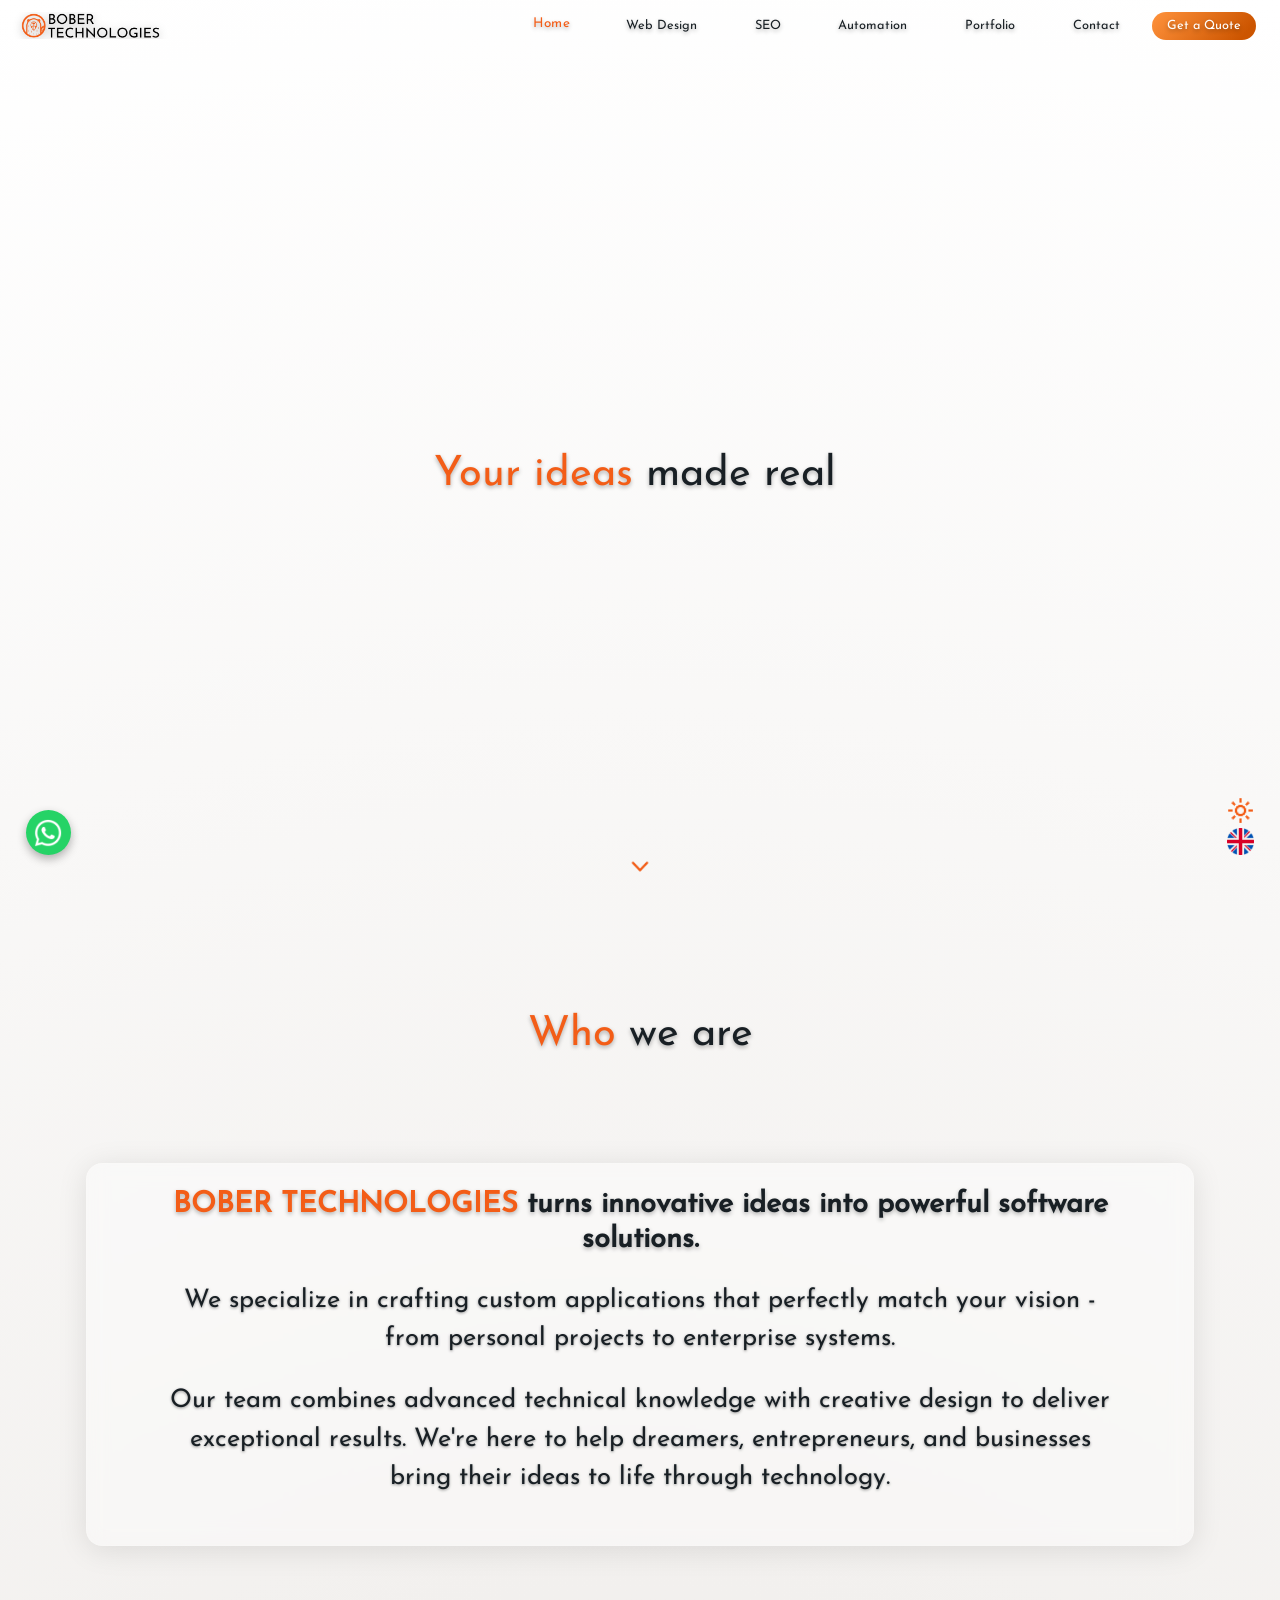
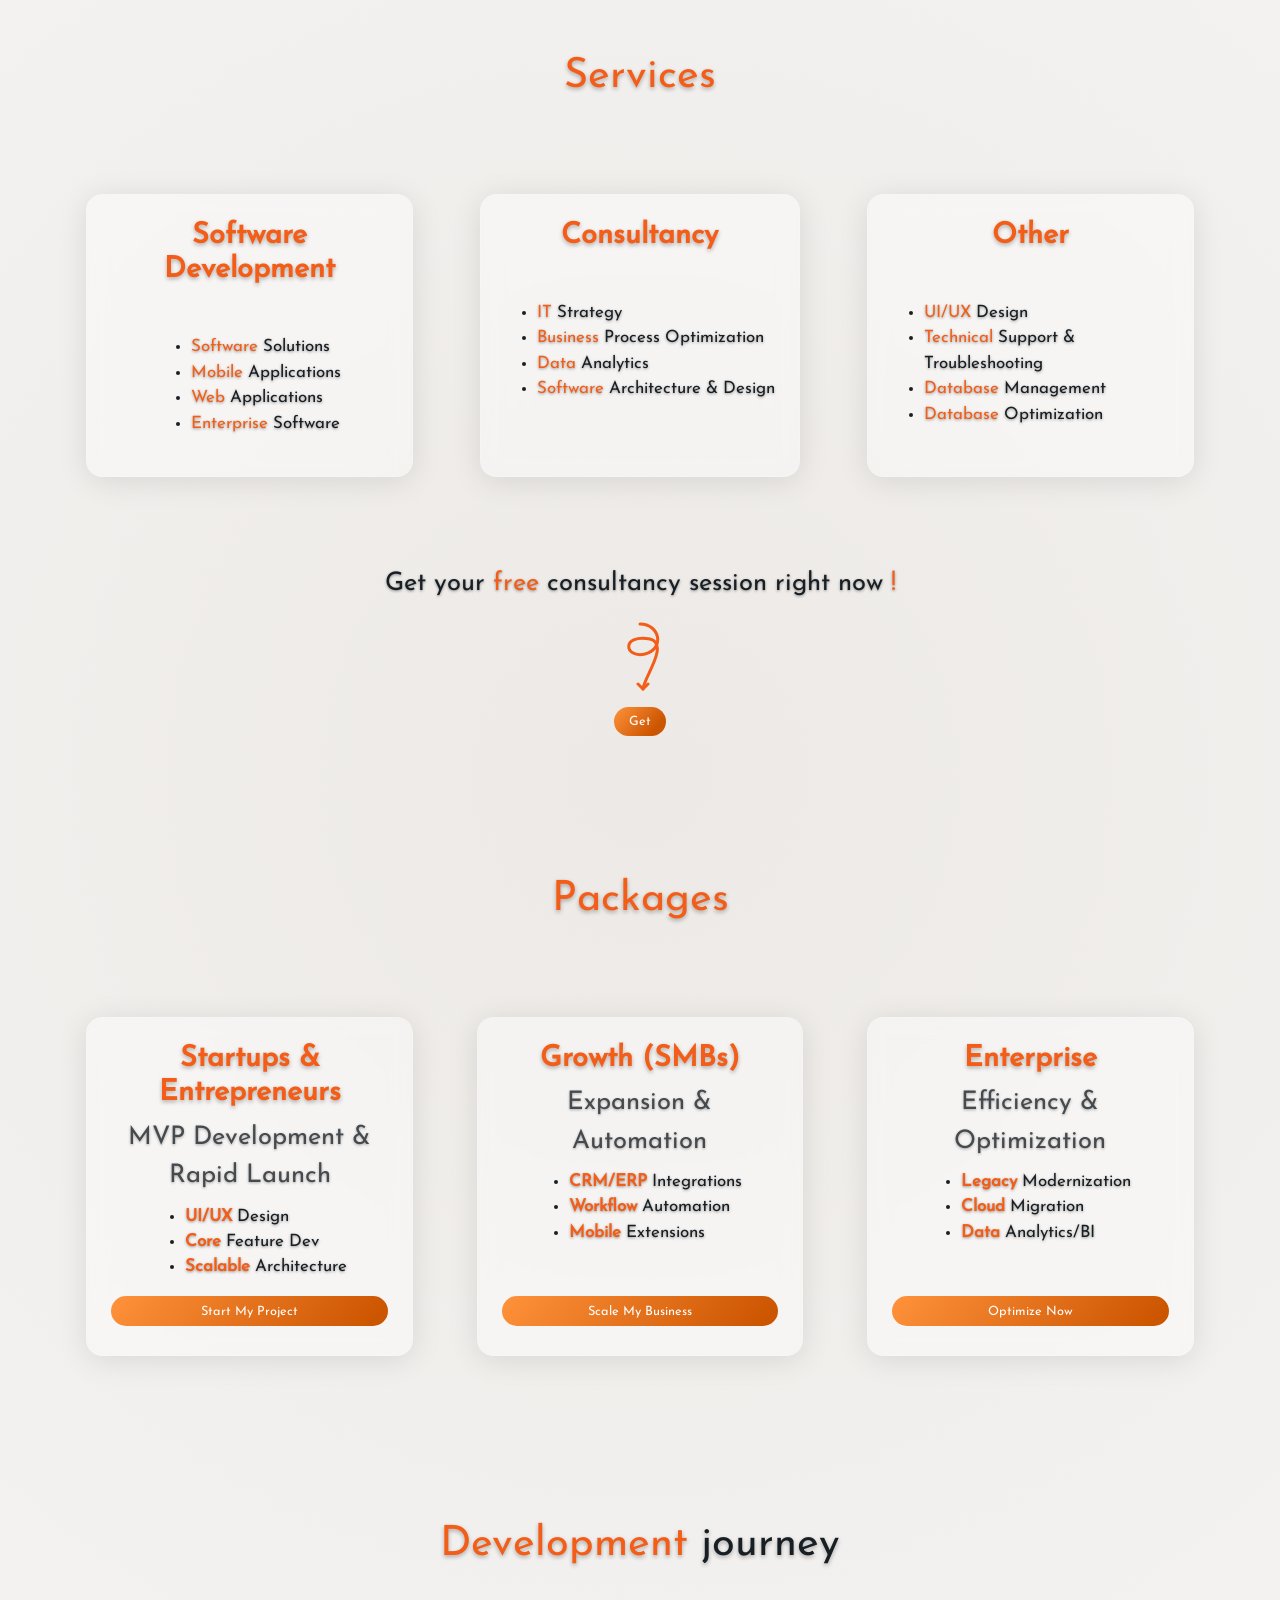
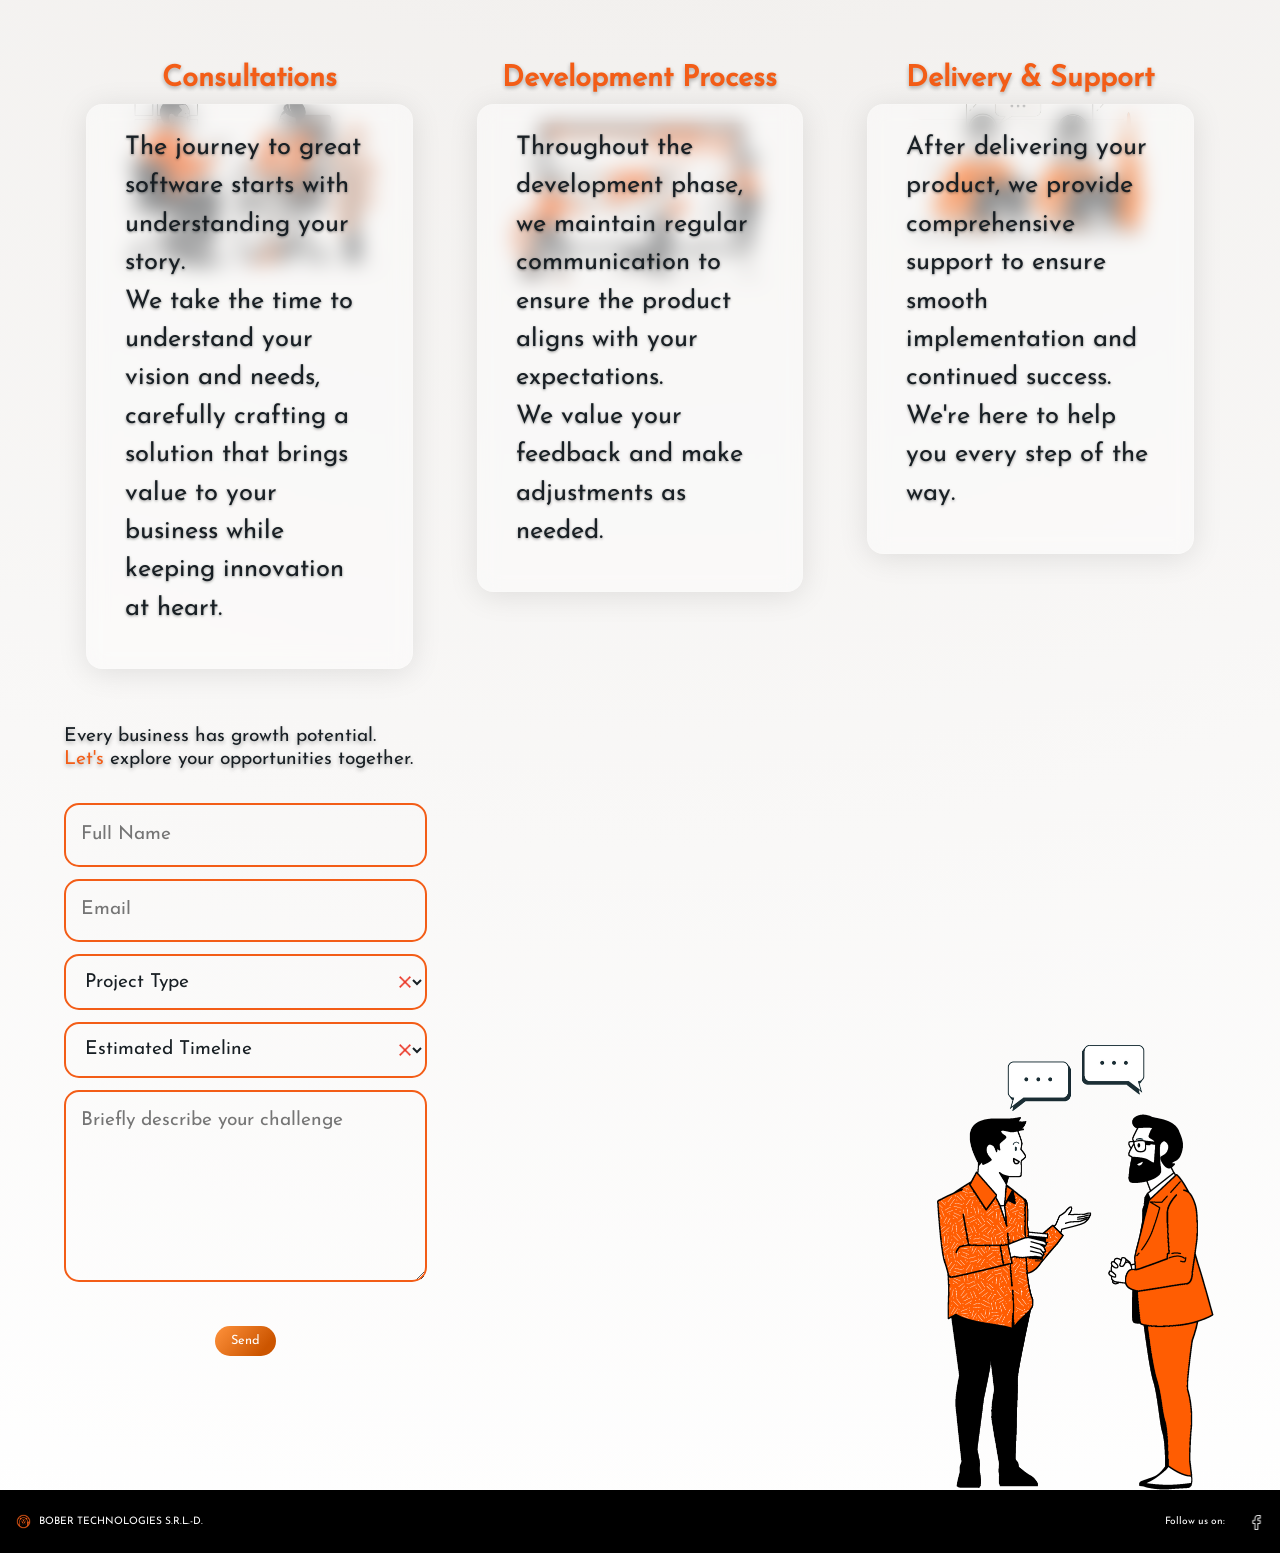
<file: index.html>
<!DOCTYPE html>
<html lang="ro">
<head>
    <meta charset="UTF-8">
    <meta name="viewport" content="width=device-width, initial-scale=1.0">

    <meta name="description" content="Servicii de dezvoltare software personalizat în România. Oferim soluții de automatizare a afacerilor, design web și optimizare SEO pentru creșterea vizibilității online.">
    <meta name="keywords" content="dezvoltare software Romania, automatizare afaceri, servicii SEO, design web, BOBER TECHNOLOGIES, consultanta IT, aplicatii mobile, solutii cloud, transformare digitala">
    <link rel="alternate" hreflang="ro" href="https://b-tech.ro/index.html" />
    <link rel="alternate" hreflang="en" href="https://b-tech.ro/index.html" />
    <link rel="alternate" hreflang="x-default" href="https://b-tech.ro/index.html" />

    <!-- Content language -->
    <meta http-equiv="content-language" content="en, ro">

    <meta name="author" content="BOBER TECHNOLOGIES S.R.L.-D.">
    <meta name="robots" content="index, follow">
    <link rel="canonical" href="https://b-tech.ro/index.html" />

      <!-- Favicon -->
    <link rel="icon" href="/res/icons/beaver_ico.ico" type="image/png">
    <link rel="icon" href="/res/icons/beaver_ico.ico" type="image/x-icon">
    <link rel="shortcut icon" href="/res/icons/beaver_ico.ico" type="image/x-icon">

    <!-- Open Graph -->
    <meta property="og:locale:alternate" content="ro_RO, en_US" />
    <meta property="og:locale" content="ro_RO" />
    <meta property="og:type" content="website" />
    <meta property="og:title" content="Dezvoltare Software & Soluții IT - BOBER TECHNOLOGIES" />
    <meta property="og:description" content="Transformăm ideile în soluții software performante. Web Design, SEO și Automatizări în România." />
    <meta property="og:image" content="https://b-tech.ro/res/LOGO_Dark.png" />
    <meta property="og:image:width" content="1200" />
    <meta property="og:image:height" content="630" />
    <meta property="og:url" content="https://b-tech.ro/index.html" />
    <meta property="og:site_name" content="BOBER TECHNOLOGIES" />

    <!-- Twitter Card -->
    <meta name="twitter:lang" content="ro, en">
    <meta name="twitter:card" content="summary_large_image" />
    <meta name="twitter:title" content="BOBER TECHNOLOGIES" />
    <meta name="twitter:description" content="Expert software development & consulting. Build your next project with us." />
    <meta name="twitter:image" content="https://b-tech.ro/res/LOGO_Dark.png" />

    <!-- Schema.org -->
    <script type="application/ld+json">
        {
          "@context": "https://schema.org",
          "@type": "Organization",
          "name": "BOBER TECHNOLOGIES",
          "alternateName": "B-Tech",
          "url": "https://b-tech.ro",
          "logo": "https://b-tech.ro/res/LOGO_Dark.png",
          "sameAs": [
            "https://www.facebook.com/profile.php?id=61576194466730"
          ],
          "contactPoint": {
            "@type": "ContactPoint",
            "email": "contact@b-tech.ro",
            "telephone": "+40733216828",
            "contactType": "Customer Service",
            "areaServed": "RO",
            "availableLanguage": ["English", "Romanian"]
          }
        }
    </script>

    <script type="application/ld+json">
        {
          "@context": "https://schema.org",
          "@type": "BreadcrumbList",
          "itemListElement": [
            {
              "@type": "ListItem",
              "position": 1,
              "name": "Home",
              "item": "https://b-tech.ro/index.html"
            },
            {
              "@type": "ListItem",
              "position": 2,
              "name": "Web Design",
              "item": "https://b-tech.ro/web-design.html"
            },
            {
              "@type": "ListItem",
              "position": 3,
              "name": "SEO",
              "item": "https://b-tech.ro/seo.html"
            },
            {
              "@type": "ListItem",
              "position": 4,
              "name": "Automation",
              "item": "https://b-tech.ro/automation.html"
            },
            {
              "@type": "ListItem",
              "position": 5,
              "name": "Portfolio",
              "item": "https://b-tech.ro/portfolio.html"
            },
            {
              "@type": "ListItem",
              "position": 6,
              "name": "Contact",
              "item": "https://b-tech.ro/contact.html"
            }
          ]
        }
    </script>

    <title>Dezvoltare Software & Consultanță IT | BOBER TECHNOLOGIES</title>
  
    <link rel="stylesheet" href="styles.css" />
    <link href="https://cdn.jsdelivr.net/npm/bootstrap@5.3.3/dist/css/bootstrap.min.css" rel="stylesheet" />
  
    <script src="scripts.js" defer></script>
</head>

<body>
    <!-- Google tag (gtag.js) -->
    <script async src="https://www.googletagmanager.com/gtag/js?id=G-8JJDEGG5Q1"></script>
    <script>
        window.dataLayer = window.dataLayer || [];
        function gtag(){dataLayer.push(arguments);}
        gtag('js', new Date());
        gtag('config', 'G-8JJDEGG5Q1');
    </script>
    <header>
        <nav class="navbar">
            <div class="logo">
                <a href="index.html" class="logo-btn">
                    <div class="logo-wrapper">
                        <div class="logo-background"></div>
                    </div>
                </a>
            </div>
            <div class="nav-links">
                <a href="index.html" class="nav-btn" data-i18n-key="header.nav.home">Home</a>
                <a href="web-design.html" class="nav-btn" data-i18n-key="header.nav.web_design">Web Design</a>
                <a href="seo.html" class="nav-btn" data-i18n-key="header.nav.seo">SEO</a>
                <a href="automation.html" class="nav-btn" data-i18n-key="header.nav.automation">Automation</a>
                <a href="portfolio.html" class="nav-btn" data-i18n-key="header.nav.case_studies">Portfolio</a>
                <a href="contact.html" class="nav-btn" data-i18n-key="header.nav.contact">Contact</a>
            </div>
            <a href="contact.html#section5" class="nav-btn quote-btn" data-i18n-key="header.nav.quote">Get a Quote</a>
        </nav>
        
        <!-- Vertical dot navbar -->
        <nav class="dot-navbar">
            <div class="dot-nav-links">
                <div class="dot-nav-item">
                    <span class="section-name" data-i18n-key="header.dot_nav.home"></span>
                    <button class="dot-nav-btn" role="navigation" data-section="section1" aria-label="Navigate to Home section"></button>
                </div>
                <div class="dot-nav-item">
                    <span class="section-name" data-i18n-key="header.dot_nav.about"></span>
                    <button class="dot-nav-btn" role="navigation" data-section="section2" aria-label="Navigate to About section"></button>
                </div>
                <div class="dot-nav-item">
                    <span class="section-name" data-i18n-key="header.dot_nav.services"></span>
                    <button class="dot-nav-btn" role="navigation" data-section="section3" aria-label="Navigate to Services section"></button>
                </div>
                <div class="dot-nav-item">
                    <span class="section-name" data-i18n-key="header.dot_nav.packages"></span>
                    <button class="dot-nav-btn" role="navigation" data-section="section_packages" aria-label="Navigate to Packages section"></button>
                </div>
                <div class="dot-nav-item">
                    <span class="section-name" data-i18n-key="header.dot_nav.development"></span>
                    <button class="dot-nav-btn" role="navigation" data-section="section4" aria-label="Navigate to Development section"></button>
                </div>
                <div class="dot-nav-item">
                    <span class="section-name" data-i18n-key="header.dot_nav.contact"></span>
                    <button class="dot-nav-btn" role="navigation" data-section="section5" aria-label="Navigate to Contact section"></button>
                </div>
            </div>
        </nav>
    </header>
    
    <main>
        <section id="section1" class="section">
            <h1 class="hero-title"><span class="accent" data-i18n-key="section1.hero_title.your_ideas"></span> <span data-i18n-key="section1.hero_title.made_real"></span></h1>&nbsp;&nbsp;
            <div class="toggle-container">
                <button id="theme-toggle" aria-label="Toggle dark/light mode">
                    <img src="res/icons/dark.png" alt="Toggle light mode icon" class="theme-icon">
                    <img src="res/icons/light.png" alt="Toggle dark mode icon" class="theme-icon">
                </button>
                <button id="lang-toggle">
                    <img src="res/icons/en.png" alt="Language selection toggle for English/Romanian" />
                </button>
            </div>
        </section>

        <section id="section2" class="section">
            <div class="glass-container">
                <div class="about-columns">
                    <h2>
                        <span class="accent" data-i18n-key="section2.who"></span> 
                        <span data-i18n-key="section2.we_are"></span>
                    </h2>
                    <div class="about-column-wrapper">
                        <div class="parallax-background about"></div>

                        <div class="about-column">
                                
                            <div class="description-blocks">
                                <div></div>
                                <h3 style="color:var(--light)" class="intro-block">
                                    <span class="accent" data-i18n-key="section2.company_name"></span> 
                                    <span data-i18n-key="section2.company_intro"></span>
                                  </h3>
                                  
                                  <p class="main-block" data-i18n-key="section2.main_block"></p>
                                  
                                  <p class="closing-block" data-i18n-key="section2.closing_block"></p>
                            </div>
                        </div>
                    </div>
                </div>
            </div>
        </section>

        <section id="section3" class="section">
            <div class="glass-container">
                <div>
                    <h2><span class="accent" data-i18n-key="section3.services"></span></h2>
                    <div class="about-columns">
                        <div class="about-column-wrapper" style="margin-top: 2rem;">
                            <div class="about-column">
                                <h3>
                                    <span class="accent" data-i18n-key="section3.software_development"></span>
                                </h3>
                                <div style="margin-top: 3vw;">
                                    <ul>
                                        <li>
                                            <span class="accent" data-i18n-key="section3.custom"></span>
                                            <span data-i18n-key="section3.software_solutions"></span>
                                        </li>
                                        <li>
                                            <span class="accent" data-i18n-key="section3.mobile"></span>
                                            <span data-i18n-key="section3.applications_mobile"></span>
                                        </li>
                                        <li>
                                            <span class="accent" data-i18n-key="section3.web"></span>
                                            <span data-i18n-key="section3.applications_web"></span>
                                        </li>
                                        <li>
                                            <span class="accent" data-i18n-key="section3.enterprise"></span>
                                            <span data-i18n-key="section3.software_enterprise"></span>
                                        </li>
                                    </ul>
                                </div>
                            </div>
                        </div>
                            
                        <div class="about-column-wrapper" style="margin-top: 2rem;">
                            <div class="about-column">
                                <h3>
                                    <span class="accent" data-i18n-key="section3.consultancy"></span>
                                </h3>
                                <div style="margin-top: 3vw;">
                                    <ul>
                                        <li>
                                            <span class="accent" data-i18n-key="section3.it"></span>
                                            <span data-i18n-key="section3.strategy"></span>
                                        </li>
                                        <li>
                                            <span class="accent" data-i18n-key="section3.business"></span>
                                            <span data-i18n-key="section3.process_optimization"></span>
                                        </li>
                                        <li>
                                            <span class="accent" data-i18n-key="section3.data"></span>
                                            <span data-i18n-key="section3.analytics"></span>
                                        </li>
                                        <li>
                                            <span class="accent" data-i18n-key="section3.software_architecture"></span>
                                            <span data-i18n-key="section3.architecture_design"></span>
                                        </li>
                                    </ul>
                                </div>
                            </div>
                        </div>
                        
                            
                        <div class="about-column-wrapper" style="margin-top: 2rem;">
                            <div class="about-column">
                                <h3>
                                    <span class="accent" data-i18n-key="section3.other"></span>
                                </h3>
                                <div style="margin-top: 3vw;">                             
                                    <ul>
                                        <li>
                                            <span class="accent" data-i18n-key="section3.uiux"></span>
                                            <span data-i18n-key="section3.design"></span>
                                        </li>
                                        <li>
                                            <span class="accent" data-i18n-key="section3.technical"></span>
                                            <span data-i18n-key="section3.support_troubleshooting"></span>
                                        </li>
                                        <li>
                                            <span class="accent" data-i18n-key="section3.database_management"></span>
                                            <span data-i18n-key="section3.management"></span>
                                        </li>
                                        <li>
                                            <span class="accent" data-i18n-key="section3.database_optimization"></span>
                                            <span data-i18n-key="section3.optimization"></span>
                                        </li>
                                    </ul>
                                </div>
                            </div>
                        </div>
                    </div>

                    <!-- CTA Section -->
                    <div class="services-cta-container">
                        <p class="services-cta-text">
                            <span data-i18n-key="section3.cta.text_start"></span>
                            <span class="accent" data-i18n-key="section3.cta.free"></span>
                            <span data-i18n-key="section3.cta.text_end"></span><span class="accent"> !</span>
                        </p>
                        <div class="cta-arrow-button-wrapper">
                            <span class="spiral-arrow-wrapper">
                                <svg class="spiral-arrow" viewBox="0 0 60 80" preserveAspectRatio="none">
                                    <path class="spiral-path" d="M30,5 C50,5 55,30 35,35 C15,40 10,15 40,20 C60,25 33,60 33,70" fill="none" stroke="#f35d17" stroke-width="3" stroke-linecap="round" />
                                    <path class="arrow-head" d="M28,65 L33,70 L38,65" fill="none" stroke="#f35d17" stroke-width="3" stroke-linecap="round" stroke-linejoin="round" />
                                </svg>
                            </span>
                            <a href="contact.html?subject=free_consultancy#section5" class="submit-btn services-cta-btn" data-i18n-key="section3.cta.button" style="text-decoration: none;"></a>
                        </div>
                    </div>
                </div>
            </div>
        </section>
        
        <section id="section_packages" class="section">
            <div class="glass-container">
                <div>
                    <h2><span class="accent" data-i18n-key="section_packages.title"></span></h2>
                    <div class="about-columns">
                        <!-- Startup Package -->
                        <div class="about-column-wrapper package-card" style="margin-top: 2rem;">
                            <div class="about-column">
                                <h3 data-i18n-key="section_packages.startup.title"></h3>
                                <p class="package-focus" data-i18n-key="section_packages.startup.focus"></p>
                                <ul>
                                    <li><span class="accent-word" data-i18n-key="section_packages.startup.feature1_word1"></span> <span data-i18n-key="section_packages.startup.feature1_rest"></span></li>
                                    <li><span class="accent-word" data-i18n-key="section_packages.startup.feature2_word1"></span> <span data-i18n-key="section_packages.startup.feature2_rest"></span></li>
                                    <li><span class="accent-word" data-i18n-key="section_packages.startup.feature3_word1"></span> <span data-i18n-key="section_packages.startup.feature3_rest"></span></li>
                                </ul>
                                <a href="/contact.html#section5" class="submit-btn package-cta" data-section="section5" data-package="startup" data-i18n-key="section_packages.startup.cta" style="text-decoration: none;"></a>
                            </div>
                        </div>

                        <!-- Growth Package -->
                        <div class="about-column-wrapper package-card" style="margin-top: 2rem;">
                            <div class="about-column">
                                <h3 data-i18n-key="section_packages.growth.title"></h3>
                                <p class="package-focus" data-i18n-key="section_packages.growth.focus"></p>
                                <ul>
                                    <li><span class="accent-word" data-i18n-key="section_packages.growth.feature1_word1"></span> <span data-i18n-key="section_packages.growth.feature1_rest"></span></li>
                                    <li><span class="accent-word" data-i18n-key="section_packages.growth.feature2_word1"></span> <span data-i18n-key="section_packages.growth.feature2_rest"></span></li>
                                    <li><span class="accent-word" data-i18n-key="section_packages.growth.feature3_word1"></span> <span data-i18n-key="section_packages.growth.feature3_rest"></span></li>
                                </ul>
                                <a href="/contact.html#section5" class="submit-btn package-cta" data-section="section5" data-package="growth" data-i18n-key="section_packages.growth.cta" style="text-decoration: none;"></a>
                            </div>
                        </div>

                        <!-- Enterprise Package -->
                        <div class="about-column-wrapper package-card" style="margin-top: 2rem;">
                            <div class="about-column">
                                <h3 data-i18n-key="section_packages.enterprise.title"></h3>
                                <p class="package-focus" data-i18n-key="section_packages.enterprise.focus"></p>
                                <ul>
                                    <li><span class="accent-word" data-i18n-key="section_packages.enterprise.feature1_word1"></span> <span data-i18n-key="section_packages.enterprise.feature1_rest"></span></li>
                                    <li><span class="accent-word" data-i18n-key="section_packages.enterprise.feature2_word1"></span> <span data-i18n-key="section_packages.enterprise.feature2_rest"></span></li>
                                    <li><span class="accent-word" data-i18n-key="section_packages.enterprise.feature3_word1"></span> <span data-i18n-key="section_packages.enterprise.feature3_rest"></span></li>
                                </ul>
                                <a href="/contact.html#section5" class="submit-btn package-cta" data-section="section5" data-package="enterprise" data-i18n-key="section_packages.enterprise.cta" style="text-decoration: none;"></a>
                            </div>
                        </div>
                    </div>
                </div>
            </div>
        </section>

        <section id="section4" class="section">
            <div class="glass-container">
                <div>
                    <h2>
                        <span class="accent" data-i18n-key="section4.development"></span>
                        <span data-i18n-key="section4.journey"></span>
                    </h2>
                
                    <div class="about-columns">
                        <!-- Consultations -->
                        <div style="margin-top: 2rem;">
                            <h3>
                                <span class="accent" data-i18n-key="section4.consultations"></span>
                            </h3>
                            <div class="about-column-wrapper">
                                <div class="parallax-img">
                                    <img loading="lazy" src="res/consultation.png" alt="Servicii de consultanță software și strategie IT" />
                                </div>
                                <div class="about-column">
                                    <p>
                                        <span data-i18n-key="section4.consultations_intro"></span><br>
                                        <span data-i18n-key="section4.consultations_desc"></span>
                                    </p>
                                </div>
                            </div>
                        </div>
                
                        <!-- Development Process -->
                        <div style="margin-top: 2rem;">
                            <h3>
                                <span class="accent" data-i18n-key="section4.development_process"></span>
                            </h3>
                            <div class="about-column-wrapper">
                                <div class="parallax-img">
                                    <img loading="lazy" src="res/development.png" alt="Dezvoltare software personalizat și aplicații web" style="margin-top: 75px;" />
                                </div>
                                <div class="about-column">
                                    <p>
                                        <span data-i18n-key="section4.development_process_intro"></span><br>
                                        <span data-i18n-key="section4.development_process_desc"></span>
                                    </p>
                                </div>
                            </div>
                        </div>
                
                        <!-- Delivery & Support -->
                        <div style="margin-top: 2rem;">
                            <h3>
                                <span class="accent" data-i18n-key="section4.delivery_support"></span>
                            </h3>
                            <div class="about-column-wrapper">
                                <div class="parallax-img">
                                    <img loading="lazy" src="res/support.png" alt="Suport tehnic și mentenanță software profesională" />
                                </div>
                                <div class="about-column">
                                    <p>
                                        <span data-i18n-key="section4.delivery_support_intro"></span> <br>
                                        <span data-i18n-key="section4.delivery_support_desc"></span>
                                    </p>
                                </div>
                            </div>
                        </div>
                    </div>
                </div>      
            </div>
        </section>

        <section id="section5" class="section">
            <div class="contact-container">
                <form id="contact-form" action="https://api.web3forms.com/submit" method="POST"> 
                    <h2>
                        <span data-i18n-key="section5.get"></span>
                        <br>
                        <span data-i18n-accent-first data-i18n-key="section5.in_touch"></span>
                    </h2>
                    
                    <input type="hidden" name="access_key" value="aa661a66-d337-4247-b2ec-39b5a690dd07">

                    <input name="name" type="text" class="feedback-input" data-i18n-placeholder="section5.form.name" required/>   
                    <input name="email" type="email" class="feedback-input" data-i18n-placeholder="section5.form.email" required/>
                    
                    <select name="project_type" id="project_type" class="feedback-input" required>
                        <option value="" disabled selected data-i18n-key="section5.form.project_type.label"></option>
                        <option value="startup" data-i18n-key="section5.form.project_type.startup"></option>
                        <option value="growth" data-i18n-key="section5.form.project_type.growth"></option>
                        <option value="enterprise" data-i18n-key="section5.form.project_type.enterprise"></option>
                        <option value="not_sure" data-i18n-key="section5.form.project_type.not_sure"></option>
                    </select>

                    <select name="timeline" class="feedback-input" required>
                        <option value="" disabled selected data-i18n-key="section5.form.timeline.label"></option>
                        <option value="immediate" data-i18n-key="section5.form.timeline.immediate"></option>
                        <option value="short" data-i18n-key="section5.form.timeline.short"></option>
                        <option value="planning" data-i18n-key="section5.form.timeline.planning"></option>
                    </select>

                    <textarea name="text" class="feedback-input" data-i18n-placeholder="section5.form.challenge" maxlength="300" required></textarea>
                    <input type="text" name="honeypot" style="display:none">
                    <button type="submit" class="submit-btn"><span data-i18n-key="section5.send"></span></button>
                </form>
                <div id="form-status"></div>
                <div class="contact-image">
                    <img loading="lazy" src="res/contact.png" alt="Contactează BOBER TECHNOLOGIES pentru soluții IT" class="contact-img">
                </div>
            </div>
        </section>

        <div id="scroll-arrow" style="z-index: 1;">
            <img loading="lazy" src="res/icons/down-arrow.png" class="arrow-img"  alt="Scroll down arrow" draggable="false">
        </div>

        <!-- WhatsApp Floating Widget -->
        <a href="https://wa.me/40733216828" 
           class="whatsapp-widget" target="_blank" rel="noopener noreferrer" aria-label="Contact us on WhatsApp">
            <img src="res/icons/whatsapp.png" alt="WhatsApp Icon">
        </a>
    </main>

    <footer>
        <div class="footer-content">
            <div style="display:flex; align-items: center;">
                <div class="footer-logo">
                    <img draggable="false" src="/res/icons/beaver_png.png" alt="BOBER TECHNOLOGIES logo - beaver icon">
                </div>
                <p data-i18n-key="footer.company">BOBER TECHNOLOGIES S.R.L.&#8209;D.</p>
            </div>
            <div class="footer-icons">
                <p style="white-space: nowrap;" data-i18n-key="footer.follow_us">Follow us on:</p>
               <!-- <button class="footer-btn">
                    <img loading="lazy" src="res/icons/linkedin.png" alt="LinkedIn">
                </button> -->
                <button class="footer-btn">
                    <a href="https://www.facebook.com/profile.php?id=61576194466730" target="_blank" rel="noopener noreferrer">
                        <img loading="lazy" src="res/icons/facebook.png" alt="Facebook" draggable="false">
                    </a>
                </button>
                <!--<button class="footer-btn">
                    <img loading="lazy" src="res/icons/instagram.png" alt="instagram">
                </button>
                <button class="footer-btn">
                    <img loading="lazy" src="res/icons/twitter.png" alt="X">
                </button>-->
            </div>
        </div>
    </footer>
</body>
</html>
</file>
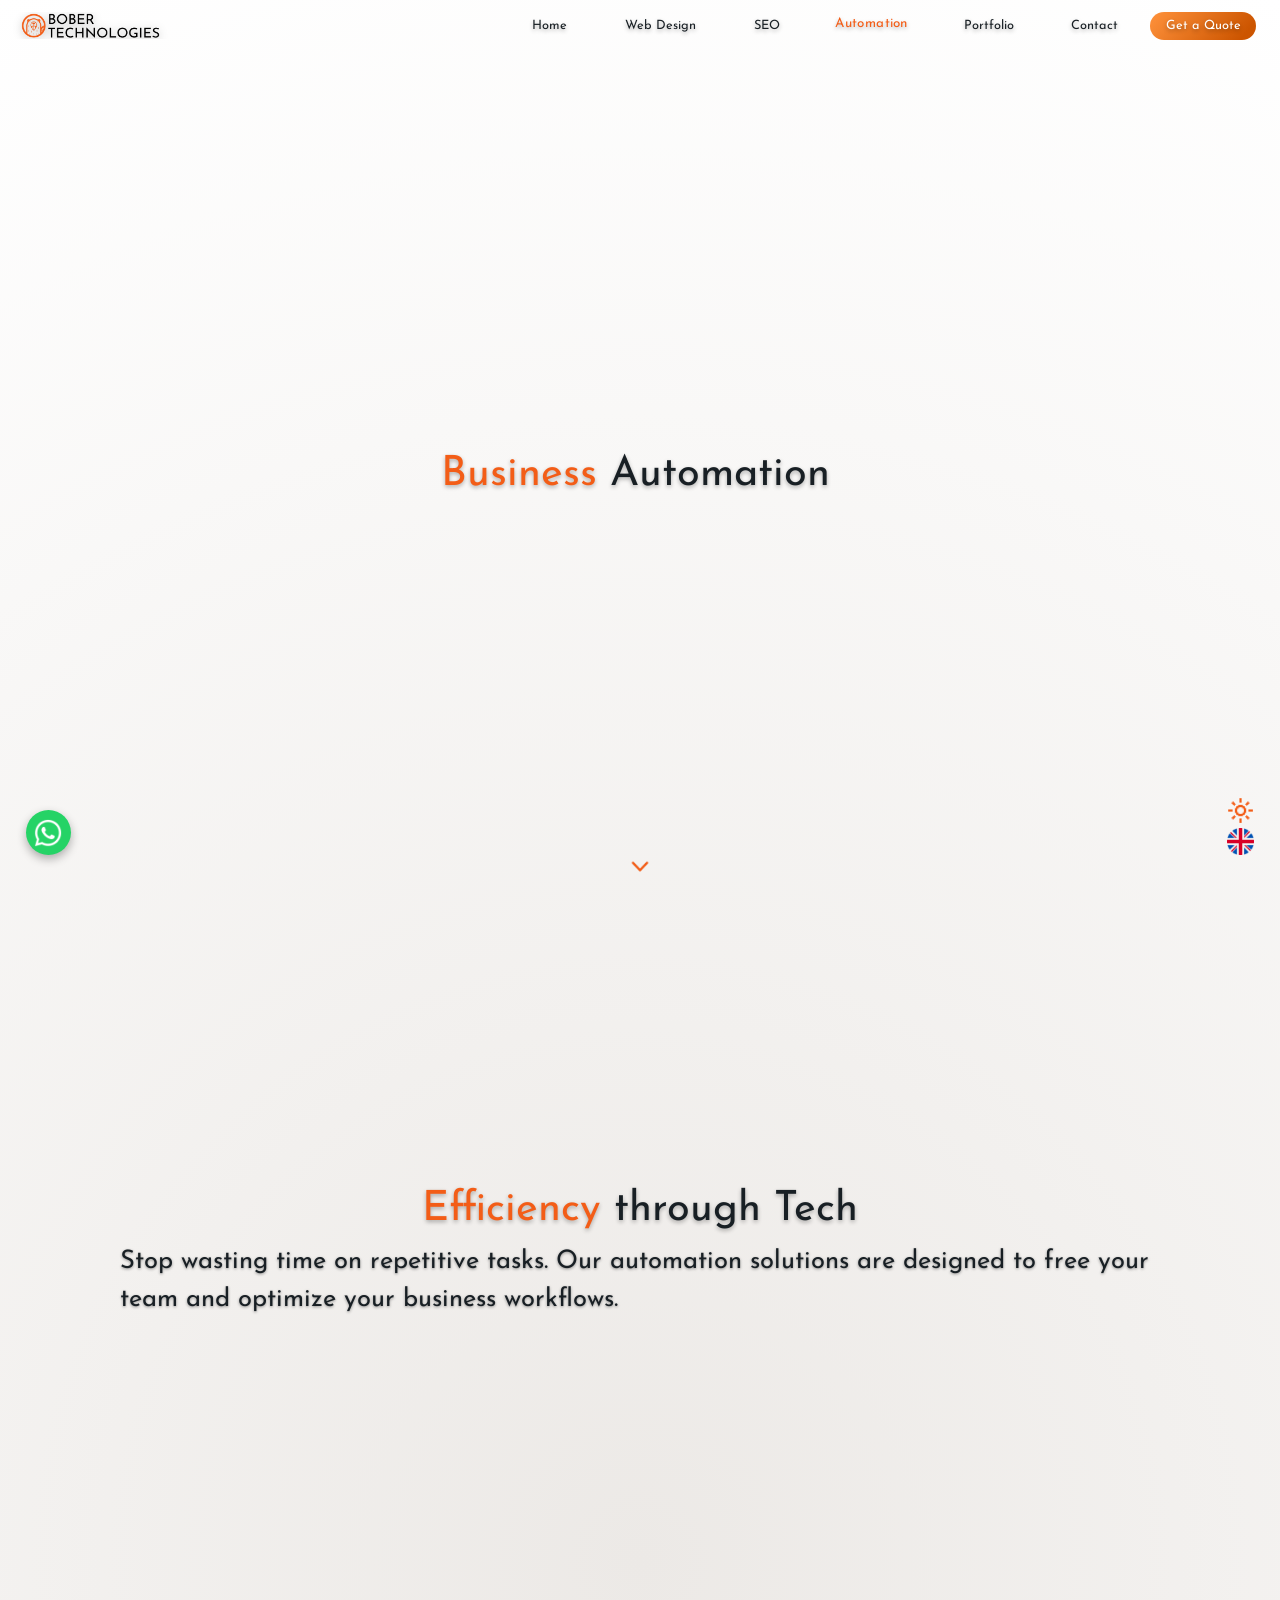
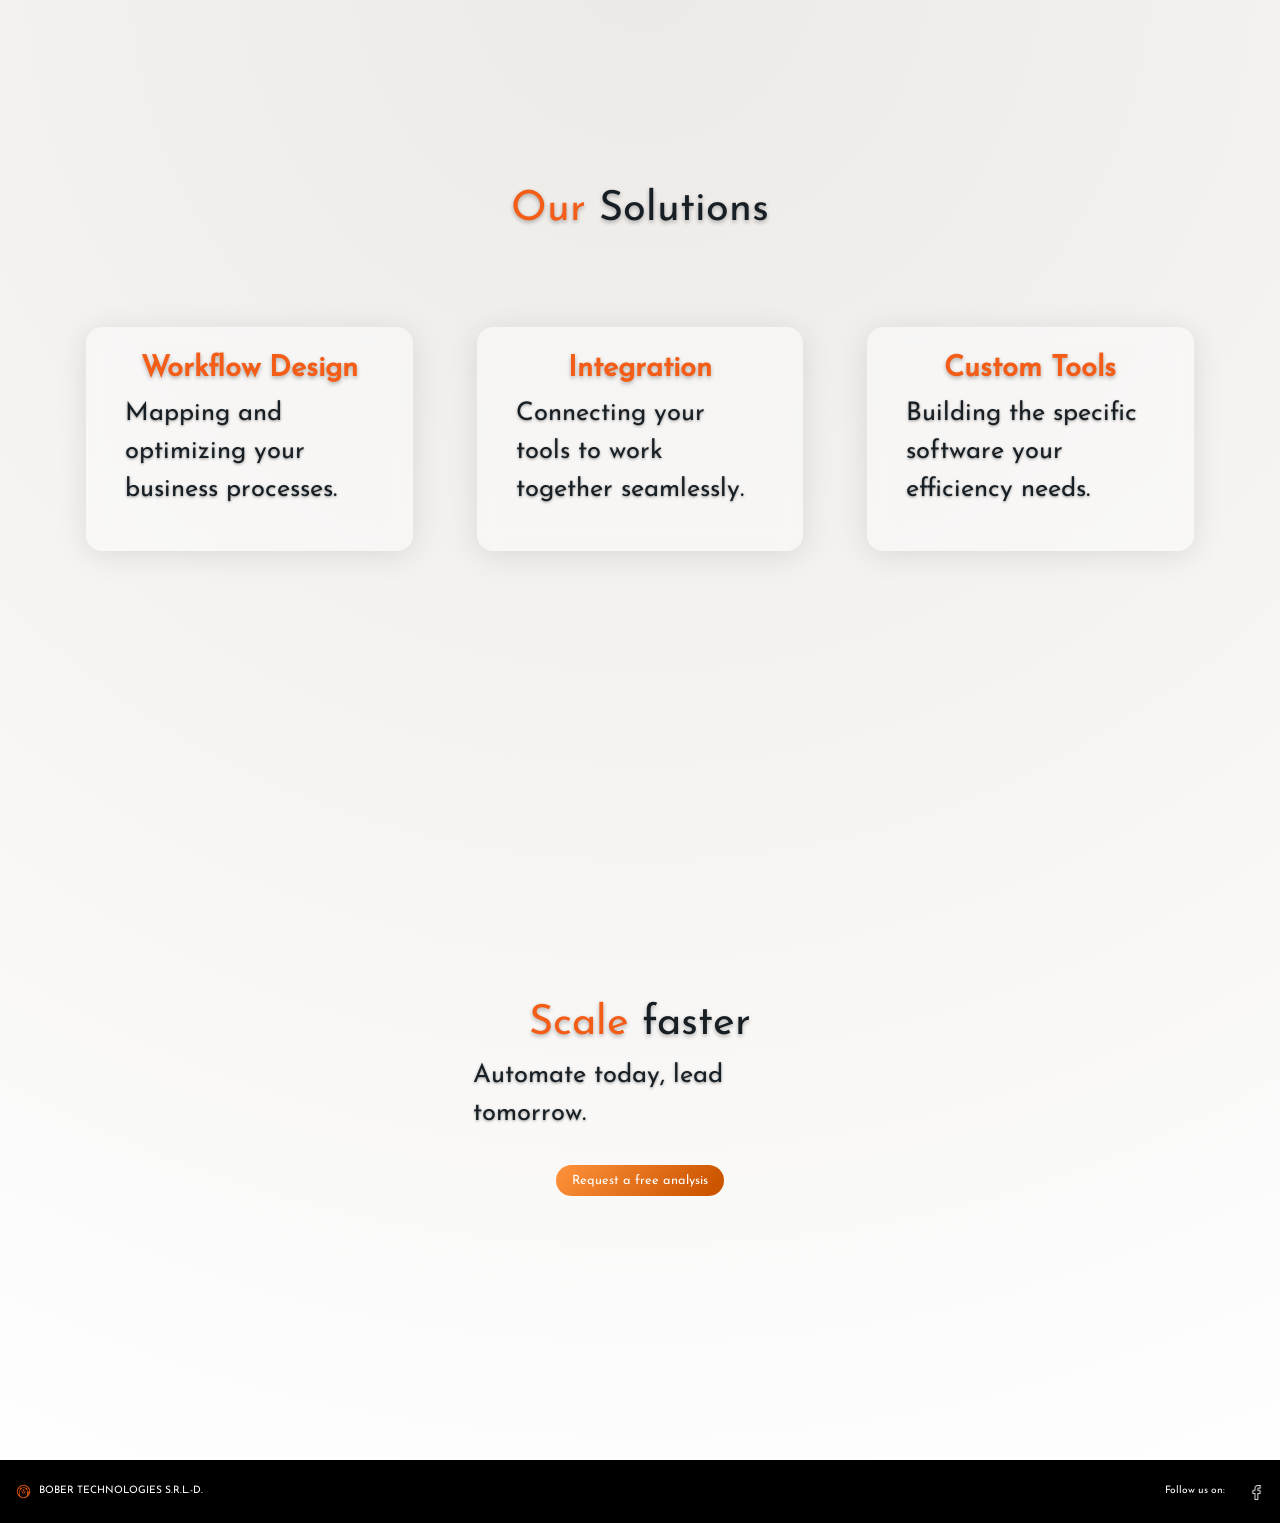
<file: automation.html>
<!DOCTYPE html>
<html lang="ro">
<head>
    <meta charset="UTF-8">
    <meta name="viewport" content="width=device-width, initial-scale=1.0">

    <meta name="description" content="Soluții de automatizare a proceselor de business în România. Optimizăm fluxurile de lucru și eliminăm sarcinile repetitive pentru eficiență maximă.">
    <meta name="keywords" content="automatizare business, optimizare procese, software automatizare, solutii eficiente, integrare software, eficienta operationala">
    <link rel="alternate" hreflang="ro" href="https://b-tech.ro/automation.html" />
    <link rel="alternate" hreflang="en" href="https://b-tech.ro/automation.html" />
    <link rel="alternate" hreflang="x-default" href="https://b-tech.ro/automation.html" />

    <!-- Content language -->
    <meta http-equiv="content-language" content="en, ro">

    <meta name="author" content="BOBER TECHNOLOGIES S.R.L.-D.">
    <meta name="robots" content="index, follow">
    <link rel="canonical" href="https://b-tech.ro/automation.html" />

      <!-- Favicon -->
    <link rel="icon" href="/res/icons/beaver_ico.ico" type="image/png">
    <link rel="icon" href="/res/icons/beaver_ico.ico" type="image/x-icon">
    <link rel="shortcut icon" href="/res/icons/beaver_ico.ico" type="image/x-icon">

    <!-- Open Graph -->
    <meta property="og:locale:alternate" content="ro_RO, en_US" />
    <meta property="og:locale" content="ro_RO" />
    <meta property="og:type" content="website" />
    <meta property="og:title" content="Soluții Automatizare Business | BOBER TECHNOLOGIES" />
    <meta property="og:description" content="Optimizează-ți afacerea prin automatizări personalizate. Elimină munca manuală și crește productivitatea." />
    <meta property="og:image" content="https://b-tech.ro/res/LOGO_Dark.png" />
    <meta property="og:image:width" content="1200" />
    <meta property="og:image:height" content="630" />
    <meta property="og:url" content="https://b-tech.ro/automation.html" />
    <meta property="og:site_name" content="BOBER TECHNOLOGIES" />

    <!-- Twitter Card -->
    <meta name="twitter:lang" content="ro, en">
    <meta name="twitter:card" content="summary_large_image" />
    <meta name="twitter:title" content="BOBER TECHNOLOGIES" />
    <meta name="twitter:description" content="Expert software development & consulting. Build your next project with us." />
    <meta name="twitter:image" content="https://b-tech.ro/res/LOGO_Dark.png" />

    <!-- Schema.org -->
    <script type="application/ld+json">
        {
          "@context": "https://schema.org",
          "@type": "Organization",
          "name": "BOBER TECHNOLOGIES",
          "alternateName": "B-Tech",
          "url": "https://b-tech.ro",
          "logo": "https://b-tech.ro/res/LOGO_Dark.png",
          "sameAs": [
            "https://www.facebook.com/profile.php?id=61576194466730"
          ],
          "contactPoint": {
            "@type": "ContactPoint",
            "email": "contact@b-tech.ro",
            "telephone": "+40733216828",
            "contactType": "Customer Service",
            "areaServed": "RO",
            "availableLanguage": ["English", "Romanian"]
          }
        }
    </script>

    <script type="application/ld+json">
        {
          "@context": "https://schema.org",
          "@type": "BreadcrumbList",
          "itemListElement": [
            {
              "@type": "ListItem",
              "position": 1,
              "name": "Home",
              "item": "https://b-tech.ro/index.html"
            },
            {
              "@type": "ListItem",
              "position": 2,
              "name": "Automation",
              "item": "https://b-tech.ro/automation.html"
            }
          ]
        }
    </script>

    <title>Soluții de Automatizare Business & Procese | BOBER TECHNOLOGIES</title>
    <meta name="description" content="Optimizează fluxurile de lucru ale afacerii tale cu soluțiile noastre de automatizare personalizate. Te ajutăm să crești eficiența și să reduci costurile.">
    <link rel="stylesheet" href="styles.css" />
    <link href="https://cdn.jsdelivr.net/npm/bootstrap@5.3.3/dist/css/bootstrap.min.css" rel="stylesheet" />
  
    <script src="scripts.js" defer></script>
</head>

<body>
    <!-- Google tag (gtag.js) -->
    <script async src="https://www.googletagmanager.com/gtag/js?id=G-8JJDEGG5Q1"></script>
    <script>
        window.dataLayer = window.dataLayer || [];
        function gtag(){dataLayer.push(arguments);}
        gtag('js', new Date());
        gtag('config', 'G-8JJDEGG5Q1');
    </script>
    <header>
        <nav class="navbar">
            <div class="logo">
                <a href="index.html" class="logo-btn">
                    <div class="logo-wrapper">
                        <div class="logo-background"></div>
                    </div>
                </a>
            </div>
            <div class="nav-links">
                <a href="index.html" class="nav-btn" data-i18n-key="header.nav.home">Home</a>
                <a href="web-design.html" class="nav-btn" data-i18n-key="header.nav.web_design">Web Design</a>
                <a href="seo.html" class="nav-btn" data-i18n-key="header.nav.seo">SEO</a>
                <a href="automation.html" class="nav-btn" data-i18n-key="header.nav.automation">Automation</a>
                <a href="portfolio.html" class="nav-btn" data-i18n-key="header.nav.case_studies">Portfolio</a>
                <a href="contact.html" class="nav-btn" data-i18n-key="header.nav.contact">Contact</a>
            </div>
            <a href="contact.html#section5" class="nav-btn quote-btn" data-i18n-key="header.nav.quote">Get a Quote</a>
        </nav>
        
        <!-- Vertical dot navbar -->
        <nav class="dot-navbar">
            <div class="dot-nav-links">
                <div class="dot-nav-item">
                    <span class="section-name" data-i18n-key="header.dot_nav.home"></span>
                    <button class="dot-nav-btn" role="navigation" data-section="section1" aria-label="Navigate to Home section"></button>
                </div>
                <div class="dot-nav-item">
                    <span class="section-name" data-i18n-key="header.dot_nav.about"></span>
                    <button class="dot-nav-btn" role="navigation" data-section="section2" aria-label="Navigate to About section"></button>
                </div>
                <div class="dot-nav-item">
                    <span class="section-name" data-i18n-key="header.dot_nav.services"></span>
                    <button class="dot-nav-btn" role="navigation" data-section="section3" aria-label="Navigate to Services section"></button>
                </div>
                <div class="dot-nav-item">
                    <span class="section-name" data-i18n-key="header.dot_nav.packages"></span>
                    <button class="dot-nav-btn" role="navigation" data-section="section_packages" aria-label="Navigate to Packages section"></button>
                </div>
                <div class="dot-nav-item">
                    <span class="section-name" data-i18n-key="header.dot_nav.development"></span>
                    <button class="dot-nav-btn" role="navigation" data-section="section4" aria-label="Navigate to Development section"></button>
                </div>
                <div class="dot-nav-item">
                    <span class="section-name" data-i18n-key="header.dot_nav.contact"></span>
                    <button class="dot-nav-btn" role="navigation" data-section="section5" aria-label="Navigate to Contact section"></button>
                </div>
            </div>
        </nav>
    </header>
    
    <main>
        <section id="section1" class="section">
            <h1 class="hero-title"><span class="accent" data-i18n-key="automation_page.hero_accent">Business</span> <span data-i18n-key="automation_page.hero_title">Automation</span></h1>&nbsp;&nbsp;
            <div class="toggle-container">
                <button id="theme-toggle" aria-label="Toggle dark/light mode">
                    <img src="res/icons/dark.png" alt="Toggle light mode icon" class="theme-icon">
                    <img src="res/icons/light.png" alt="Toggle dark mode icon" class="theme-icon">
                </button>
                <button id="lang-toggle">
                    <img src="res/icons/en.png" alt="Language selection toggle for English/Romanian" />
                </button>
            </div>
        </section>

        <section class="section">
            <div class="glass-container">
                <div>
                    <h2 data-i18n-accent-first data-i18n-key="automation_page.efficiency_title">Efficiency through Tech</h2>
                    <p data-i18n-key="automation_page.efficiency_desc">Stop wasting time on repetitive tasks. Our automation solutions are designed to free your team and optimize your business workflows.</p>
                </div>
            </div>
        </section>

        <section class="section">
            <div class="glass-container">
                <div>
                    <h2 data-i18n-accent-first data-i18n-key="automation_page.solutions_title">Our Solutions</h2>
                    <div class="about-columns">
                        <div class="about-column-wrapper" style="margin-top: 2rem;">
                            <div class="about-column">
                                <h3><span class="accent" data-i18n-key="automation_page.workflow_title">Workflow</span></h3>
                                <p data-i18n-key="automation_page.workflow_desc">Mapping and optimizing your business processes.</p>
                            </div>
                        </div>
                        <div class="about-column-wrapper" style="margin-top: 2rem;">
                            <div class="about-column">
                                <h3><span class="accent" data-i18n-key="automation_page.integration_title">Integration</span></h3>
                                <p data-i18n-key="automation_page.integration_desc">Connecting your tools to work together seamlessly.</p>
                            </div>
                        </div>
                        <div class="about-column-wrapper" style="margin-top: 2rem;">
                            <div class="about-column">
                                <h3><span class="accent" data-i18n-key="automation_page.tools_title">Custom</span></h3>
                                <p data-i18n-key="automation_page.tools_desc">Building the specific software your efficiency needs.</p>
                            </div>
                        </div>
                    </div>
                </div>
            </div>
        </section>

        <section id="contact-cta" class="section">
            <div class="glass-container">
                <div>
                    <h2 data-i18n-accent-first data-i18n-key="automation_page.ready_title">Scale faster</h2>
                    <p data-i18n-key="automation_page.ready_desc">Automate today, lead tomorrow.</p>
                    <a href="/contact.html#section5" class="submit-btn" style="text-decoration: none;" data-i18n-key="alydeea.request_analysis">Request a free analysis</a>
                </div>
            </div>
        </section>

        <div id="scroll-arrow" style="z-index: 1;">
            <img loading="lazy" src="res/icons/down-arrow.png" class="arrow-img"  alt="Scroll down arrow" draggable="false">
        </div>

        <!-- WhatsApp Floating Widget -->
        <a href="https://wa.me/40733216828" 
           class="whatsapp-widget" target="_blank" rel="noopener noreferrer" aria-label="Contact us on WhatsApp">
            <img src="res/icons/whatsapp.png" alt="WhatsApp Icon">
        </a>
    </main>

    <footer>
        <div class="footer-content">
            <div style="display:flex; align-items: center;">
                <div class="footer-logo">
                    <img draggable="false" src="/res/icons/beaver_png.png" alt="BOBER TECHNOLOGIES logo - beaver icon">
                </div>
                <p data-i18n-key="footer.company">BOBER TECHNOLOGIES S.R.L.&#8209;D.</p>
            </div>
            <div class="footer-icons">
                <p style="white-space: nowrap;" data-i18n-key="footer.follow_us">Follow us on:</p>
               <!-- <button class="footer-btn">
                    <img loading="lazy" src="res/icons/linkedin.png" alt="LinkedIn">
                </button> -->
                <button class="footer-btn">
                    <a href="https://www.facebook.com/profile.php?id=61576194466730" target="_blank" rel="noopener noreferrer">
                        <img loading="lazy" src="res/icons/facebook.png" alt="Facebook" draggable="false">
                    </a>
                </button>
                <!--<button class="footer-btn">
                    <img loading="lazy" src="res/icons/instagram.png" alt="instagram">
                </button>
                <button class="footer-btn">
                    <img loading="lazy" src="res/icons/twitter.png" alt="X">
                </button>-->
            </div>
        </div>
    </footer>
</body>
</html>
</file>
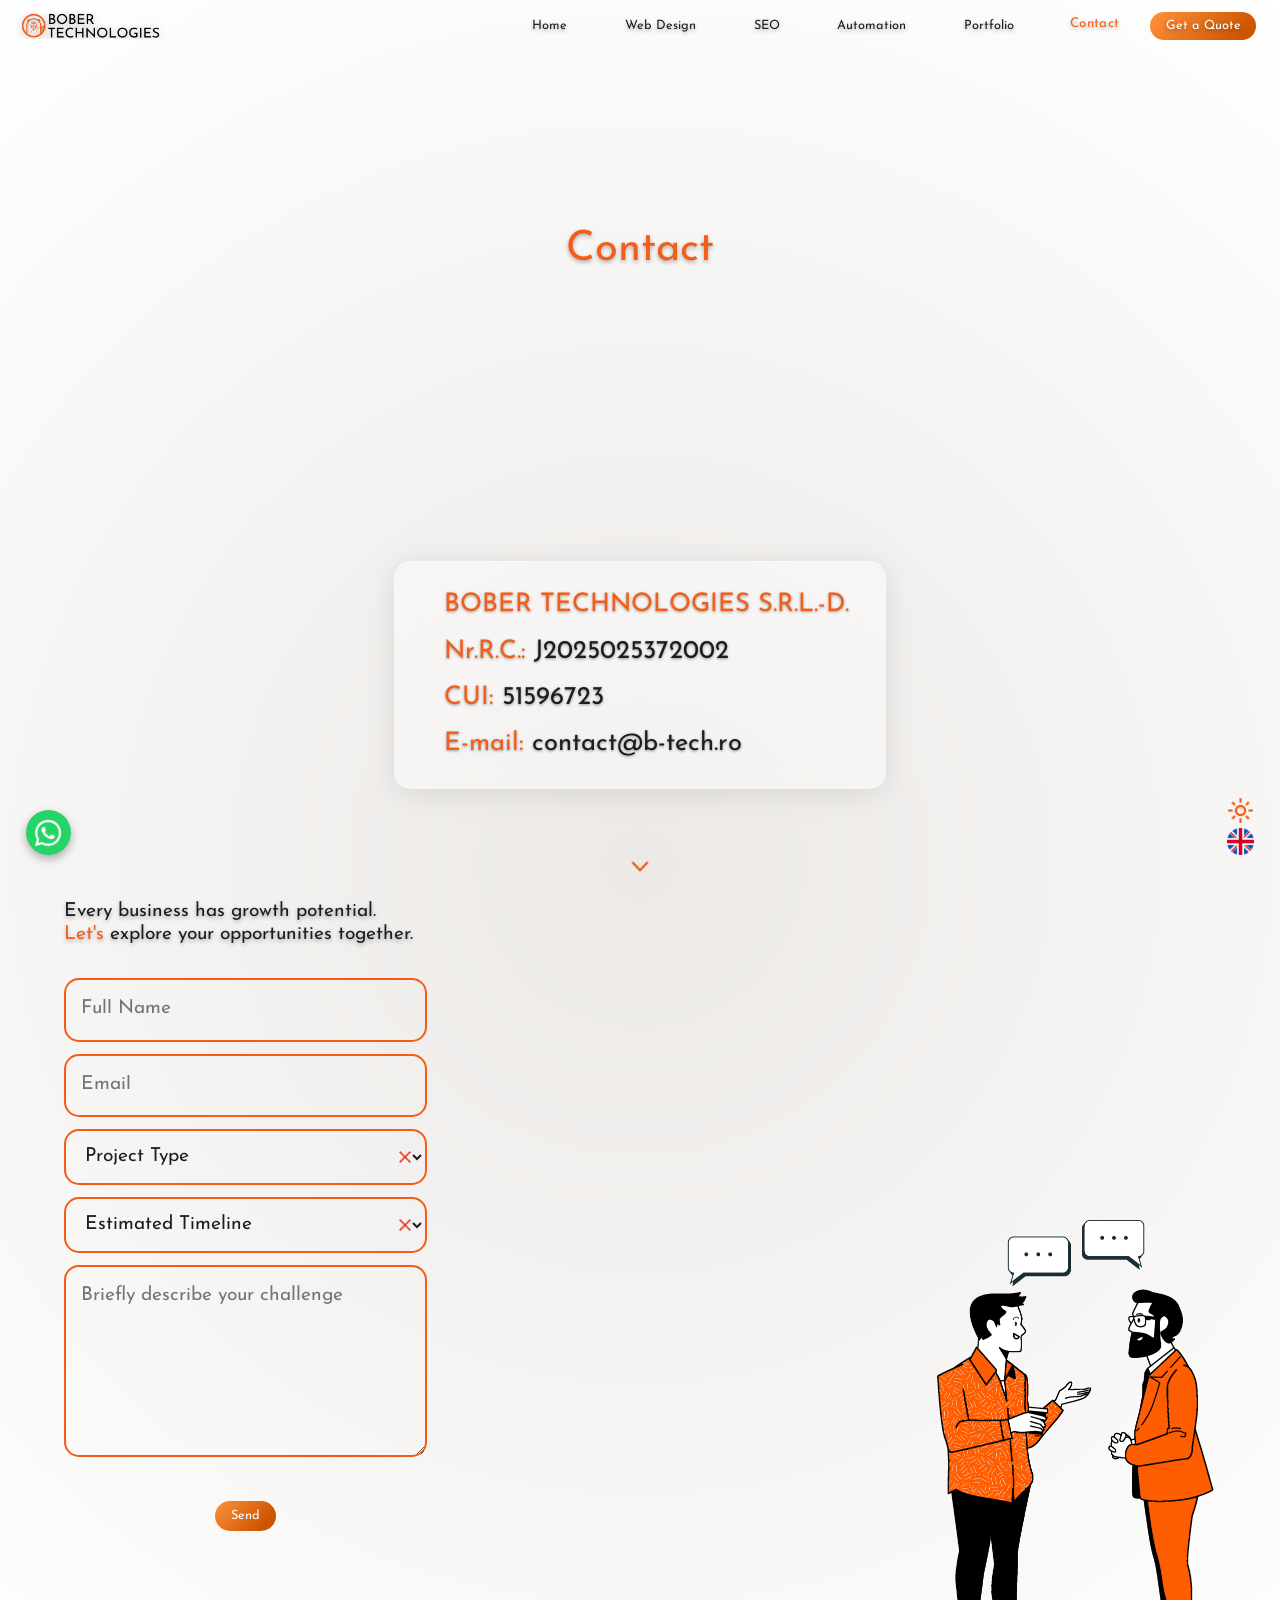
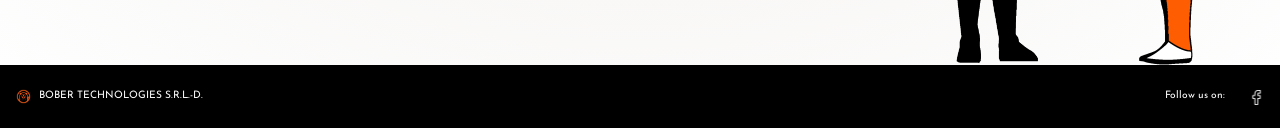
<file: contact.html>
<!DOCTYPE html>
<html lang="ro">
<head>
    <meta charset="UTF-8">
    <meta name="viewport" content="width=device-width, initial-scale=1.0">

    <meta name="description" content="Contactează BOBER TECHNOLOGIES pentru proiectul tău de software, automatizare sau design web. Suntem aici să îți oferim consultanță și soluții tehnice de top.">
    <meta name="keywords" content="contact BOBER TECHNOLOGIES, servicii software Romania, cerere oferta IT, consultanta digitala, dezvoltare web contact">
    <link rel="alternate" hreflang="ro" href="https://b-tech.ro/contact.html" />
    <link rel="alternate" hreflang="en" href="https://b-tech.ro/contact.html" />
    <link rel="alternate" hreflang="x-default" href="https://b-tech.ro/contact.html" />

    <!-- Content language -->
    <meta http-equiv="content-language" content="en, ro">

    <meta name="author" content="BOBER TECHNOLOGIES S.R.L.-D.">
    <meta name="robots" content="index, follow">
    <link rel="canonical" href="https://b-tech.ro/contact.html" />

      <!-- Favicon -->
    <link rel="icon" href="/res/icons/beaver_ico.ico" type="image/png">
    <link rel="icon" href="/res/icons/beaver_ico.ico" type="image/x-icon">
    <link rel="shortcut icon" href="/res/icons/beaver_ico.ico" type="image/x-icon">

    <!-- Open Graph -->
    <meta property="og:locale:alternate" content="ro_RO, en_US" />
    <meta property="og:locale" content="ro_RO" />
    <meta property="og:type" content="website" />
    <meta property="og:title" content="Contactează-ne | BOBER TECHNOLOGIES - Hai să discutăm!" />
    <meta property="og:description" content="Ești gata să îți transformi ideea în realitate? Contactează echipa BOBER TECHNOLOGIES pentru o consultanță personalizată." />
    <meta property="og:image" content="https://b-tech.ro/res/LOGO_Dark.png" />
    <meta property="og:image:width" content="1200" />
    <meta property="og:image:height" content="630" />
    <meta property="og:url" content="https://b-tech.ro/contact.html" />
    <meta property="og:site_name" content="BOBER TECHNOLOGIES" />

    <!-- Twitter Card -->
    <meta name="twitter:lang" content="ro, en">
    <meta name="twitter:card" content="summary_large_image" />
    <meta name="twitter:title" content="BOBER TECHNOLOGIES" />
    <meta name="twitter:description" content="Expert software development & consulting. Build your next project with us." />
    <meta name="twitter:image" content="https://b-tech.ro/res/LOGO_Dark.png" />

    <!-- Schema.org -->
    <script type="application/ld+json">
        {
          "@context": "https://schema.org",
          "@type": "Organization",
          "name": "BOBER TECHNOLOGIES",
          "alternateName": "B-Tech",
          "url": "https://b-tech.ro",
          "logo": "https://b-tech.ro/res/LOGO_Dark.png",
          "sameAs": [
            "https://www.facebook.com/profile.php?id=61576194466730"
          ],
          "contactPoint": {
            "@type": "ContactPoint",
            "email": "contact@b-tech.ro",
            "telephone": "+40733216828",
            "contactType": "Customer Service",
            "areaServed": "RO",
            "availableLanguage": ["English", "Romanian"]
          }
        }
    </script>

    <script type="application/ld+json">
        {
          "@context": "https://schema.org",
          "@type": "BreadcrumbList",
          "itemListElement": [
            {
              "@type": "ListItem",
              "position": 1,
              "name": "Home",
              "item": "https://b-tech.ro/index.html"
            },
            {
              "@type": "ListItem",
              "position": 2,
              "name": "Contact",
              "item": "https://b-tech.ro/contact.html"
            }
          ]
        }
    </script>

    <title>Contact Us | BOBER TECHNOLOGIES - Consultanță Software & IT</title>
    <meta name="description" content="Contactează echipa BOBER TECHNOLOGIES. Suntem aici să te ajutăm cu următorul tău proiect de software, automatizare sau strategie digitală.">
    <link rel="stylesheet" href="styles.css" />
    <link href="https://cdn.jsdelivr.net/npm/bootstrap@5.3.3/dist/css/bootstrap.min.css" rel="stylesheet" />
  
    <script src="scripts.js" defer></script>
</head>

<body class="contact-page">
    <!-- Google tag (gtag.js) -->
    <script async src="https://www.googletagmanager.com/gtag/js?id=G-8JJDEGG5Q1"></script>
    <script>
        window.dataLayer = window.dataLayer || [];
        function gtag(){dataLayer.push(arguments);}
        gtag('js', new Date());
        gtag('config', 'G-8JJDEGG5Q1');
    </script>
    <header>
        <nav class="navbar">
            <div class="logo">
                <a href="index.html" class="logo-btn">
                    <div class="logo-wrapper">
                        <div class="logo-background"></div>
                    </div>
                </a>
            </div>
            <div class="nav-links">
                <a href="index.html" class="nav-btn" data-i18n-key="header.nav.home">Home</a>
                <a href="web-design.html" class="nav-btn" data-i18n-key="header.nav.web_design">Web Design</a>
                <a href="seo.html" class="nav-btn" data-i18n-key="header.nav.seo">SEO</a>
                <a href="automation.html" class="nav-btn" data-i18n-key="header.nav.automation">Automation</a>
                <a href="portfolio.html" class="nav-btn" data-i18n-key="header.nav.case_studies">Portfolio</a>
                <a href="contact.html" class="nav-btn" data-i18n-key="header.nav.contact">Contact</a>
            </div>
            <a href="#section5" class="nav-btn quote-btn" data-i18n-key="header.nav.quote">Get a Quote</a>
        </nav>
        
        <!-- Vertical dot navbar -->
        <nav class="dot-navbar">
            <div class="dot-nav-links">
                <div class="dot-nav-item">
                    <span class="section-name" data-i18n-key="header.dot_nav.contact"></span>
                    <button class="dot-nav-btn" role="navigation" data-section="section1" aria-label="Navigate to Contact section"></button>
                </div>
                <div class="dot-nav-item">
                    <span class="section-name" data-i18n-key="header.nav.about"></span>
                    <button class="dot-nav-btn" role="navigation" data-section="company-info" aria-label="Navigate to Company Info section"></button>
                </div>
            </div>
        </nav>
    </header>
    
    <main>
        <section id="section1" class="section">
            <h1 class="hero-title"><span data-i18n-accent-all data-i18n-key="header.nav.contact"></span></h1>
            <div class="toggle-container">
                <button id="theme-toggle" aria-label="Toggle dark/light mode">
                    <img src="res/icons/dark.png" alt="Toggle light mode icon" class="theme-icon">
                    <img src="res/icons/light.png" alt="Toggle dark mode icon" class="theme-icon">
                </button>
                <button id="lang-toggle">
                    <img src="res/icons/en.png" alt="Language selection toggle for English/Romanian" />
                </button>
            </div>
        </section>

        <section id="company-info" class="section">
            <div class="company-info-container">
                <div class="about-column-wrapper">
                    <div class="about-column company-details-box">
                        <p class="company-name-container" style="margin-bottom: 0.5rem;"><span data-i18n-accent-all data-i18n-key="contact_page.company_details.name"></span></p>
                        <p style="margin-bottom: 0.5rem;" data-i18n-accent-colon data-i18n-key="contact_page.company_details.reg_number"></p>
                        <p style="margin-bottom: 0.5rem;" data-i18n-accent-colon data-i18n-key="contact_page.company_details.cui"></p>
                        <p style="margin-bottom: 0;" data-i18n-accent-colon data-i18n-key="contact_page.company_details.email"></p>
                    </div>
                </div>
            </div>
        </section>

        <section id="section5" class="section">
            <div class="contact-container">
                <form id="contact-form" action="https://api.web3forms.com/submit" method="POST"> 
                    <h2>
                        <span data-i18n-key="section5.get"></span>
                        <br>
                        <span data-i18n-accent-first data-i18n-key="section5.in_touch"></span>
                    </h2>

                    <input type="hidden" name="access_key" value="aa661a66-d337-4247-b2ec-39b5a690dd07">

                    <input name="name" type="text" class="feedback-input" data-i18n-placeholder="section5.form.name" required/>   
                    <input name="email" type="email" class="feedback-input" data-i18n-placeholder="section5.form.email" required/>
                    
                    <select name="project_type" id="project_type" class="feedback-input" required>
                        <option value="" disabled selected data-i18n-key="section5.form.project_type.label"></option>
                        <option value="startup" data-i18n-key="section5.form.project_type.startup"></option>
                        <option value="growth" data-i18n-key="section5.form.project_type.growth"></option>
                        <option value="enterprise" data-i18n-key="section5.form.project_type.enterprise"></option>
                        <option value="not_sure" data-i18n-key="section5.form.project_type.not_sure"></option>
                    </select>

                    <select name="timeline" class="feedback-input" required>
                        <option value="" disabled selected data-i18n-key="section5.form.timeline.label"></option>
                        <option value="immediate" data-i18n-key="section5.form.timeline.immediate"></option>
                        <option value="short" data-i18n-key="section5.form.timeline.short"></option>
                        <option value="planning" data-i18n-key="section5.form.timeline.planning"></option>
                    </select>

                    <textarea name="text" class="feedback-input" data-i18n-placeholder="section5.form.challenge" maxlength="300" required></textarea>
                    <input type="text" name="honeypot" style="display:none">
                    <button type="submit" class="submit-btn"><span data-i18n-key="section5.send"></span></button>
                </form>
                <div id="form-status"></div>
                <div class="contact-image">
                    <img loading="lazy" src="res/contact.png" alt="Formular de contact BOBER TECHNOLOGIES pentru consultanță software" class="contact-img">
                </div>
            </div>
        </section>

        <div id="scroll-arrow" style="z-index: 1;">
            <img loading="lazy" src="res/icons/down-arrow.png" class="arrow-img"  alt="Scroll down arrow" draggable="false">
        </div>

        <!-- WhatsApp Floating Widget -->
        <a href="https://wa.me/40733216828" 
           class="whatsapp-widget" target="_blank" rel="noopener noreferrer" aria-label="Contact us on WhatsApp">
            <img src="res/icons/whatsapp.png" alt="WhatsApp Icon">
        </a>
    </main>

    <footer>
        <div class="footer-content">
            <div style="display:flex; align-items: center;">
                <div class="footer-logo">
                    <img draggable="false" src="/res/icons/beaver_png.png" alt="BOBER TECHNOLOGIES logo - beaver icon">
                </div>
                <p data-i18n-key="footer.company">BOBER TECHNOLOGIES S.R.L.&#8209;D.</p>
            </div>
            <div class="footer-icons">
                <p style="white-space: nowrap;" data-i18n-key="footer.follow_us">Follow us on:</p>
               <!-- <button class="footer-btn">
                    <img loading="lazy" src="res/icons/linkedin.png" alt="LinkedIn">
                </button> -->
                <button class="footer-btn">
                    <a href="https://www.facebook.com/profile.php?id=61576194466730" target="_blank" rel="noopener noreferrer">
                        <img loading="lazy" src="res/icons/facebook.png" alt="Facebook" draggable="false">
                    </a>
                </button>
                <!--<button class="footer-btn">
                    <img loading="lazy" src="res/icons/instagram.png" alt="instagram">
                </button>
                <button class="footer-btn">
                    <img loading="lazy" src="res/icons/twitter.png" alt="X">
                </button>-->
            </div>
        </div>
    </footer>
</body>
</html>
</file>
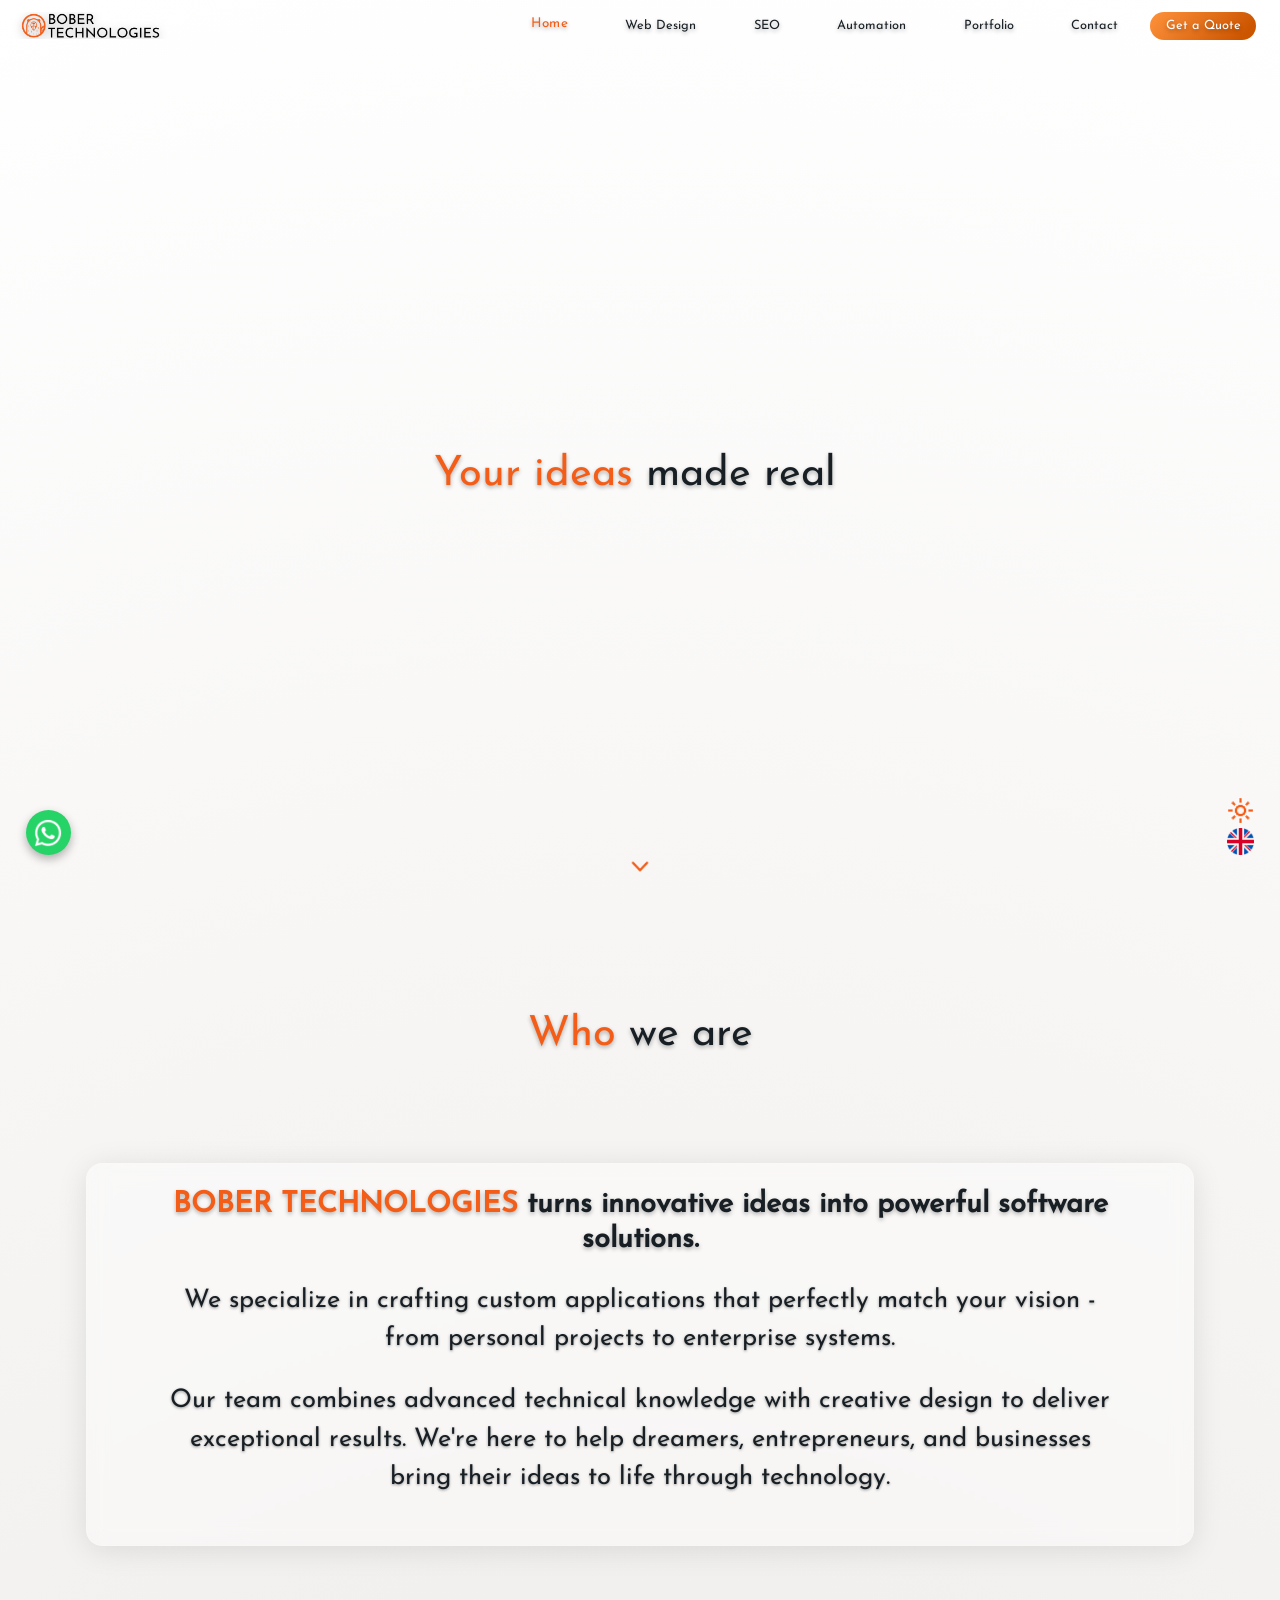
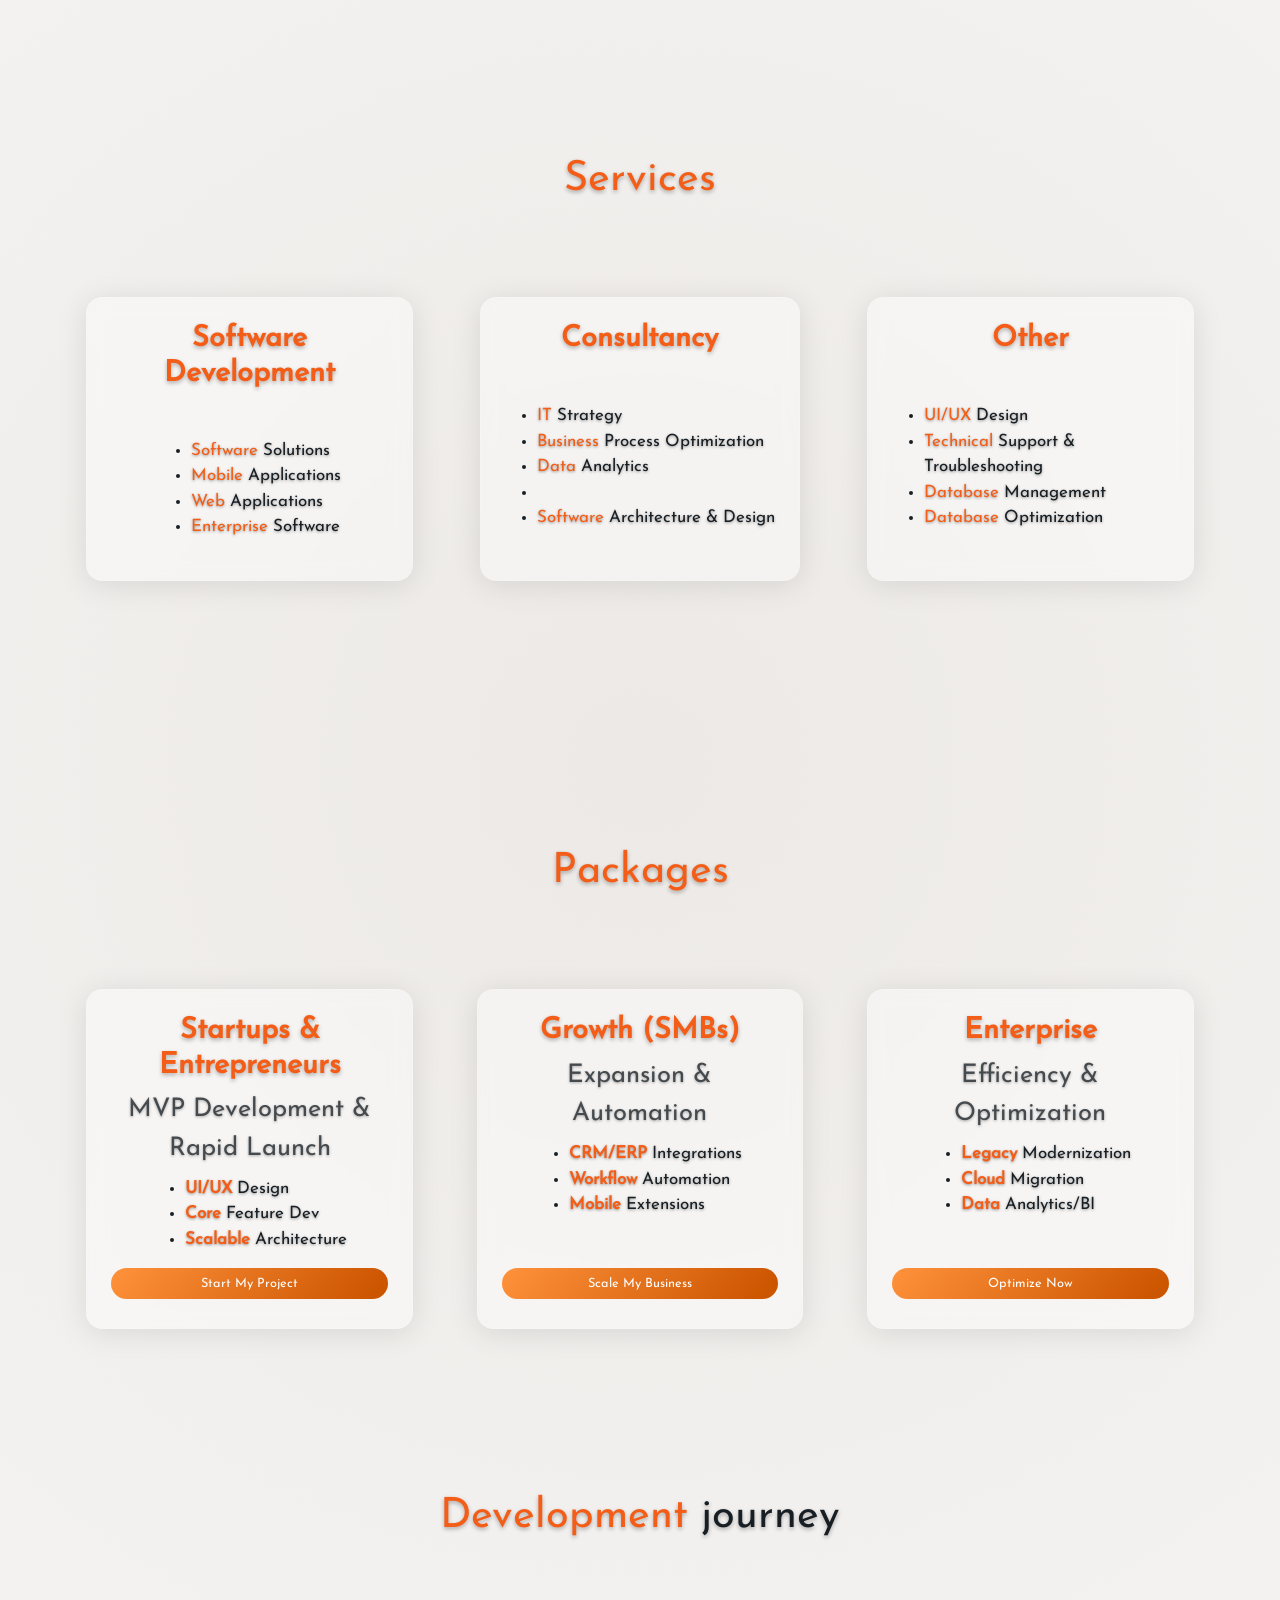
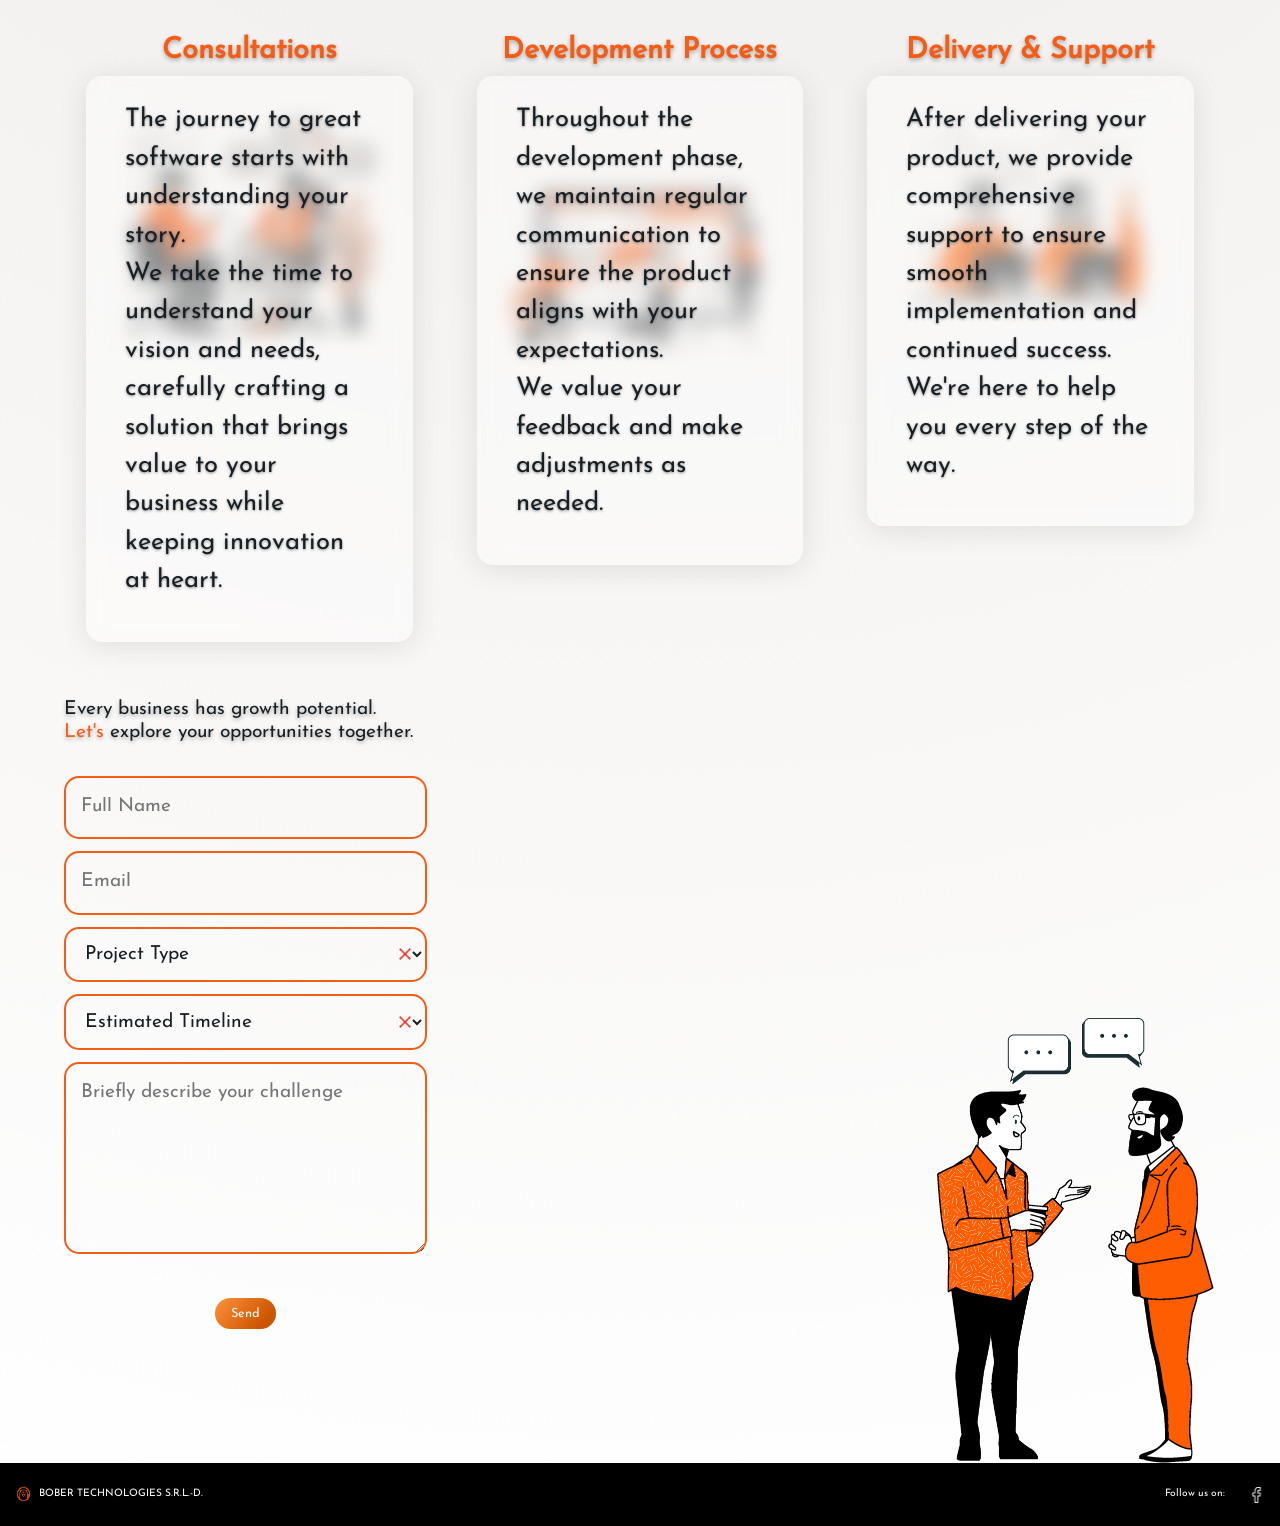
<file: home.html>
<!DOCTYPE html>
<html lang="ro">
<head>
    <meta charset="UTF-8">
    <meta name="viewport" content="width=device-width, initial-scale=1.0">

    <meta name="description" content="Servicii de dezvoltare software personalizat în România. Oferim soluții de automatizare a afacerilor, design web și optimizare SEO pentru creșterea vizibilității online.">
    <meta name="keywords" content="dezvoltare software Romania, automatizare afaceri, servicii SEO, design web, BOBER TECHNOLOGIES, consultanta IT, aplicatii mobile, solutii cloud, transformare digitala">
    <link rel="alternate" hreflang="ro" href="https://b-tech.ro/index.html" />
    <link rel="alternate" hreflang="en" href="https://b-tech.ro/index.html" />
    <link rel="alternate" hreflang="x-default" href="https://b-tech.ro/index.html" />

    <!-- Content language -->
    <meta http-equiv="content-language" content="en, ro">

    <meta name="author" content="BOBER TECHNOLOGIES S.R.L.-D.">
    <meta name="robots" content="index, follow">
    <link rel="canonical" href="https://b-tech.ro/index.html" />

      <!-- Favicon -->
    <link rel="icon" href="/res/icons/beaver_ico.ico" type="image/png">
    <link rel="icon" href="/res/icons/beaver_ico.ico" type="image/x-icon">
    <link rel="shortcut icon" href="/res/icons/beaver_ico.ico" type="image/x-icon">

    <!-- Open Graph -->
    <meta property="og:locale:alternate" content="ro_RO, en_US" />
    <meta property="og:locale" content="ro_RO" />
    <meta property="og:type" content="website" />
    <meta property="og:title" content="Dezvoltare Software & Soluții IT - BOBER TECHNOLOGIES" />
    <meta property="og:description" content="Transformăm ideile în soluții software performante. Web Design, SEO și Automatizări în România." />
    <meta property="og:image" content="https://b-tech.ro/res/LOGO_Dark.png" />
    <meta property="og:image:width" content="1200" />
    <meta property="og:image:height" content="630" />
    <meta property="og:url" content="https://b-tech.ro/index.html" />
    <meta property="og:site_name" content="BOBER TECHNOLOGIES" />

    <!-- Twitter Card -->
    <meta name="twitter:lang" content="ro, en">
    <meta name="twitter:card" content="summary_large_image" />
    <meta name="twitter:title" content="BOBER TECHNOLOGIES" />
    <meta name="twitter:description" content="Expert software development & consulting. Build your next project with us." />
    <meta name="twitter:image" content="https://b-tech.ro/res/LOGO_Dark.png" />

    <!-- Schema.org -->
    <script type="application/ld+json">
        {
          "@context": "https://schema.org",
          "@type": "Organization",
          "name": "BOBER TECHNOLOGIES",
          "alternateName": "B-Tech",
          "url": "https://b-tech.ro",
          "logo": "https://b-tech.ro/res/LOGO_Dark.png",
          "sameAs": [
            "https://www.facebook.com/profile.php?id=61576194466730"
          ],
          "contactPoint": {
            "@type": "ContactPoint",
            "email": "contact@b-tech.ro",
            "telephone": "+40733216828",
            "contactType": "Customer Service",
            "areaServed": "RO",
            "availableLanguage": ["English", "Romanian"]
          }
        }
    </script>

    <script type="application/ld+json">
        {
          "@context": "https://schema.org",
          "@type": "BreadcrumbList",
          "itemListElement": [
            {
              "@type": "ListItem",
              "position": 1,
              "name": "Home",
              "item": "https://b-tech.ro/home.html"
            },
            {
              "@type": "ListItem",
              "position": 2,
              "name": "Web Design",
              "item": "https://b-tech.ro/web-design.html"
            },
            {
              "@type": "ListItem",
              "position": 3,
              "name": "SEO",
              "item": "https://b-tech.ro/seo.html"
            },
            {
              "@type": "ListItem",
              "position": 4,
              "name": "Automation",
              "item": "https://b-tech.ro/automation.html"
            },
            {
              "@type": "ListItem",
              "position": 5,
              "name": "Portfolio",
              "item": "https://b-tech.ro/portfolio.html"
            },
            {
              "@type": "ListItem",
              "position": 6,
              "name": "Contact",
              "item": "https://b-tech.ro/contact.html"
            }
          ]
        }
    </script>

    <title>Dezvoltare Software & Consultanță IT | BOBER TECHNOLOGIES</title>
  
    <link rel="stylesheet" href="styles.css" />
    <link href="https://cdn.jsdelivr.net/npm/bootstrap@5.3.3/dist/css/bootstrap.min.css" rel="stylesheet" />
  
    <script src="scripts.js" defer></script>
</head>

<body>
    <!-- Google tag (gtag.js) -->
    <script async src="https://www.googletagmanager.com/gtag/js?id=G-8JJDEGG5Q1"></script>
    <script>
        window.dataLayer = window.dataLayer || [];
        function gtag(){dataLayer.push(arguments);}
        gtag('js', new Date());
        gtag('config', 'G-8JJDEGG5Q1');
    </script>
    <header>
        <nav class="navbar">
            <div class="logo">
                <a href="home.html" class="logo-btn">
                    <div class="logo-wrapper">
                        <div class="logo-background"></div>
                    </div>
                </a>
            </div>
            <div class="nav-links">
                <a href="home.html" class="nav-btn" data-i18n-key="header.nav.home">Home</a>
                <a href="web-design.html" class="nav-btn" data-i18n-key="header.nav.web_design">Web Design</a>
                <a href="seo.html" class="nav-btn" data-i18n-key="header.nav.seo">SEO</a>
                <a href="automation.html" class="nav-btn" data-i18n-key="header.nav.automation">Automation</a>
                <a href="portfolio.html" class="nav-btn" data-i18n-key="header.nav.case_studies">Portfolio</a>
                <a href="contact.html" class="nav-btn" data-i18n-key="header.nav.contact">Contact</a>
            </div>
            <a href="contact.html#section5" class="nav-btn quote-btn" data-i18n-key="header.nav.quote">Get a Quote</a>
        </nav>
        
        <!-- Vertical dot navbar -->
        <nav class="dot-navbar">
            <div class="dot-nav-links">
                <div class="dot-nav-item">
                    <span class="section-name" data-i18n-key="header.dot_nav.home"></span>
                    <button class="dot-nav-btn" role="navigation" data-section="section1" aria-label="Navigate to Home section"></button>
                </div>
                <div class="dot-nav-item">
                    <span class="section-name" data-i18n-key="header.dot_nav.about"></span>
                    <button class="dot-nav-btn" role="navigation" data-section="section2" aria-label="Navigate to About section"></button>
                </div>
                <div class="dot-nav-item">
                    <span class="section-name" data-i18n-key="header.dot_nav.services"></span>
                    <button class="dot-nav-btn" role="navigation" data-section="section3" aria-label="Navigate to Services section"></button>
                </div>
                <div class="dot-nav-item">
                    <span class="section-name" data-i18n-key="header.dot_nav.packages"></span>
                    <button class="dot-nav-btn" role="navigation" data-section="section_packages" aria-label="Navigate to Packages section"></button>
                </div>
                <div class="dot-nav-item">
                    <span class="section-name" data-i18n-key="header.dot_nav.development"></span>
                    <button class="dot-nav-btn" role="navigation" data-section="section4" aria-label="Navigate to Development section"></button>
                </div>
                <div class="dot-nav-item">
                    <span class="section-name" data-i18n-key="header.dot_nav.contact"></span>
                    <button class="dot-nav-btn" role="navigation" data-section="section5" aria-label="Navigate to Contact section"></button>
                </div>
            </div>
        </nav>
    </header>
    
    <main>
        <section id="section1" class="section">
            <h1 class="hero-title"><span class="accent" data-i18n-key="section1.hero_title.your_ideas"></span> <span data-i18n-key="section1.hero_title.made_real"></span></h1>&nbsp;&nbsp;
            <div class="toggle-container">
                <button id="theme-toggle" aria-label="Toggle dark/light mode">
                    <img src="res/icons/dark.png" alt="Toggle light mode icon" class="theme-icon">
                    <img src="res/icons/light.png" alt="Toggle dark mode icon" class="theme-icon">
                </button>
                <button id="lang-toggle">
                    <img src="res/icons/en.png" alt="Language selection toggle for English/Romanian" />
                </button>
            </div>
        </section>

        <section id="section2" class="section">
            <div class="glass-container">
                <div class="about-columns">
                    <h2>
                        <span class="accent" data-i18n-key="section2.who"></span> 
                        <span data-i18n-key="section2.we_are"></span>
                    </h2>
                    <div class="about-column-wrapper">
                        <div class="parallax-background about"></div>

                        <div class="about-column">
                                
                            <div class="description-blocks">
                                <div></div>
                                <h3 style="color:var(--light)" class="intro-block">
                                    <span class="accent" data-i18n-key="section2.company_name"></span> 
                                    <span data-i18n-key="section2.company_intro"></span>
                                  </h3>
                                  
                                  <p class="main-block" data-i18n-key="section2.main_block"></p>
                                  
                                  <p class="closing-block" data-i18n-key="section2.closing_block"></p>
                            </div>
                        </div>
                    </div>
                </div>
            </div>
        </section>

        <section id="section3" class="section">
            <div class="glass-container">
                <div>
                    <h2><span class="accent" data-i18n-key="section3.services"></span></h2>
                    <div class="about-columns">
                        <div class="about-column-wrapper" style="margin-top: 2rem;">
                            <div class="about-column">
                                <h3>
                                    <span class="accent" data-i18n-key="section3.software_development"></span>
                                </h3>
                                <div style="margin-top: 3vw;">
                                    <ul>
                                        <li>
                                            <span class="accent" data-i18n-key="section3.custom"></span>
                                            <span data-i18n-key="section3.software_solutions"></span>
                                        </li>
                                        <li>
                                            <span class="accent" data-i18n-key="section3.mobile"></span>
                                            <span data-i18n-key="section3.applications_mobile"></span>
                                        </li>
                                        <li>
                                            <span class="accent" data-i18n-key="section3.web"></span>
                                            <span data-i18n-key="section3.applications_web"></span>
                                        </li>
                                        <li>
                                            <span class="accent" data-i18n-key="section3.enterprise"></span>
                                            <span data-i18n-key="section3.software_enterprise"></span>
                                        </li>
                                    </ul>
                                </div>
                            </div>
                        </div>
                            
                        <div class="about-column-wrapper" style="margin-top: 2rem;">
                            <div class="about-column">
                                <h3>
                                    <span class="accent" data-i18n-key="section3.consultancy"></span>
                                </h3>
                                <div style="margin-top: 3vw;">
                                    <ul>
                                        <li>
                                            <span class="accent" data-i18n-key="section3.it"></span>
                                            <span data-i18n-key="section3.strategy"></span>
                                        </li>
                                        <li>
                                            <span class="accent" data-i18n-key="section3.business"></span>
                                            <span data-i18n-key="section3.process_optimization"></span>
                                        </li>
                                        <li>
                                            <span class="accent" data-i18n-key="section3.data"></span>
                                            <span data-i18n-key="section3.analytics"></span>
                                        </li>
                                        <li>
                                            <span class="accent" data-i18n-key="section3.business_intelligence"></span>
                                            <span data-i18n-key="section3.business_intelligence"></span>
                                        </li>
                                        <li>
                                            <span class="accent" data-i18n-key="section3.software_architecture"></span>
                                            <span data-i18n-key="section3.architecture_design"></span>
                                        </li>
                                    </ul>
                                </div>
                            </div>
                        </div>
                        
                            
                        <div class="about-column-wrapper" style="margin-top: 2rem;">
                            <div class="about-column">
                                <h3>
                                    <span class="accent" data-i18n-key="section3.other"></span>
                                </h3>
                                <div style="margin-top: 3vw;">                             
                                    <ul>
                                        <li>
                                            <span class="accent" data-i18n-key="section3.uiux"></span>
                                            <span data-i18n-key="section3.design"></span>
                                        </li>
                                        <li>
                                            <span class="accent" data-i18n-key="section3.technical"></span>
                                            <span data-i18n-key="section3.support_troubleshooting"></span>
                                        </li>
                                        <li>
                                            <span class="accent" data-i18n-key="section3.database_management"></span>
                                            <span data-i18n-key="section3.management"></span>
                                        </li>
                                        <li>
                                            <span class="accent" data-i18n-key="section3.database_optimization"></span>
                                            <span data-i18n-key="section3.optimization"></span>
                                        </li>
                                    </ul>
                                </div>
                            </div>
                        </div>
                    </div>
                </div>
            </div>
        </section>
        
        <section id="section_packages" class="section">
            <div class="glass-container">
                <div>
                    <h2><span class="accent" data-i18n-key="section_packages.title"></span></h2>
                    <div class="about-columns">
                        <!-- Startup Package -->
                        <div class="about-column-wrapper package-card" style="margin-top: 2rem;">
                            <div class="about-column">
                                <h3 data-i18n-key="section_packages.startup.title"></h3>
                                <p class="package-focus" data-i18n-key="section_packages.startup.focus"></p>
                                <ul>
                                    <li><span class="accent-word" data-i18n-key="section_packages.startup.feature1_word1"></span> <span data-i18n-key="section_packages.startup.feature1_rest"></span></li>
                                    <li><span class="accent-word" data-i18n-key="section_packages.startup.feature2_word1"></span> <span data-i18n-key="section_packages.startup.feature2_rest"></span></li>
                                    <li><span class="accent-word" data-i18n-key="section_packages.startup.feature3_word1"></span> <span data-i18n-key="section_packages.startup.feature3_rest"></span></li>
                                </ul>
                                <a href="/contact.html#section5" class="submit-btn package-cta" data-section="section5" data-package="startup" data-i18n-key="section_packages.startup.cta" style="text-decoration: none;"></a>
                            </div>
                        </div>

                        <!-- Growth Package -->
                        <div class="about-column-wrapper package-card" style="margin-top: 2rem;">
                            <div class="about-column">
                                <h3 data-i18n-key="section_packages.growth.title"></h3>
                                <p class="package-focus" data-i18n-key="section_packages.growth.focus"></p>
                                <ul>
                                    <li><span class="accent-word" data-i18n-key="section_packages.growth.feature1_word1"></span> <span data-i18n-key="section_packages.growth.feature1_rest"></span></li>
                                    <li><span class="accent-word" data-i18n-key="section_packages.growth.feature2_word1"></span> <span data-i18n-key="section_packages.growth.feature2_rest"></span></li>
                                    <li><span class="accent-word" data-i18n-key="section_packages.growth.feature3_word1"></span> <span data-i18n-key="section_packages.growth.feature3_rest"></span></li>
                                </ul>
                                <a href="/contact.html#section5" class="submit-btn package-cta" data-section="section5" data-package="growth" data-i18n-key="section_packages.growth.cta" style="text-decoration: none;"></a>
                            </div>
                        </div>

                        <!-- Enterprise Package -->
                        <div class="about-column-wrapper package-card" style="margin-top: 2rem;">
                            <div class="about-column">
                                <h3 data-i18n-key="section_packages.enterprise.title"></h3>
                                <p class="package-focus" data-i18n-key="section_packages.enterprise.focus"></p>
                                <ul>
                                    <li><span class="accent-word" data-i18n-key="section_packages.enterprise.feature1_word1"></span> <span data-i18n-key="section_packages.enterprise.feature1_rest"></span></li>
                                    <li><span class="accent-word" data-i18n-key="section_packages.enterprise.feature2_word1"></span> <span data-i18n-key="section_packages.enterprise.feature2_rest"></span></li>
                                    <li><span class="accent-word" data-i18n-key="section_packages.enterprise.feature3_word1"></span> <span data-i18n-key="section_packages.enterprise.feature3_rest"></span></li>
                                </ul>
                                <a href="/contact.html#section5" class="submit-btn package-cta" data-section="section5" data-package="enterprise" data-i18n-key="section_packages.enterprise.cta" style="text-decoration: none;"></a>
                            </div>
                        </div>
                    </div>
                </div>
            </div>
        </section>

        <section id="section4" class="section">
            <div class="glass-container">
                <div>
                    <h2>
                        <span class="accent" data-i18n-key="section4.development"></span>
                        <span data-i18n-key="section4.journey"></span>
                    </h2>
                
                    <div class="about-columns">
                        <!-- Consultations -->
                        <div style="margin-top: 2rem;">
                            <h3>
                                <span class="accent" data-i18n-key="section4.consultations"></span>
                            </h3>
                            <div class="about-column-wrapper">
                                <div class="parallax-img">
                                    <img loading="lazy" src="res/consultation.png" alt="Servicii de consultanță software și strategie IT" />
                                </div>
                                <div class="about-column">
                                    <p>
                                        <span data-i18n-key="section4.consultations_intro"></span><br>
                                        <span data-i18n-key="section4.consultations_desc"></span>
                                    </p>
                                </div>
                            </div>
                        </div>
                
                        <!-- Development Process -->
                        <div style="margin-top: 2rem;">
                            <h3>
                                <span class="accent" data-i18n-key="section4.development_process"></span>
                            </h3>
                            <div class="about-column-wrapper">
                                <div class="parallax-img">
                                    <img loading="lazy" src="res/development.png" alt="Dezvoltare software personalizat și aplicații web" style="margin-top: 75px;" />
                                </div>
                                <div class="about-column">
                                    <p>
                                        <span data-i18n-key="section4.development_process_intro"></span><br>
                                        <span data-i18n-key="section4.development_process_desc"></span>
                                    </p>
                                </div>
                            </div>
                        </div>
                
                        <!-- Delivery & Support -->
                        <div style="margin-top: 2rem;">
                            <h3>
                                <span class="accent" data-i18n-key="section4.delivery_support"></span>
                            </h3>
                            <div class="about-column-wrapper">
                                <div class="parallax-img">
                                    <img loading="lazy" src="res/support.png" alt="Suport tehnic și mentenanță software profesională" />
                                </div>
                                <div class="about-column">
                                    <p>
                                        <span data-i18n-key="section4.delivery_support_intro"></span> <br>
                                        <span data-i18n-key="section4.delivery_support_desc"></span>
                                    </p>
                                </div>
                            </div>
                        </div>
                    </div>
                </div>      
            </div>
        </section>

        <section id="section5" class="section">
            <div class="contact-container">
                <form id="contact-form" action="https://api.web3forms.com/submit" method="POST"> 
                    <h2>
                        <span data-i18n-key="section5.get"></span>
                        <br>
                        <span data-i18n-accent-first data-i18n-key="section5.in_touch"></span>
                    </h2>
                    
                    <input type="hidden" name="access_key" value="aa661a66-d337-4247-b2ec-39b5a690dd07">

                    <input name="name" type="text" class="feedback-input" data-i18n-placeholder="section5.form.name" required/>   
                    <input name="email" type="email" class="feedback-input" data-i18n-placeholder="section5.form.email" required/>
                    
                    <select name="project_type" id="project_type" class="feedback-input" required>
                        <option value="" disabled selected data-i18n-key="section5.form.project_type.label"></option>
                        <option value="startup" data-i18n-key="section5.form.project_type.startup"></option>
                        <option value="growth" data-i18n-key="section5.form.project_type.growth"></option>
                        <option value="enterprise" data-i18n-key="section5.form.project_type.enterprise"></option>
                        <option value="not_sure" data-i18n-key="section5.form.project_type.not_sure"></option>
                    </select>

                    <select name="timeline" class="feedback-input" required>
                        <option value="" disabled selected data-i18n-key="section5.form.timeline.label"></option>
                        <option value="immediate" data-i18n-key="section5.form.timeline.immediate"></option>
                        <option value="short" data-i18n-key="section5.form.timeline.short"></option>
                        <option value="planning" data-i18n-key="section5.form.timeline.planning"></option>
                    </select>

                    <textarea name="text" class="feedback-input" data-i18n-placeholder="section5.form.challenge" maxlength="300" required></textarea>
                    <input type="text" name="honeypot" style="display:none">
                    <button type="submit" class="submit-btn"><span data-i18n-key="section5.send"></span></button>
                </form>
                <div id="form-status"></div>
                <div class="contact-image">
                    <img loading="lazy" src="res/contact.png" alt="Contactează BOBER TECHNOLOGIES pentru soluții IT" class="contact-img">
                </div>
            </div>
        </section>

        <div id="scroll-arrow" style="z-index: 1;">
            <img loading="lazy" src="res/icons/down-arrow.png" class="arrow-img"  alt="Scroll down arrow" draggable="false">
        </div>

        <!-- WhatsApp Floating Widget -->
        <a href="https://wa.me/40733216828" 
           class="whatsapp-widget" target="_blank" rel="noopener noreferrer" aria-label="Contact us on WhatsApp">
            <img src="res/icons/whatsapp.png" alt="WhatsApp Icon">
        </a>
    </main>

    <footer>
        <div class="footer-content">
            <div style="display:flex; align-items: center;">
                <div class="footer-logo">
                    <img draggable="false" src="/res/icons/beaver_png.png" alt="BOBER TECHNOLOGIES logo - beaver icon">
                </div>
                <p data-i18n-key="footer.company">BOBER TECHNOLOGIES S.R.L.&#8209;D.</p>
            </div>
            <div class="footer-icons">
                <p style="white-space: nowrap;" data-i18n-key="footer.follow_us">Follow us on:</p>
               <!-- <button class="footer-btn">
                    <img loading="lazy" src="res/icons/linkedin.png" alt="LinkedIn">
                </button> -->
                <button class="footer-btn">
                    <a href="https://www.facebook.com/profile.php?id=61576194466730" target="_blank" rel="noopener noreferrer">
                        <img loading="lazy" src="res/icons/facebook.png" alt="Facebook" draggable="false">
                    </a>
                </button>
                <!--<button class="footer-btn">
                    <img loading="lazy" src="res/icons/instagram.png" alt="instagram">
                </button>
                <button class="footer-btn">
                    <img loading="lazy" src="res/icons/twitter.png" alt="X">
                </button>-->
            </div>
        </div>
    </footer>
</body>
</html>
</file>
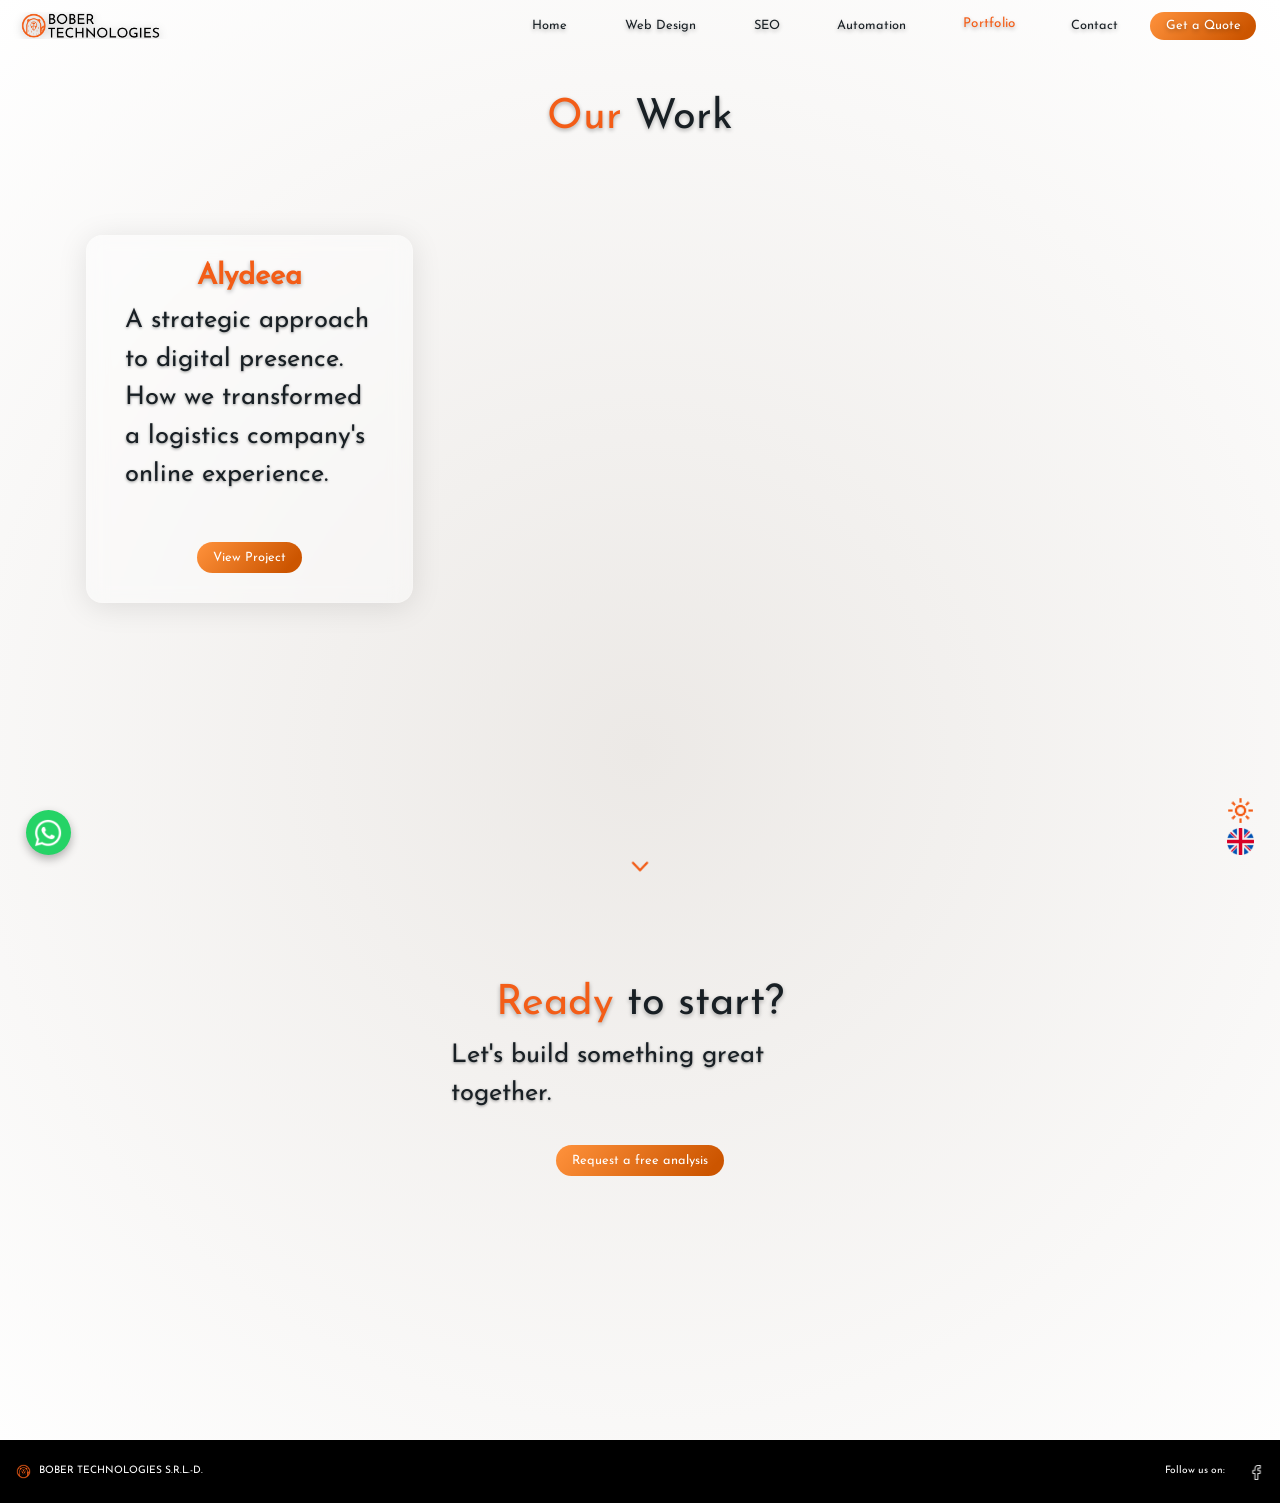
<file: portfolio.html>
<!DOCTYPE html>
<html lang="ro">
<head>
    <meta charset="UTF-8">
    <meta name="viewport" content="width=device-width, initial-scale=1.0">

    <meta name="description" content="Vezi portofoliul nostru de proiecte software și design web. Descoperă cum ajutăm afacerile să crească prin soluții tehnologice inovatoare și personalizate.">
    <meta name="keywords" content="portofoliu software, proiecte web design, studii de caz IT, solutii software Romania, aplicatii web, succes business">
    <link rel="alternate" hreflang="ro" href="https://b-tech.ro/portfolio.html" />
    <link rel="alternate" hreflang="en" href="https://b-tech.ro/portfolio.html" />
    <link rel="alternate" hreflang="x-default" href="https://b-tech.ro/portfolio.html" />

    <!-- Content language -->
    <meta http-equiv="content-language" content="en, ro">

    <meta name="author" content="BOBER TECHNOLOGIES S.R.L.-D.">
    <meta name="robots" content="index, follow">
    <link rel="canonical" href="https://b-tech.ro/portfolio.html" />

      <!-- Favicon -->
    <link rel="icon" href="/res/icons/beaver_ico.ico" type="image/png">
    <link rel="icon" href="/res/icons/beaver_ico.ico" type="image/x-icon">
    <link rel="shortcut icon" href="/res/icons/beaver_ico.ico" type="image/x-icon">

    <!-- Open Graph -->
    <meta property="og:locale:alternate" content="ro_RO, en_US" />
    <meta property="og:locale" content="ro_RO" />
    <meta property="og:type" content="website" />
    <meta property="og:title" content="Portofoliu Proiecte & Studii de Caz | BOBER TECHNOLOGIES" />
    <meta property="og:description" content="Explorează proiectele noastre recente. De la software personalizat la transformare digitală, vezi cum livrăm valoare clienților noștri." />
    <meta property="og:image" content="https://b-tech.ro/res/LOGO_Dark.png" />
    <meta property="og:image:width" content="1200" />
    <meta property="og:image:height" content="630" />
    <meta property="og:url" content="https://b-tech.ro/portfolio.html" />
    <meta property="og:site_name" content="BOBER TECHNOLOGIES" />

    <!-- Twitter Card -->
    <meta name="twitter:lang" content="ro, en">
    <meta name="twitter:card" content="summary_large_image" />
    <meta name="twitter:title" content="BOBER TECHNOLOGIES" />
    <meta name="twitter:description" content="Expert software development & consulting. Build your next project with us." />
    <meta name="twitter:image" content="https://b-tech.ro/res/LOGO_Dark.png" />

    <!-- Schema.org -->
    <script type="application/ld+json">
        {
          "@context": "https://schema.org",
          "@type": "Organization",
          "name": "BOBER TECHNOLOGIES",
          "alternateName": "B-Tech",
          "url": "https://b-tech.ro",
          "logo": "https://b-tech.ro/res/LOGO_Dark.png",
          "sameAs": [
            "https://www.facebook.com/profile.php?id=61576194466730"
          ],
          "contactPoint": {
            "@type": "ContactPoint",
            "email": "contact@b-tech.ro",
            "telephone": "+40733216828",
            "contactType": "Customer Service",
            "areaServed": "RO",
            "availableLanguage": ["English", "Romanian"]
          }
        }
    </script>

    <script type="application/ld+json">
        {
          "@context": "https://schema.org",
          "@type": "BreadcrumbList",
          "itemListElement": [
            {
              "@type": "ListItem",
              "position": 1,
              "name": "Home",
              "item": "https://b-tech.ro/index.html"
            },
            {
              "@type": "ListItem",
              "position": 2,
              "name": "Portfolio",
              "item": "https://b-tech.ro/portfolio.html"
            }
          ]
        }
    </script>

    <title>Portofoliu & Studii de Caz | BOBER TECHNOLOGIES - Soluții Software</title>
    <meta name="description" content="Descoperă succesul clienților noștri prin proiectele de dezvoltare software și design web realizate de BOBER TECHNOLOGIES.">
    <link rel="stylesheet" href="styles.css" />
    <link href="https://cdn.jsdelivr.net/npm/bootstrap@5.3.3/dist/css/bootstrap.min.css" rel="stylesheet" />
  
    <script src="scripts.js" defer></script>
</head>

<body>
    <!-- Google tag (gtag.js) -->
    <script async src="https://www.googletagmanager.com/gtag/js?id=G-8JJDEGG5Q1"></script>
    <script>
        window.dataLayer = window.dataLayer || [];
        function gtag(){dataLayer.push(arguments);}
        gtag('js', new Date());
        gtag('config', 'G-8JJDEGG5Q1');
    </script>
    <header>
        <nav class="navbar">
            <div class="logo">
                <a href="index.html" class="logo-btn">
                    <div class="logo-wrapper">
                        <div class="logo-background"></div>
                    </div>
                </a>
            </div>
            <div class="nav-links">
                <a href="index.html" class="nav-btn" data-i18n-key="header.nav.home">Home</a>
                <a href="web-design.html" class="nav-btn" data-i18n-key="header.nav.web_design">Web Design</a>
                <a href="seo.html" class="nav-btn" data-i18n-key="header.nav.seo">SEO</a>
                <a href="automation.html" class="nav-btn" data-i18n-key="header.nav.automation">Automation</a>
                <a href="portfolio.html" class="nav-btn" data-i18n-key="header.nav.case_studies">Portfolio</a>
                <a href="contact.html" class="nav-btn" data-i18n-key="header.nav.contact">Contact</a>
            </div>
            <a href="contact.html#section5" class="nav-btn quote-btn" data-i18n-key="header.nav.quote">Get a Quote</a>
        </nav>
        
        <!-- Vertical dot navbar -->
        <nav class="dot-navbar">
            <div class="dot-nav-links">
                <div class="dot-nav-item">
                    <span class="section-name" data-i18n-key="header.dot_nav.home"></span>
                    <button class="dot-nav-btn" role="navigation" data-section="section1" aria-label="Navigate to Home section"></button>
                </div>
                <div class="dot-nav-item">
                    <span class="section-name" data-i18n-key="header.dot_nav.about"></span>
                    <button class="dot-nav-btn" role="navigation" data-section="section2" aria-label="Navigate to About section"></button>
                </div>
                <div class="dot-nav-item">
                    <span class="section-name" data-i18n-key="header.dot_nav.services"></span>
                    <button class="dot-nav-btn" role="navigation" data-section="section3" aria-label="Navigate to Services section"></button>
                </div>
                <div class="dot-nav-item">
                    <span class="section-name" data-i18n-key="header.dot_nav.packages"></span>
                    <button class="dot-nav-btn" role="navigation" data-section="section_packages" aria-label="Navigate to Packages section"></button>
                </div>
                <div class="dot-nav-item">
                    <span class="section-name" data-i18n-key="header.dot_nav.development"></span>
                    <button class="dot-nav-btn" role="navigation" data-section="section4" aria-label="Navigate to Development section"></button>
                </div>
                <div class="dot-nav-item">
                    <span class="section-name" data-i18n-key="header.dot_nav.contact"></span>
                    <button class="dot-nav-btn" role="navigation" data-section="section5" aria-label="Navigate to Contact section"></button>
                </div>
            </div>
        </nav>
    </header>
    
    <main>
        <section id="case-study-list" class="section">
            <div class="toggle-container">
                <button id="theme-toggle" aria-label="Toggle dark/light mode">
                    <img src="res/icons/dark.png" alt="Toggle light mode icon" class="theme-icon">
                    <img src="res/icons/light.png" alt="Toggle dark mode icon" class="theme-icon">
                </button>
                <button id="lang-toggle">
                    <img src="res/icons/en.png" alt="Language selection toggle for English/Romanian" />
                </button>
            </div>
            <div class="glass-container">
                <div>
                    <h2 data-i18n-accent-first data-i18n-key="portfolio_page.our_work">Our Work</h2>
                    <div class="about-columns">
                        <div class="about-column-wrapper" style="margin-top: 2rem;">
                            <div class="about-column">
                                <h3><span class="accent">Alydeea</span></h3>
                                <p data-i18n-key="portfolio_page.alydeea_desc">A strategic approach to digital presence. How we transformed a beauty brand's online experience.</p>
                                <a href="/portfolio/alydeea.html" class="submit-btn" style="text-decoration: none;" data-i18n-key="portfolio_page.view_case_study">View Portfolio</a>
                            </div>
                        </div>
                    </div>
                </div>
            </div>
        </section>

        <section id="contact-cta" class="section">
            <div class="glass-container">
                <div>
                    <h2 data-i18n-accent-first data-i18n-key="portfolio_page.ready_title">Ready to start?</h2>
                    <p data-i18n-key="portfolio_page.ready_desc">Let's build something great together.</p>
                    <a href="/contact.html#section5" class="submit-btn" style="text-decoration: none;" data-i18n-key="alydeea.request_analysis">Request a free analysis</a>
                </div>
            </div>
        </section>

        <div id="scroll-arrow" style="z-index: 1;">
            <img loading="lazy" src="res/icons/down-arrow.png" class="arrow-img"  alt="Scroll down arrow" draggable="false">
        </div>

        <!-- WhatsApp Floating Widget -->
        <a href="https://wa.me/40733216828" 
           class="whatsapp-widget" target="_blank" rel="noopener noreferrer" aria-label="Contact us on WhatsApp">
            <img src="res/icons/whatsapp.png" alt="WhatsApp Icon">
        </a>
    </main>

    <footer>
        <div class="footer-content">
            <div style="display:flex; align-items: center;">
                <div class="footer-logo">
                    <img draggable="false" src="/res/icons/beaver_png.png" alt="BOBER TECHNOLOGIES logo - beaver icon">
                </div>
                <p data-i18n-key="footer.company">BOBER TECHNOLOGIES S.R.L.&#8209;D.</p>
            </div>
            <div class="footer-icons">
                <p style="white-space: nowrap;" data-i18n-key="footer.follow_us">Follow us on:</p>
               <!-- <button class="footer-btn">
                    <img loading="lazy" src="res/icons/linkedin.png" alt="LinkedIn">
                </button> -->
                <button class="footer-btn">
                    <a href="https://www.facebook.com/profile.php?id=61576194466730" target="_blank" rel="noopener noreferrer">
                        <img loading="lazy" src="res/icons/facebook.png" alt="Facebook" draggable="false">
                    </a>
                </button>
                <!--<button class="footer-btn">
                    <img loading="lazy" src="res/icons/instagram.png" alt="instagram">
                </button>
                <button class="footer-btn">
                    <img loading="lazy" src="res/icons/twitter.png" alt="X">
                </button>-->
            </div>
        </div>
    </footer>
</body>
</html>
</file>
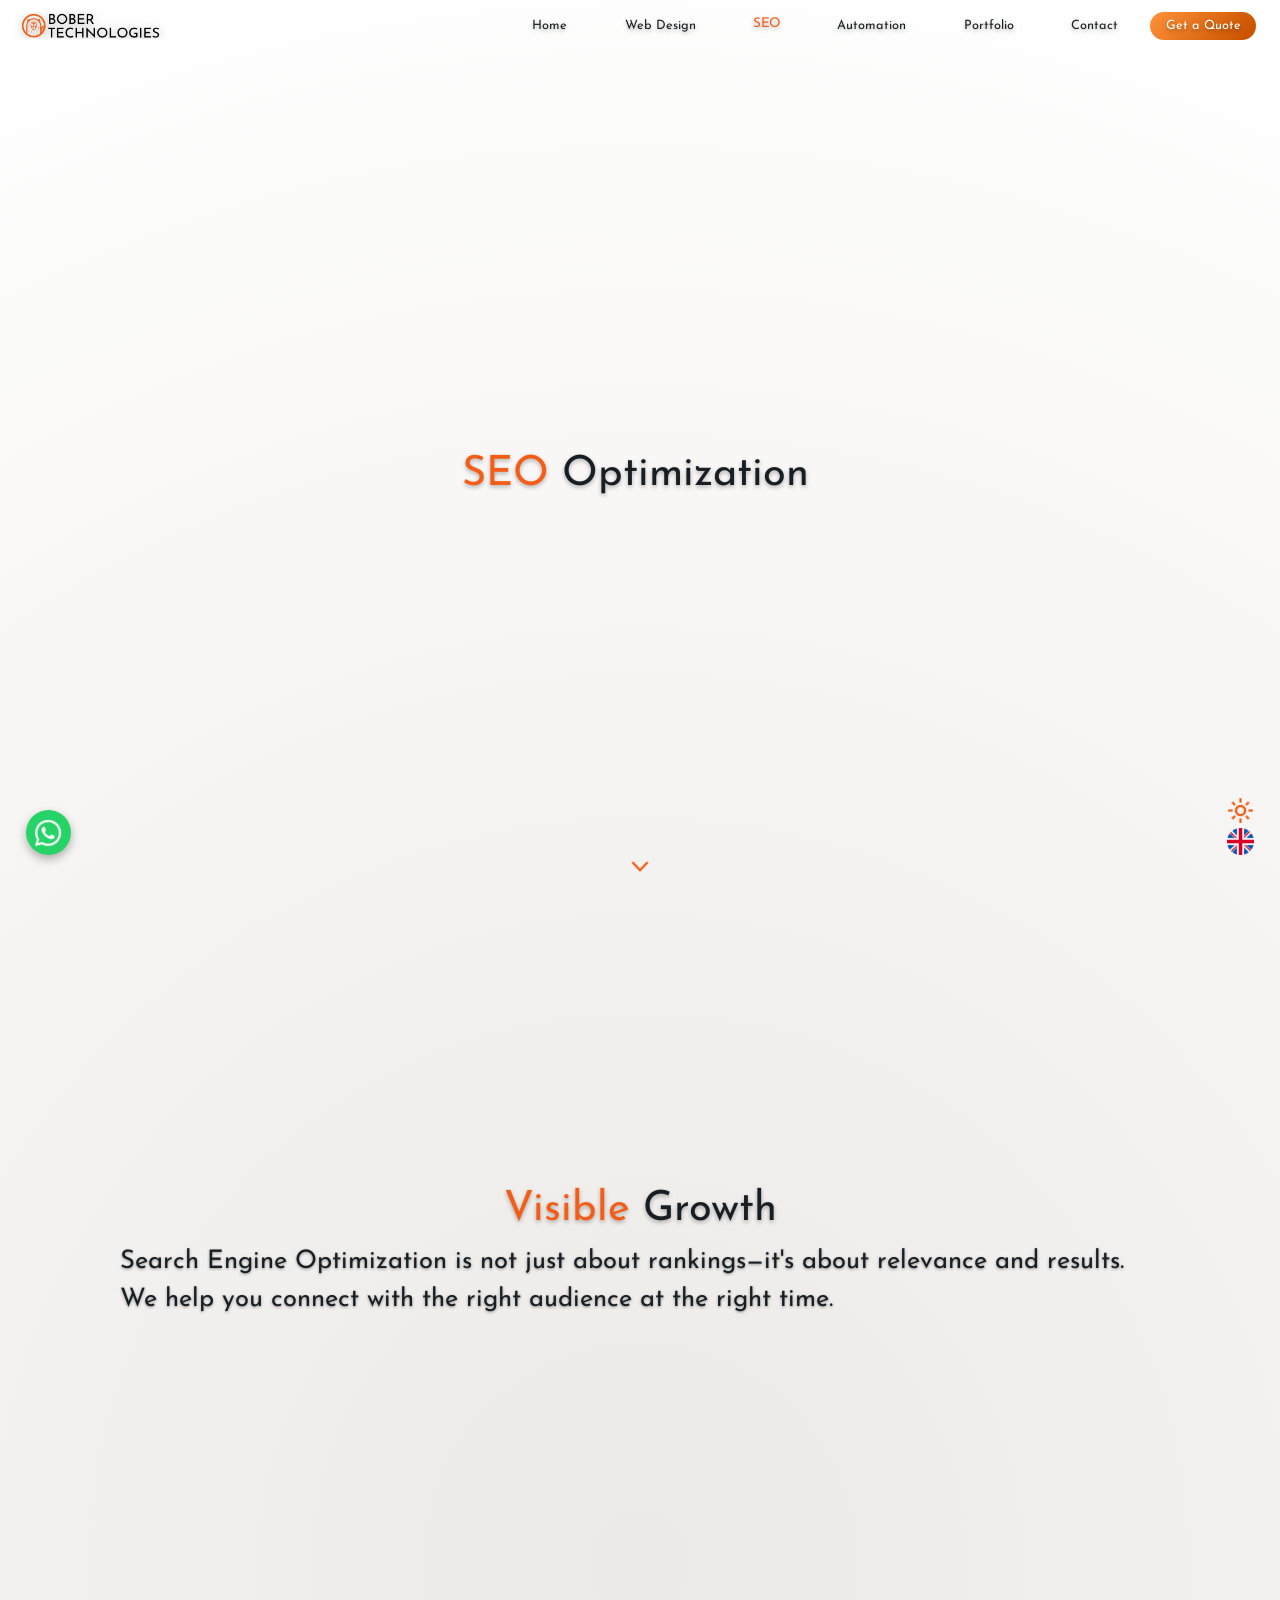
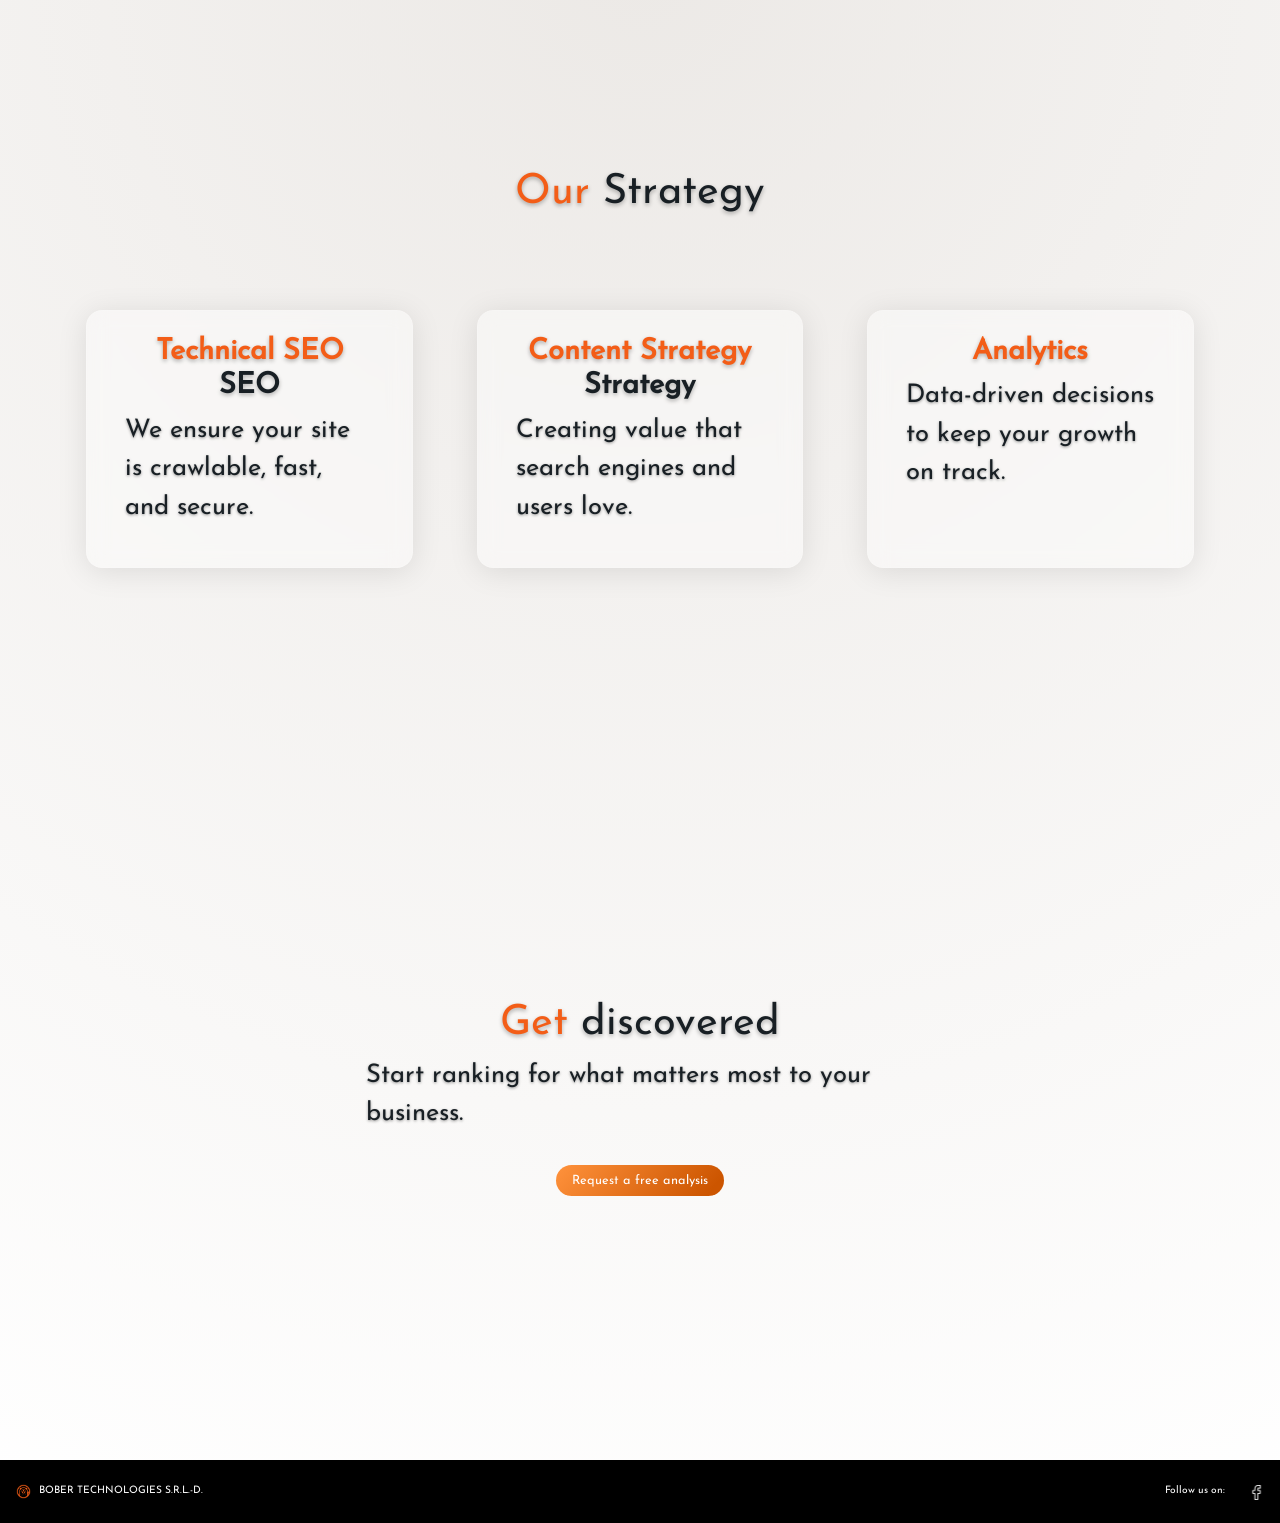
<file: seo.html>
<!DOCTYPE html>
<html lang="ro">
<head>
    <meta charset="UTF-8">
    <meta name="viewport" content="width=device-width, initial-scale=1.0">

    <meta name="description" content="Servicii SEO profesionale în România. Îmbunătățește vizibilitatea site-ului tău în motoarele de căutare prin strategii de conținut și optimizare tehnică.">
    <meta name="keywords" content="servicii SEO Romania, optimizare motoare cautare, marketing digital, ranking Google, audit SEO, strategii continut">
    <link rel="alternate" hreflang="ro" href="https://b-tech.ro/seo.html" />
    <link rel="alternate" hreflang="en" href="https://b-tech.ro/seo.html" />
    <link rel="alternate" hreflang="x-default" href="https://b-tech.ro/seo.html" />

    <!-- Content language -->
    <meta http-equiv="content-language" content="en, ro">

    <meta name="author" content="BOBER TECHNOLOGIES S.R.L.-D.">
    <meta name="robots" content="index, follow">
    <link rel="canonical" href="https://b-tech.ro/seo.html" />

      <!-- Favicon -->
    <link rel="icon" href="/res/icons/beaver_ico.ico" type="image/png">
    <link rel="icon" href="/res/icons/beaver_ico.ico" type="image/x-icon">
    <link rel="shortcut icon" href="/res/icons/beaver_ico.ico" type="image/x-icon">

    <!-- Open Graph -->
    <meta property="og:locale:alternate" content="ro_RO, en_US" />
    <meta property="og:locale" content="ro_RO" />
    <meta property="og:type" content="website" />
    <meta property="og:title" content="Servicii SEO & Marketing Digital | BOBER TECHNOLOGIES" />
    <meta property="og:description" content="Creștem vizibilitatea afacerii tale online prin optimizare SEO avansată și strategii de marketing digital." />
    <meta property="og:image" content="https://b-tech.ro/res/LOGO_Dark.png" />
    <meta property="og:image:width" content="1200" />
    <meta property="og:image:height" content="630" />
    <meta property="og:url" content="https://b-tech.ro/seo.html" />
    <meta property="og:site_name" content="BOBER TECHNOLOGIES" />

    <!-- Twitter Card -->
    <meta name="twitter:lang" content="ro, en">
    <meta name="twitter:card" content="summary_large_image" />
    <meta name="twitter:title" content="BOBER TECHNOLOGIES" />
    <meta name="twitter:description" content="Expert software development & consulting. Build your next project with us." />
    <meta name="twitter:image" content="https://b-tech.ro/res/LOGO_Dark.png" />

    <!-- Schema.org -->
    <script type="application/ld+json">
        {
          "@context": "https://schema.org",
          "@type": "Organization",
          "name": "BOBER TECHNOLOGIES",
          "alternateName": "B-Tech",
          "url": "https://b-tech.ro",
          "logo": "https://b-tech.ro/res/LOGO_Dark.png",
          "sameAs": [
            "https://www.facebook.com/profile.php?id=61576194466730"
          ],
          "contactPoint": {
            "@type": "ContactPoint",
            "email": "contact@b-tech.ro",
            "telephone": "+40733216828",
            "contactType": "Customer Service",
            "areaServed": "RO",
            "availableLanguage": ["English", "Romanian"]
          }
        }
    </script>

    <script type="application/ld+json">
        {
          "@context": "https://schema.org",
          "@type": "BreadcrumbList",
          "itemListElement": [
            {
              "@type": "ListItem",
              "position": 1,
              "name": "Home",
              "item": "https://b-tech.ro/index.html"
            },
            {
              "@type": "ListItem",
              "position": 2,
              "name": "SEO",
              "item": "https://b-tech.ro/seo.html"
            }
          ]
        }
    </script>

    <title>Servicii SEO & Marketing Digital Romania | BOBER TECHNOLOGIES</title>
    <meta name="description" content="Servicii profesionale de optimizare SEO pentru afaceri în România. Creștem traficul organic și vizibilitatea în Google prin strategii personalizate.">
    <link rel="stylesheet" href="styles.css" />
    <link href="https://cdn.jsdelivr.net/npm/bootstrap@5.3.3/dist/css/bootstrap.min.css" rel="stylesheet" />
  
    <script src="scripts.js" defer></script>
</head>

<body>
    <!-- Google tag (gtag.js) -->
    <script async src="https://www.googletagmanager.com/gtag/js?id=G-8JJDEGG5Q1"></script>
    <script>
        window.dataLayer = window.dataLayer || [];
        function gtag(){dataLayer.push(arguments);}
        gtag('js', new Date());
        gtag('config', 'G-8JJDEGG5Q1');
    </script>
    <header>
        <nav class="navbar">
            <div class="logo">
                <a href="index.html" class="logo-btn">
                    <div class="logo-wrapper">
                        <div class="logo-background"></div>
                    </div>
                </a>
            </div>
            <div class="nav-links">
                <a href="index.html" class="nav-btn" data-i18n-key="header.nav.home">Home</a>
                <a href="web-design.html" class="nav-btn" data-i18n-key="header.nav.web_design">Web Design</a>
                <a href="seo.html" class="nav-btn" data-i18n-key="header.nav.seo">SEO</a>
                <a href="automation.html" class="nav-btn" data-i18n-key="header.nav.automation">Automation</a>
                <a href="portfolio.html" class="nav-btn" data-i18n-key="header.nav.case_studies">Portfolio</a>
                <a href="contact.html" class="nav-btn" data-i18n-key="header.nav.contact">Contact</a>
            </div>
            <a href="contact.html#section5" class="nav-btn quote-btn" data-i18n-key="header.nav.quote">Get a Quote</a>
        </nav>
        
        <!-- Vertical dot navbar -->
        <nav class="dot-navbar">
            <div class="dot-nav-links">
                <div class="dot-nav-item">
                    <span class="section-name" data-i18n-key="header.dot_nav.home"></span>
                    <button class="dot-nav-btn" role="navigation" data-section="section1" aria-label="Navigate to Home section"></button>
                </div>
                <div class="dot-nav-item">
                    <span class="section-name" data-i18n-key="header.dot_nav.about"></span>
                    <button class="dot-nav-btn" role="navigation" data-section="section2" aria-label="Navigate to About section"></button>
                </div>
                <div class="dot-nav-item">
                    <span class="section-name" data-i18n-key="header.dot_nav.services"></span>
                    <button class="dot-nav-btn" role="navigation" data-section="section3" aria-label="Navigate to Services section"></button>
                </div>
                <div class="dot-nav-item">
                    <span class="section-name" data-i18n-key="header.dot_nav.packages"></span>
                    <button class="dot-nav-btn" role="navigation" data-section="section_packages" aria-label="Navigate to Packages section"></button>
                </div>
                <div class="dot-nav-item">
                    <span class="section-name" data-i18n-key="header.dot_nav.development"></span>
                    <button class="dot-nav-btn" role="navigation" data-section="section4" aria-label="Navigate to Development section"></button>
                </div>
                <div class="dot-nav-item">
                    <span class="section-name" data-i18n-key="header.dot_nav.contact"></span>
                    <button class="dot-nav-btn" role="navigation" data-section="section5" aria-label="Navigate to Contact section"></button>
                </div>
            </div>
        </nav>
    </header>
    
    <main>
        <section id="section1" class="section">
            <h1 class="hero-title"><span class="accent" data-i18n-key="seo_page.hero_accent">SEO</span> <span data-i18n-key="seo_page.hero_title">Optimization</span></h1>&nbsp;&nbsp;
            <div class="toggle-container">
                <button id="theme-toggle" aria-label="Toggle dark/light mode">
                    <img src="res/icons/dark.png" alt="Toggle light mode icon" class="theme-icon">
                    <img src="res/icons/light.png" alt="Toggle dark mode icon" class="theme-icon">
                </button>
                <button id="lang-toggle">
                    <img src="res/icons/en.png" alt="Language selection toggle for English/Romanian" />
                </button>
            </div>
        </section>

        <section class="section">
            <div class="glass-container">
                <div>
                    <h2 data-i18n-accent-first data-i18n-key="seo_page.visible_title">Visible Growth</h2>
                    <p data-i18n-key="seo_page.visible_desc">Search Engine Optimization is not just about rankings—it's about relevance and results. We help you connect with the right audience at the right time.</p>
                </div>
            </div>
        </section>

        <section class="section">
            <div class="glass-container">
                <div>
                    <h2 data-i18n-accent-first data-i18n-key="seo_page.strategy_title">Our Strategy</h2>
                    <div class="about-columns">
                        <div class="about-column-wrapper" style="margin-top: 2rem;">
                            <div class="about-column">
                                <h3><span class="accent" data-i18n-key="seo_page.technical_title">Technical</span> SEO</h3>
                                <p data-i18n-key="seo_page.technical_desc">We ensure your site is crawlable, fast, and secure.</p>
                            </div>
                        </div>
                        <div class="about-column-wrapper" style="margin-top: 2rem;">
                            <div class="about-column">
                                <h3><span class="accent" data-i18n-key="seo_page.content_title">Content</span> Strategy</h3>
                                <p data-i18n-key="seo_page.content_desc">Creating value that search engines and users love.</p>
                            </div>
                        </div>
                        <div class="about-column-wrapper" style="margin-top: 2rem;">
                            <div class="about-column">
                                <h3><span class="accent" data-i18n-key="seo_page.analytics_title">Analytics</span></h3>
                                <p data-i18n-key="seo_page.analytics_desc">Data-driven decisions to keep your growth on track.</p>
                            </div>
                        </div>
                    </div>
                </div>
            </div>
        </section>

        <section id="contact-cta" class="section">
            <div class="glass-container">
                <div>
                    <h2 data-i18n-accent-first data-i18n-key="seo_page.ready_title">Get discovered</h2>
                    <p data-i18n-key="seo_page.ready_desc">Start ranking for what matters most to your business.</p>
                    <a href="/contact.html#section5" class="submit-btn" style="text-decoration: none;" data-i18n-key="alydeea.request_analysis">Request a free analysis</a>
                </div>
            </div>
        </section>

        <div id="scroll-arrow" style="z-index: 1;">
            <img loading="lazy" src="res/icons/down-arrow.png" class="arrow-img"  alt="Scroll down arrow" draggable="false">
        </div>

        <!-- WhatsApp Floating Widget -->
        <a href="https://wa.me/40733216828" 
           class="whatsapp-widget" target="_blank" rel="noopener noreferrer" aria-label="Contact us on WhatsApp">
            <img src="res/icons/whatsapp.png" alt="WhatsApp Icon">
        </a>
    </main>

    <footer>
        <div class="footer-content">
            <div style="display:flex; align-items: center;">
                <div class="footer-logo">
                    <img draggable="false" src="/res/icons/beaver_png.png" alt="BOBER TECHNOLOGIES logo - beaver icon">
                </div>
                <p data-i18n-key="footer.company">BOBER TECHNOLOGIES S.R.L.&#8209;D.</p>
            </div>
            <div class="footer-icons">
                <p style="white-space: nowrap;" data-i18n-key="footer.follow_us">Follow us on:</p>
               <!-- <button class="footer-btn">
                    <img loading="lazy" src="res/icons/linkedin.png" alt="LinkedIn">
                </button> -->
                <button class="footer-btn">
                    <a href="https://www.facebook.com/profile.php?id=61576194466730" target="_blank" rel="noopener noreferrer">
                        <img loading="lazy" src="res/icons/facebook.png" alt="Facebook" draggable="false">
                    </a>
                </button>
                <!--<button class="footer-btn">
                    <img loading="lazy" src="res/icons/instagram.png" alt="instagram">
                </button>
                <button class="footer-btn">
                    <img loading="lazy" src="res/icons/twitter.png" alt="X">
                </button>-->
            </div>
        </div>
    </footer>
</body>
</html>
</file>
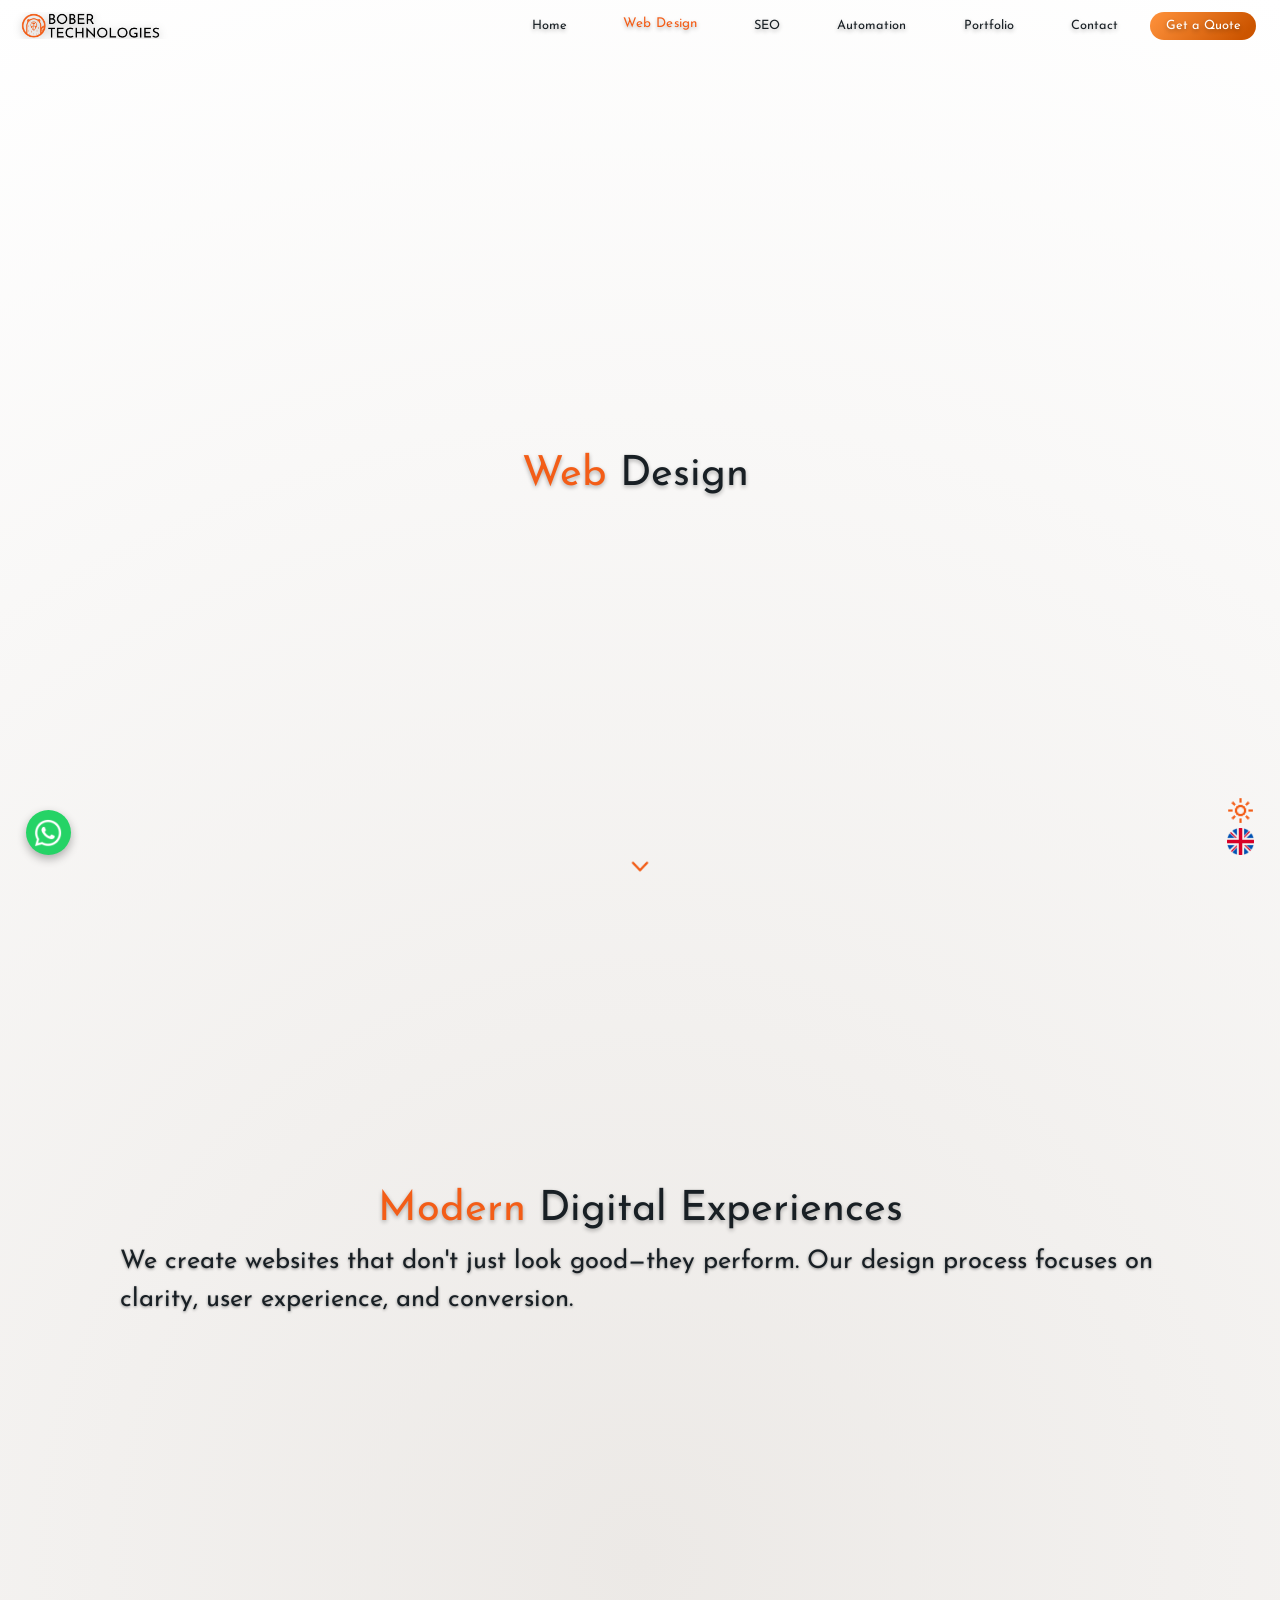
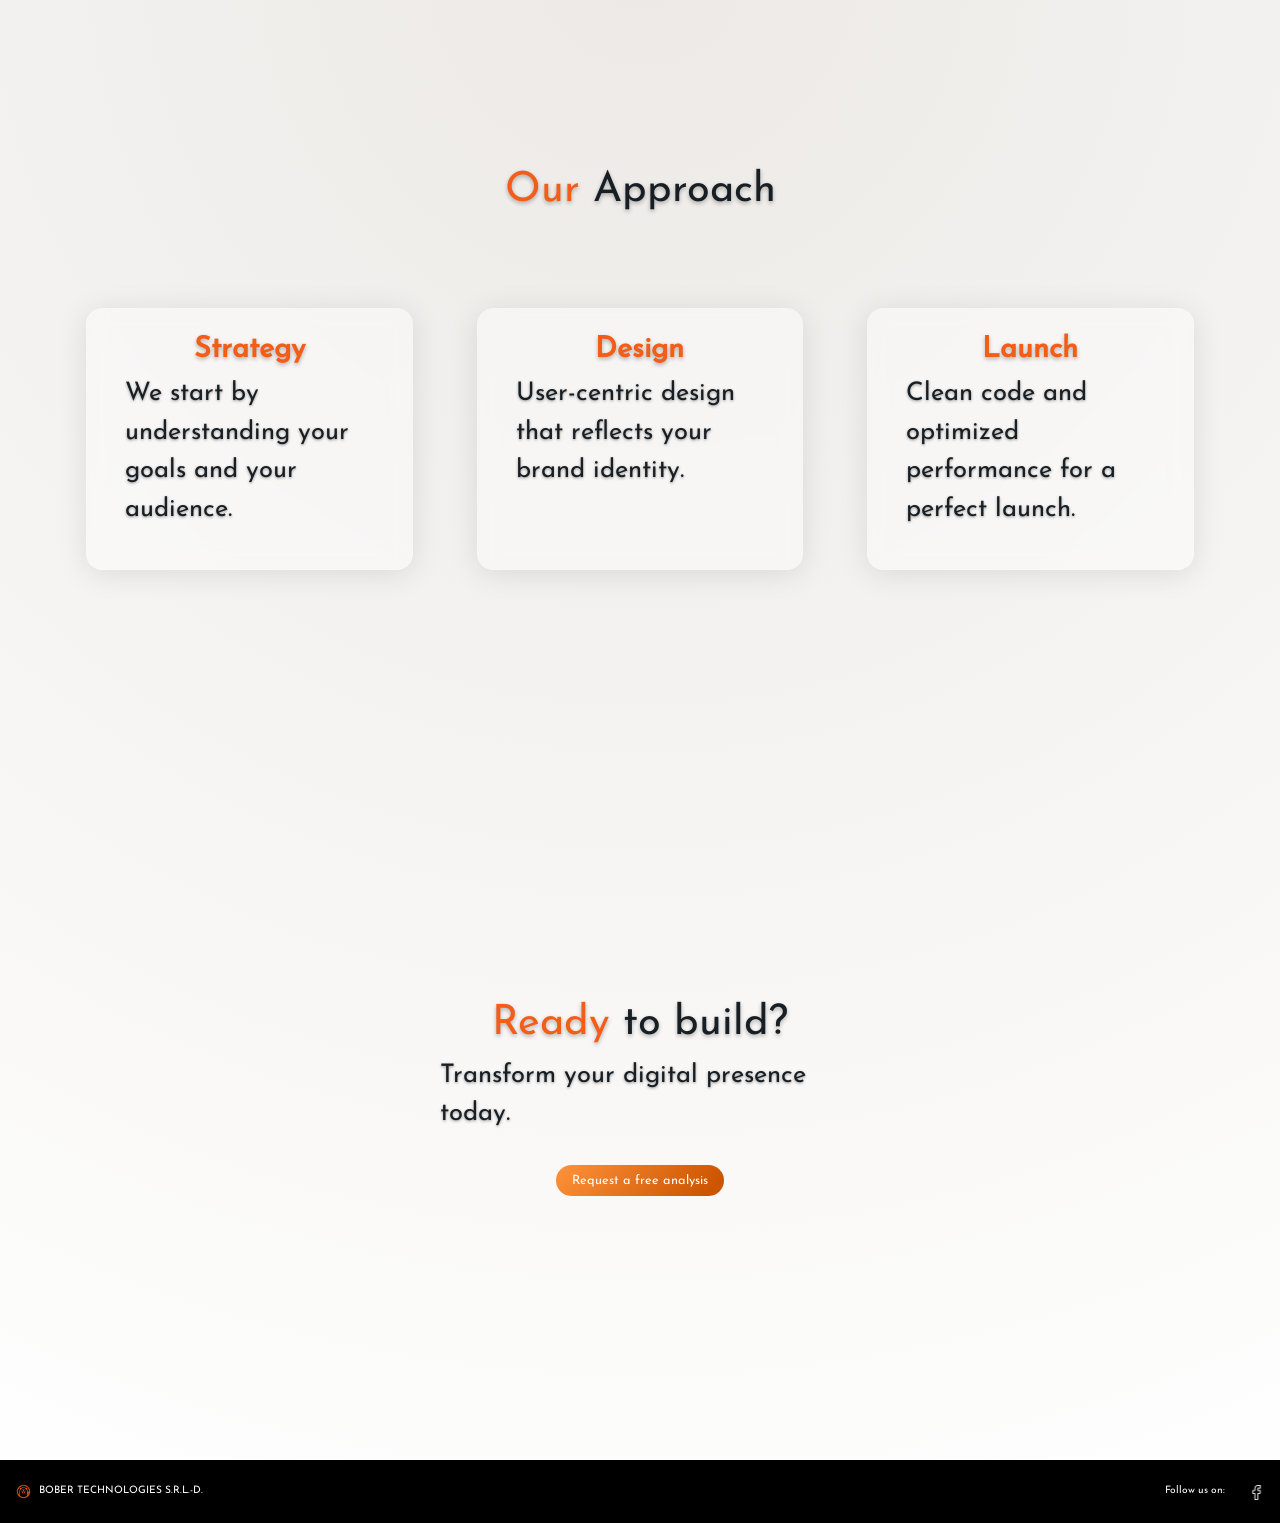
<file: web-design.html>
<!DOCTYPE html>
<html lang="ro">
<head>
    <meta charset="UTF-8">
    <meta name="viewport" content="width=device-width, initial-scale=1.0">

    <meta name="description" content="Design web personalizat și dezvoltare site-uri profesionale în România. Creăm experiențe digitale moderne, responsive și optimizate pentru conversii.">
    <meta name="keywords" content="design web Romania, dezvoltare site-uri, creare site web, web design profesional, UI/UX design, site-uri responsive">
    <link rel="alternate" hreflang="ro" href="https://b-tech.ro/web-design.html" />
    <link rel="alternate" hreflang="en" href="https://b-tech.ro/web-design.html" />
    <link rel="alternate" hreflang="x-default" href="https://b-tech.ro/web-design.html" />

    <!-- Content language -->
    <meta http-equiv="content-language" content="en, ro">

    <meta name="author" content="BOBER TECHNOLOGIES S.R.L.-D.">
    <meta name="robots" content="index, follow">
    <link rel="canonical" href="https://b-tech.ro/web-design.html" />

      <!-- Favicon -->
    <link rel="icon" href="/res/icons/beaver_ico.ico" type="image/png">
    <link rel="icon" href="/res/icons/beaver_ico.ico" type="image/x-icon">
    <link rel="shortcut icon" href="/res/icons/beaver_ico.ico" type="image/x-icon">

    <!-- Open Graph -->
    <meta property="og:locale:alternate" content="ro_RO, en_US" />
    <meta property="og:locale" content="ro_RO" />
    <meta property="og:type" content="website" />
    <meta property="og:title" content="Web Design & Dezvoltare Site-uri | BOBER TECHNOLOGIES" />
    <meta property="og:description" content="Realizăm site-uri web de impact, adaptate nevoilor tale. Design modern și performanță ridicată." />
    <meta property="og:image" content="https://b-tech.ro/res/LOGO_Dark.png" />
    <meta property="og:image:width" content="1200" />
    <meta property="og:image:height" content="630" />
    <meta property="og:url" content="https://b-tech.ro/web-design.html" />
    <meta property="og:site_name" content="BOBER TECHNOLOGIES" />

    <!-- Twitter Card -->
    <meta name="twitter:lang" content="ro, en">
    <meta name="twitter:card" content="summary_large_image" />
    <meta name="twitter:title" content="BOBER TECHNOLOGIES" />
    <meta name="twitter:description" content="Expert software development & consulting. Build your next project with us." />
    <meta name="twitter:image" content="https://b-tech.ro/res/LOGO_Dark.png" />

    <!-- Schema.org -->
    <script type="application/ld+json">
        {
          "@context": "https://schema.org",
          "@type": "Organization",
          "name": "BOBER TECHNOLOGIES",
          "alternateName": "B-Tech",
          "url": "https://b-tech.ro",
          "logo": "https://b-tech.ro/res/LOGO_Dark.png",
          "sameAs": [
            "https://www.facebook.com/profile.php?id=61576194466730"
          ],
          "contactPoint": {
            "@type": "ContactPoint",
            "email": "contact@b-tech.ro",
            "telephone": "+40733216828",
            "contactType": "Customer Service",
            "areaServed": "RO",
            "availableLanguage": ["English", "Romanian"]
          }
        }
    </script>

    <script type="application/ld+json">
        {
          "@context": "https://schema.org",
          "@type": "BreadcrumbList",
          "itemListElement": [
            {
              "@type": "ListItem",
              "position": 1,
              "name": "Home",
              "item": "https://b-tech.ro/index.html"
            },
            {
              "@type": "ListItem",
              "position": 2,
              "name": "Web Design",
              "item": "https://b-tech.ro/web-design.html"
            }
          ]
        }
    </script>

    <title>Web Design & Dezvoltare Site-uri Profesionale | BOBER TECHNOLOGIES</title>
    <meta name="description" content="Servicii de web design personalizat și dezvoltare web în România. Creăm site-uri responsive, rapide și orientate către conversii.">
    <link rel="stylesheet" href="styles.css" />
    <link href="https://cdn.jsdelivr.net/npm/bootstrap@5.3.3/dist/css/bootstrap.min.css" rel="stylesheet" />
  
    <script src="scripts.js" defer></script>
</head>

<body>
    <!-- Google tag (gtag.js) -->
    <script async src="https://www.googletagmanager.com/gtag/js?id=G-8JJDEGG5Q1"></script>
    <script>
        window.dataLayer = window.dataLayer || [];
        function gtag(){dataLayer.push(arguments);}
        gtag('js', new Date());
        gtag('config', 'G-8JJDEGG5Q1');
    </script>
    <header>
        <nav class="navbar">
            <div class="logo">
                <a href="index.html" class="logo-btn">
                    <div class="logo-wrapper">
                        <div class="logo-background"></div>
                    </div>
                </a>
            </div>
            <div class="nav-links">
                <a href="index.html" class="nav-btn" data-i18n-key="header.nav.home">Home</a>
                <a href="web-design.html" class="nav-btn" data-i18n-key="header.nav.web_design">Web Design</a>
                <a href="seo.html" class="nav-btn" data-i18n-key="header.nav.seo">SEO</a>
                <a href="automation.html" class="nav-btn" data-i18n-key="header.nav.automation">Automation</a>
                <a href="portfolio.html" class="nav-btn" data-i18n-key="header.nav.case_studies">Portfolio</a>
                <a href="contact.html" class="nav-btn" data-i18n-key="header.nav.contact">Contact</a>
            </div>
            <a href="contact.html#section5" class="nav-btn quote-btn" data-i18n-key="header.nav.quote">Get a Quote</a>
        </nav>
        
        <!-- Vertical dot navbar -->
        <nav class="dot-navbar">
            <div class="dot-nav-links">
                <div class="dot-nav-item">
                    <span class="section-name" data-i18n-key="header.dot_nav.home"></span>
                    <button class="dot-nav-btn" role="navigation" data-section="section1" aria-label="Navigate to Home section"></button>
                </div>
                <div class="dot-nav-item">
                    <span class="section-name" data-i18n-key="header.dot_nav.about"></span>
                    <button class="dot-nav-btn" role="navigation" data-section="section2" aria-label="Navigate to About section"></button>
                </div>
                <div class="dot-nav-item">
                    <span class="section-name" data-i18n-key="header.dot_nav.services"></span>
                    <button class="dot-nav-btn" role="navigation" data-section="section3" aria-label="Navigate to Services section"></button>
                </div>
                <div class="dot-nav-item">
                    <span class="section-name" data-i18n-key="header.dot_nav.packages"></span>
                    <button class="dot-nav-btn" role="navigation" data-section="section_packages" aria-label="Navigate to Packages section"></button>
                </div>
                <div class="dot-nav-item">
                    <span class="section-name" data-i18n-key="header.dot_nav.development"></span>
                    <button class="dot-nav-btn" role="navigation" data-section="section4" aria-label="Navigate to Development section"></button>
                </div>
                <div class="dot-nav-item">
                    <span class="section-name" data-i18n-key="header.dot_nav.contact"></span>
                    <button class="dot-nav-btn" role="navigation" data-section="section5" aria-label="Navigate to Contact section"></button>
                </div>
            </div>
        </nav>
    </header>
    
    <main>
        <section id="section1" class="section">
            <h1 class="hero-title"><span class="accent">Web</span> <span data-i18n-key="web_design.hero_title">Design</span></h1>&nbsp;&nbsp;
            <div class="toggle-container">
                <button id="theme-toggle" aria-label="Toggle dark/light mode">
                    <img src="res/icons/dark.png" alt="Toggle light mode icon" class="theme-icon">
                    <img src="res/icons/light.png" alt="Toggle dark mode icon" class="theme-icon">
                </button>
                <button id="lang-toggle">
                    <img src="res/icons/en.png" alt="Language selection toggle for English/Romanian" />
                </button>
            </div>
        </section>

        <section class="section">
            <div class="glass-container">
                <div>
                    <h2 data-i18n-accent-first data-i18n-key="web_design.modern_title">Modern Digital Experiences</h2>
                    <p data-i18n-key="web_design.modern_desc">We create websites that don't just look good—they perform. Our design process focuses on clarity, user experience, and conversion.</p>
                </div>
            </div>
        </section>

        <section class="section">
            <div class="glass-container">
                <div>
                    <h2 data-i18n-accent-first data-i18n-key="web_design.approach_title">Our Approach</h2>
                    <div class="about-columns">
                        <div class="about-column-wrapper" style="margin-top: 2rem;">
                            <div class="about-column">
                                <h3><span class="accent" data-i18n-key="web_design.strategy_title">Strategy</span></h3>
                                <p data-i18n-key="web_design.strategy_desc">We start by understanding your goals and your audience.</p>
                            </div>
                        </div>
                        <div class="about-column-wrapper" style="margin-top: 2rem;">
                            <div class="about-column">
                                <h3><span class="accent" data-i18n-key="web_design.design_title">Design</span></h3>
                                <p data-i18n-key="web_design.design_desc">User-centric design that reflects your brand identity.</p>
                            </div>
                        </div>
                        <div class="about-column-wrapper" style="margin-top: 2rem;">
                            <div class="about-column">
                                <h3><span class="accent" data-i18n-key="web_design.launch_title">Launch</span></h3>
                                <p data-i18n-key="web_design.launch_desc">Clean code and optimized performance for a perfect launch.</p>
                            </div>
                        </div>
                    </div>
                </div>
            </div>
        </section>

        <section id="contact-cta" class="section">
            <div class="glass-container">
                <div>
                    <h2 data-i18n-accent-first data-i18n-key="web_design.ready_title">Ready to build?</h2>
                    <p data-i18n-key="web_design.ready_desc">Transform your digital presence today.</p>
                    <a href="/contact.html#section5" class="submit-btn" style="text-decoration: none;" data-i18n-key="alydeea.request_analysis">Request a free analysis</a>
                </div>
            </div>
        </section>

        <div id="scroll-arrow" style="z-index: 1;">
            <img loading="lazy" src="res/icons/down-arrow.png" class="arrow-img"  alt="Scroll down arrow" draggable="false">
        </div>

        <!-- WhatsApp Floating Widget -->
        <a href="https://wa.me/40733216828" 
           class="whatsapp-widget" target="_blank" rel="noopener noreferrer" aria-label="Contact us on WhatsApp">
            <img src="res/icons/whatsapp.png" alt="WhatsApp Icon">
        </a>
    </main>

    <footer>
        <div class="footer-content">
            <div style="display:flex; align-items: center;">
                <div class="footer-logo">
                    <img draggable="false" src="/res/icons/beaver_png.png" alt="BOBER TECHNOLOGIES logo - beaver icon">
                </div>
                <p data-i18n-key="footer.company">BOBER TECHNOLOGIES S.R.L.&#8209;D.</p>
            </div>
            <div class="footer-icons">
                <p style="white-space: nowrap;" data-i18n-key="footer.follow_us">Follow us on:</p>
               <!-- <button class="footer-btn">
                    <img loading="lazy" src="res/icons/linkedin.png" alt="LinkedIn">
                </button> -->
                <button class="footer-btn">
                    <a href="https://www.facebook.com/profile.php?id=61576194466730" target="_blank" rel="noopener noreferrer">
                        <img loading="lazy" src="res/icons/facebook.png" alt="Facebook" draggable="false">
                    </a>
                </button>
                <!--<button class="footer-btn">
                    <img loading="lazy" src="res/icons/instagram.png" alt="instagram">
                </button>
                <button class="footer-btn">
                    <img loading="lazy" src="res/icons/twitter.png" alt="X">
                </button>-->
            </div>
        </div>
    </footer>
</body>
</html>
</file>
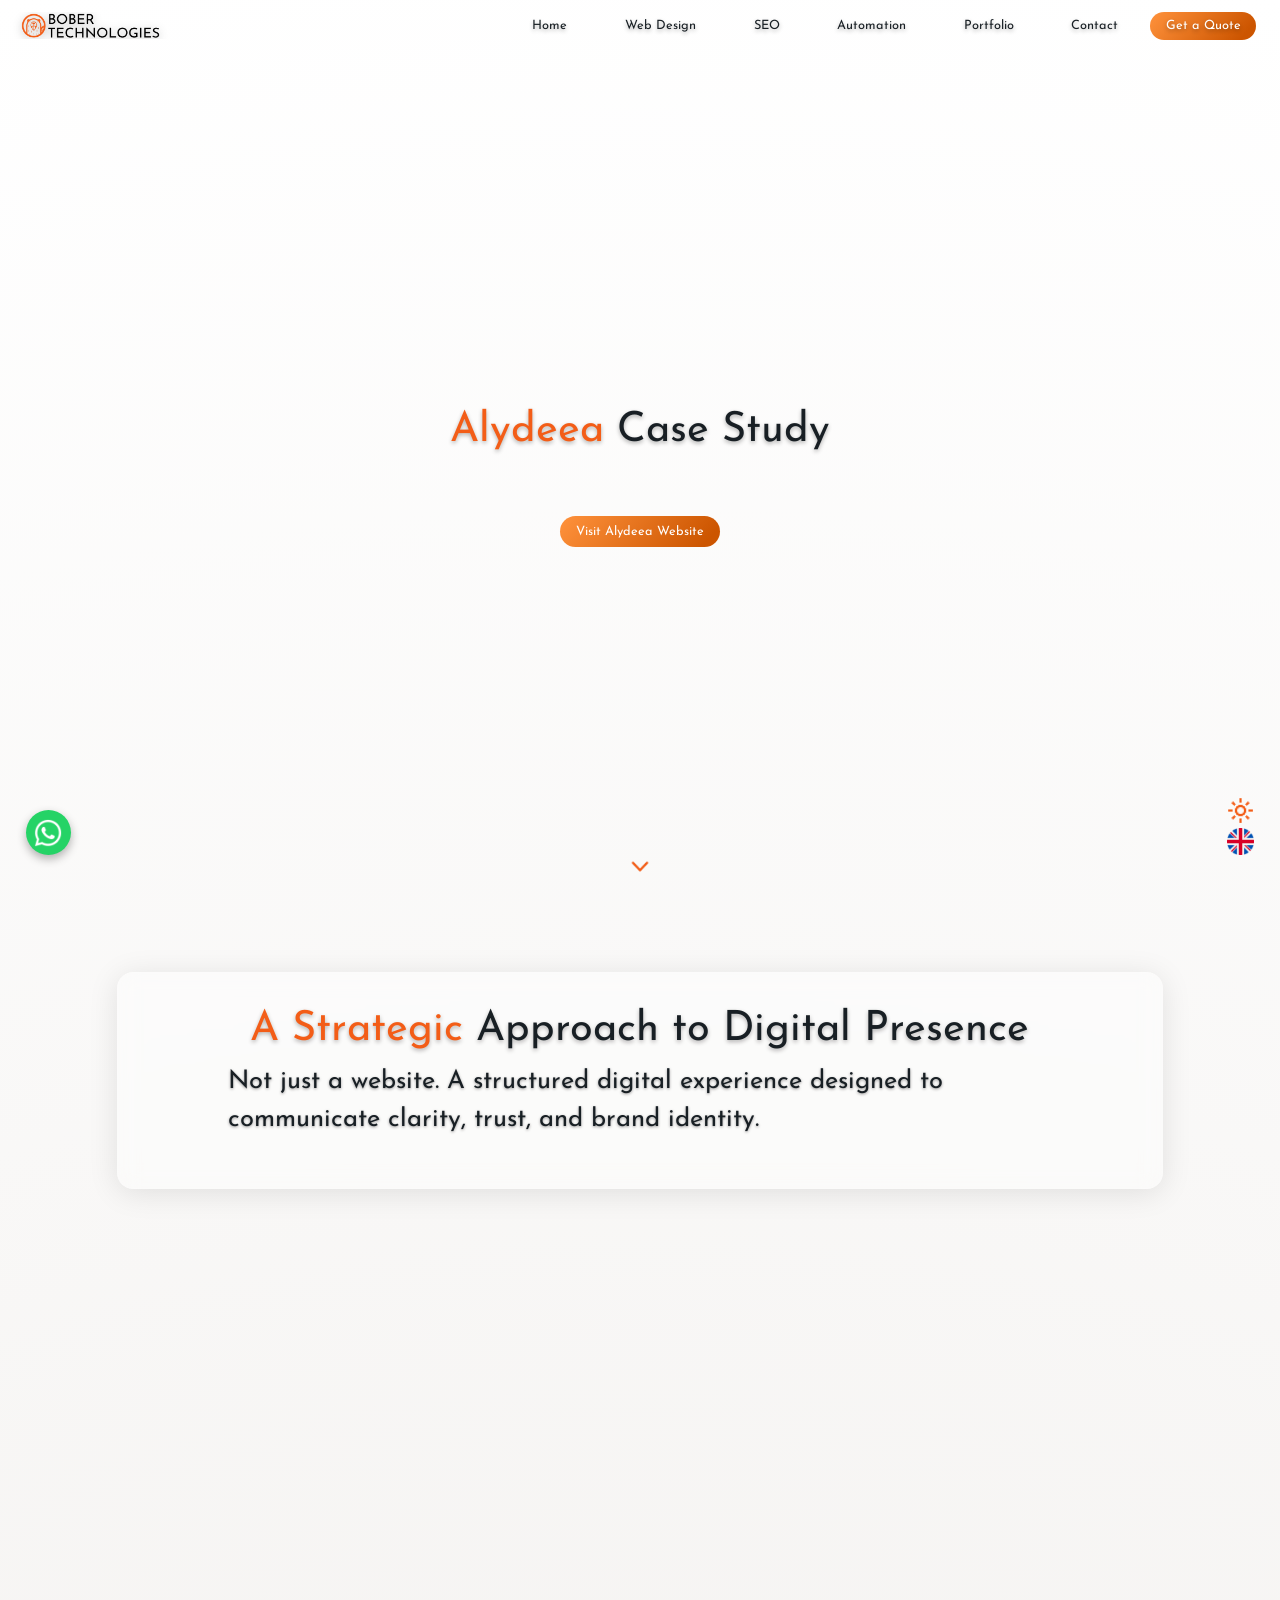
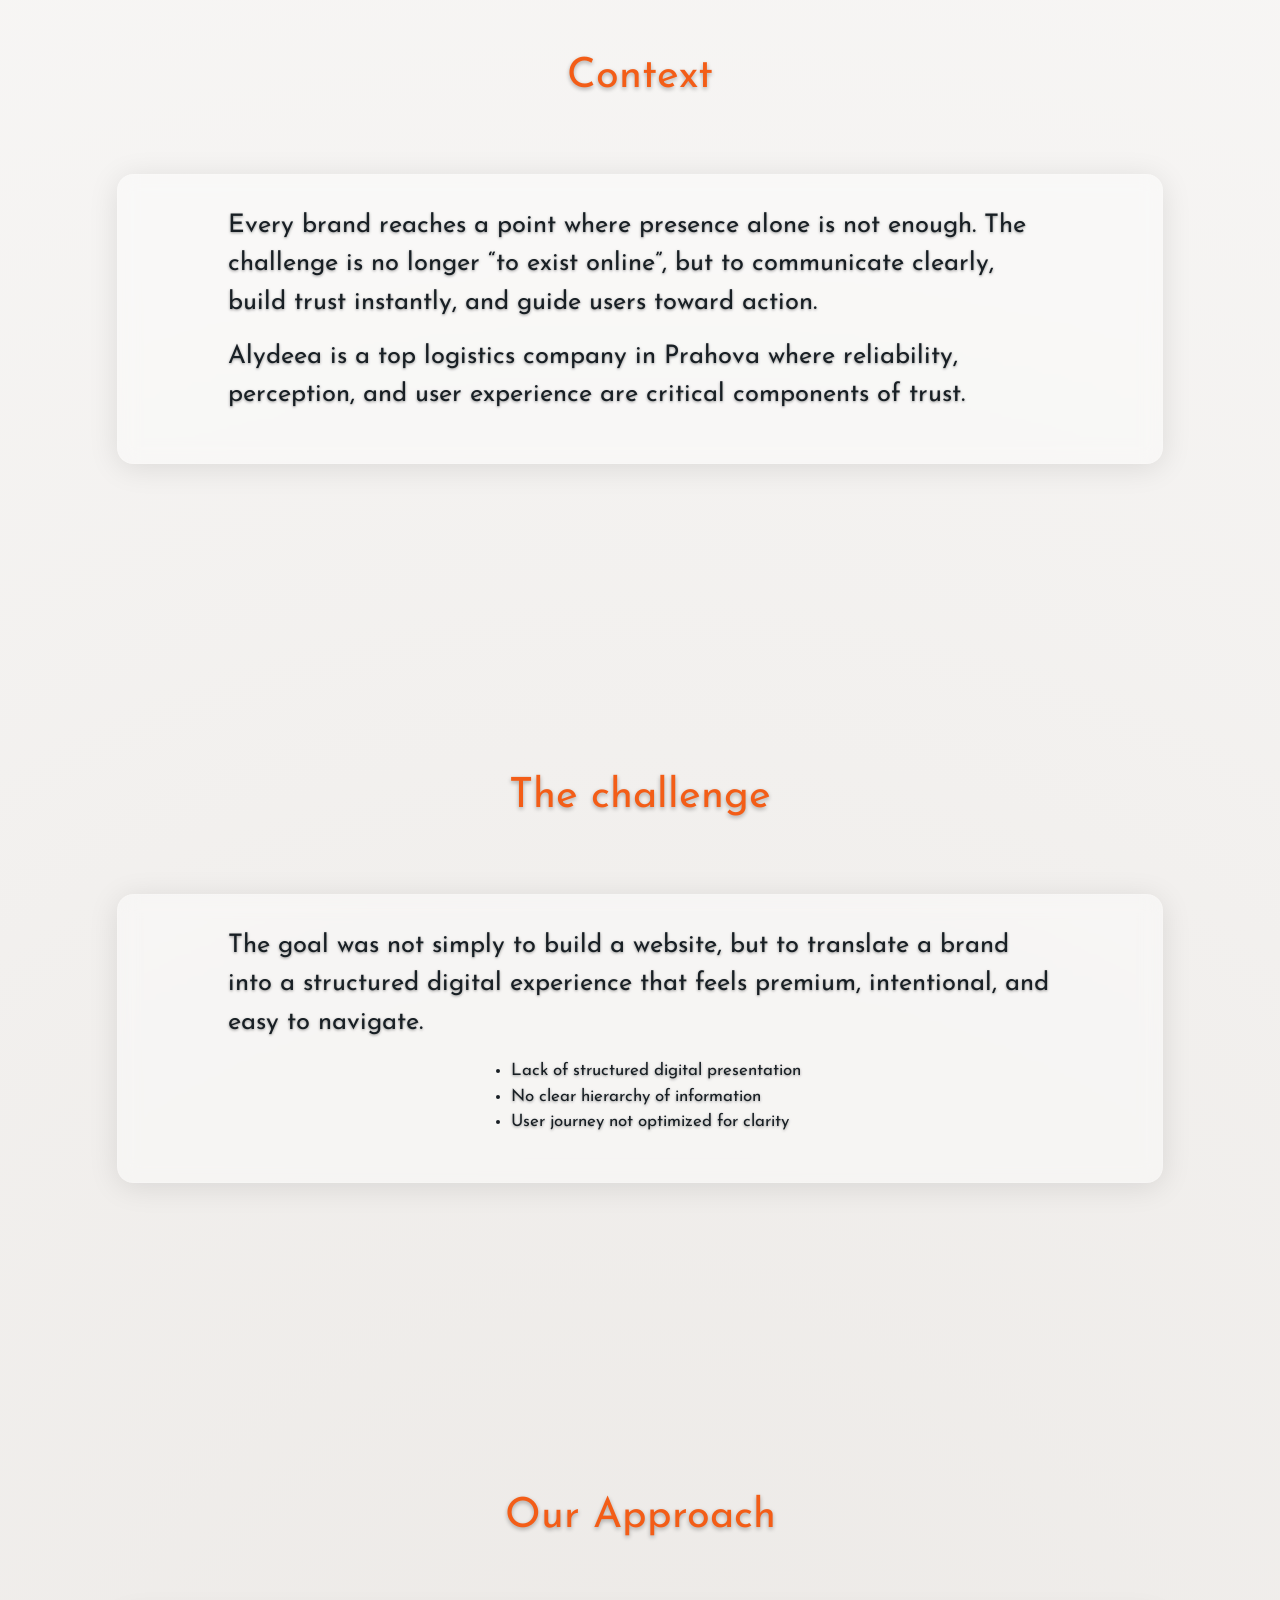
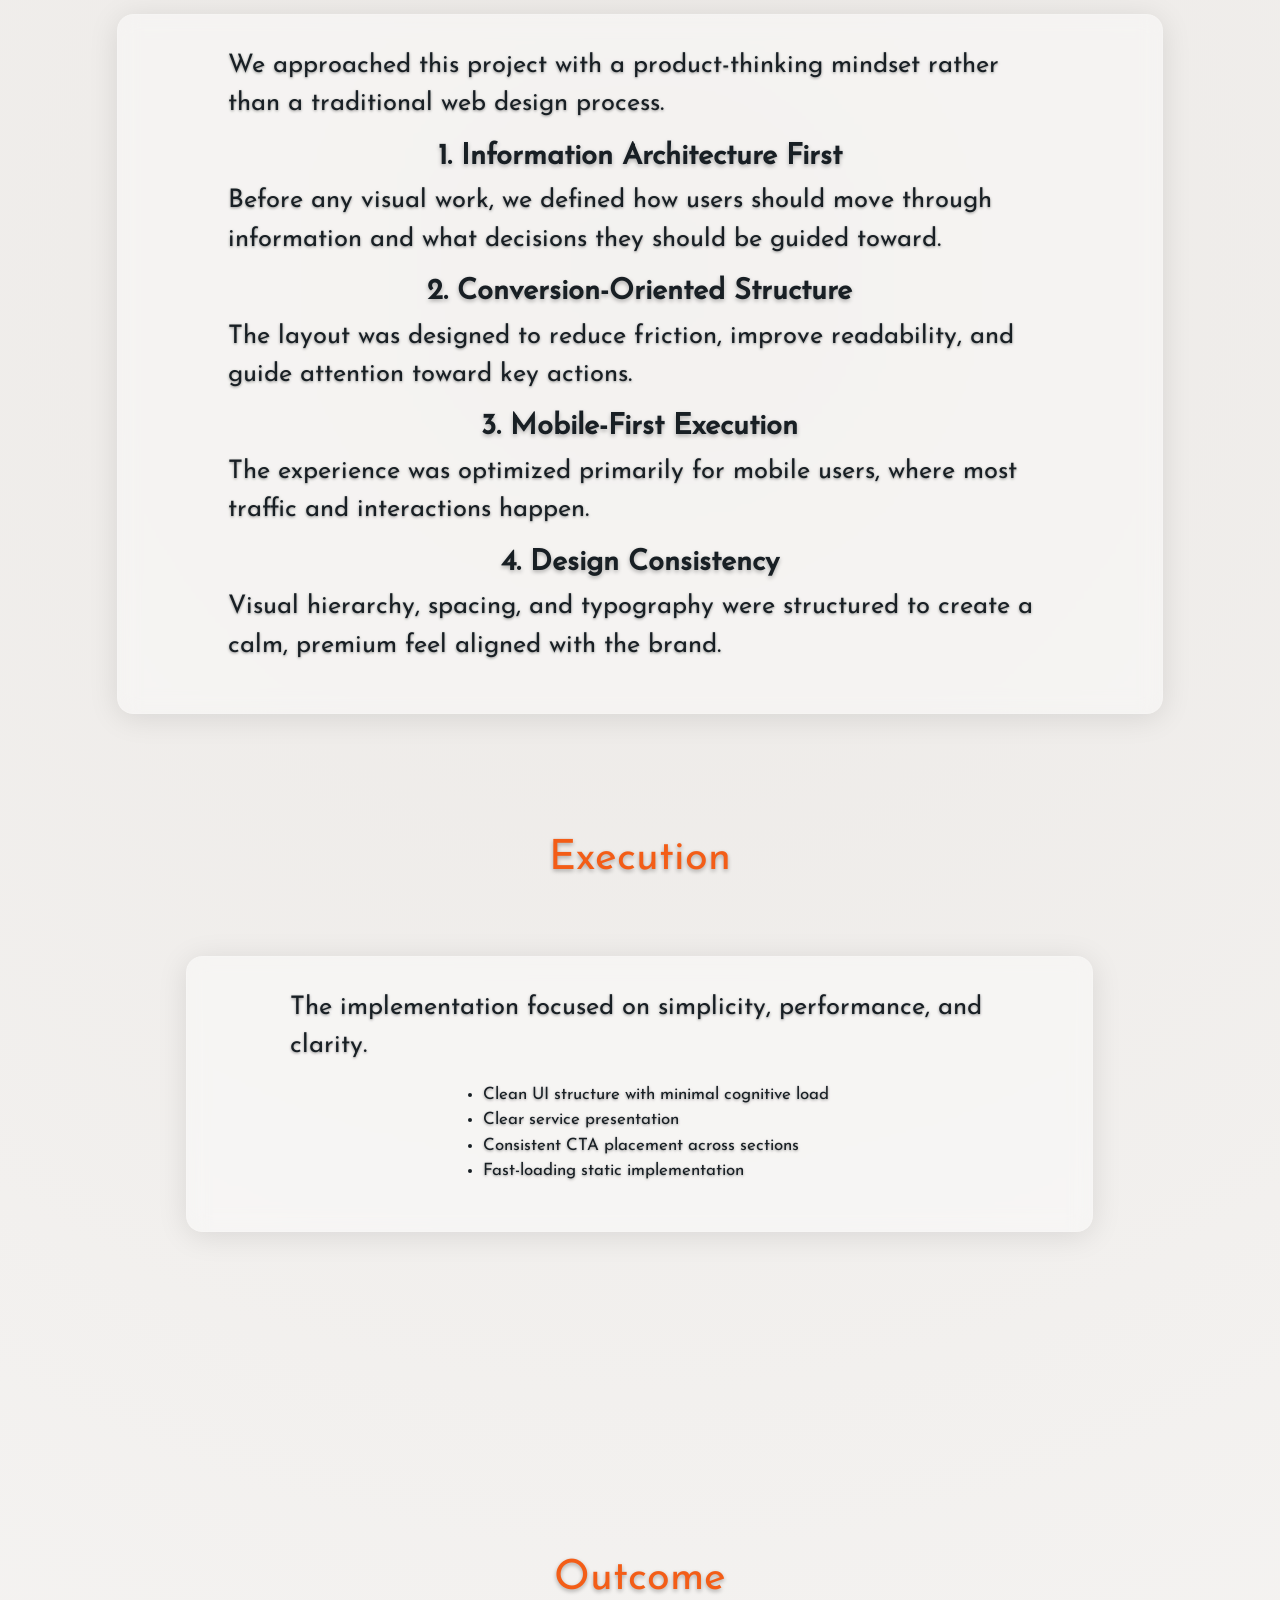
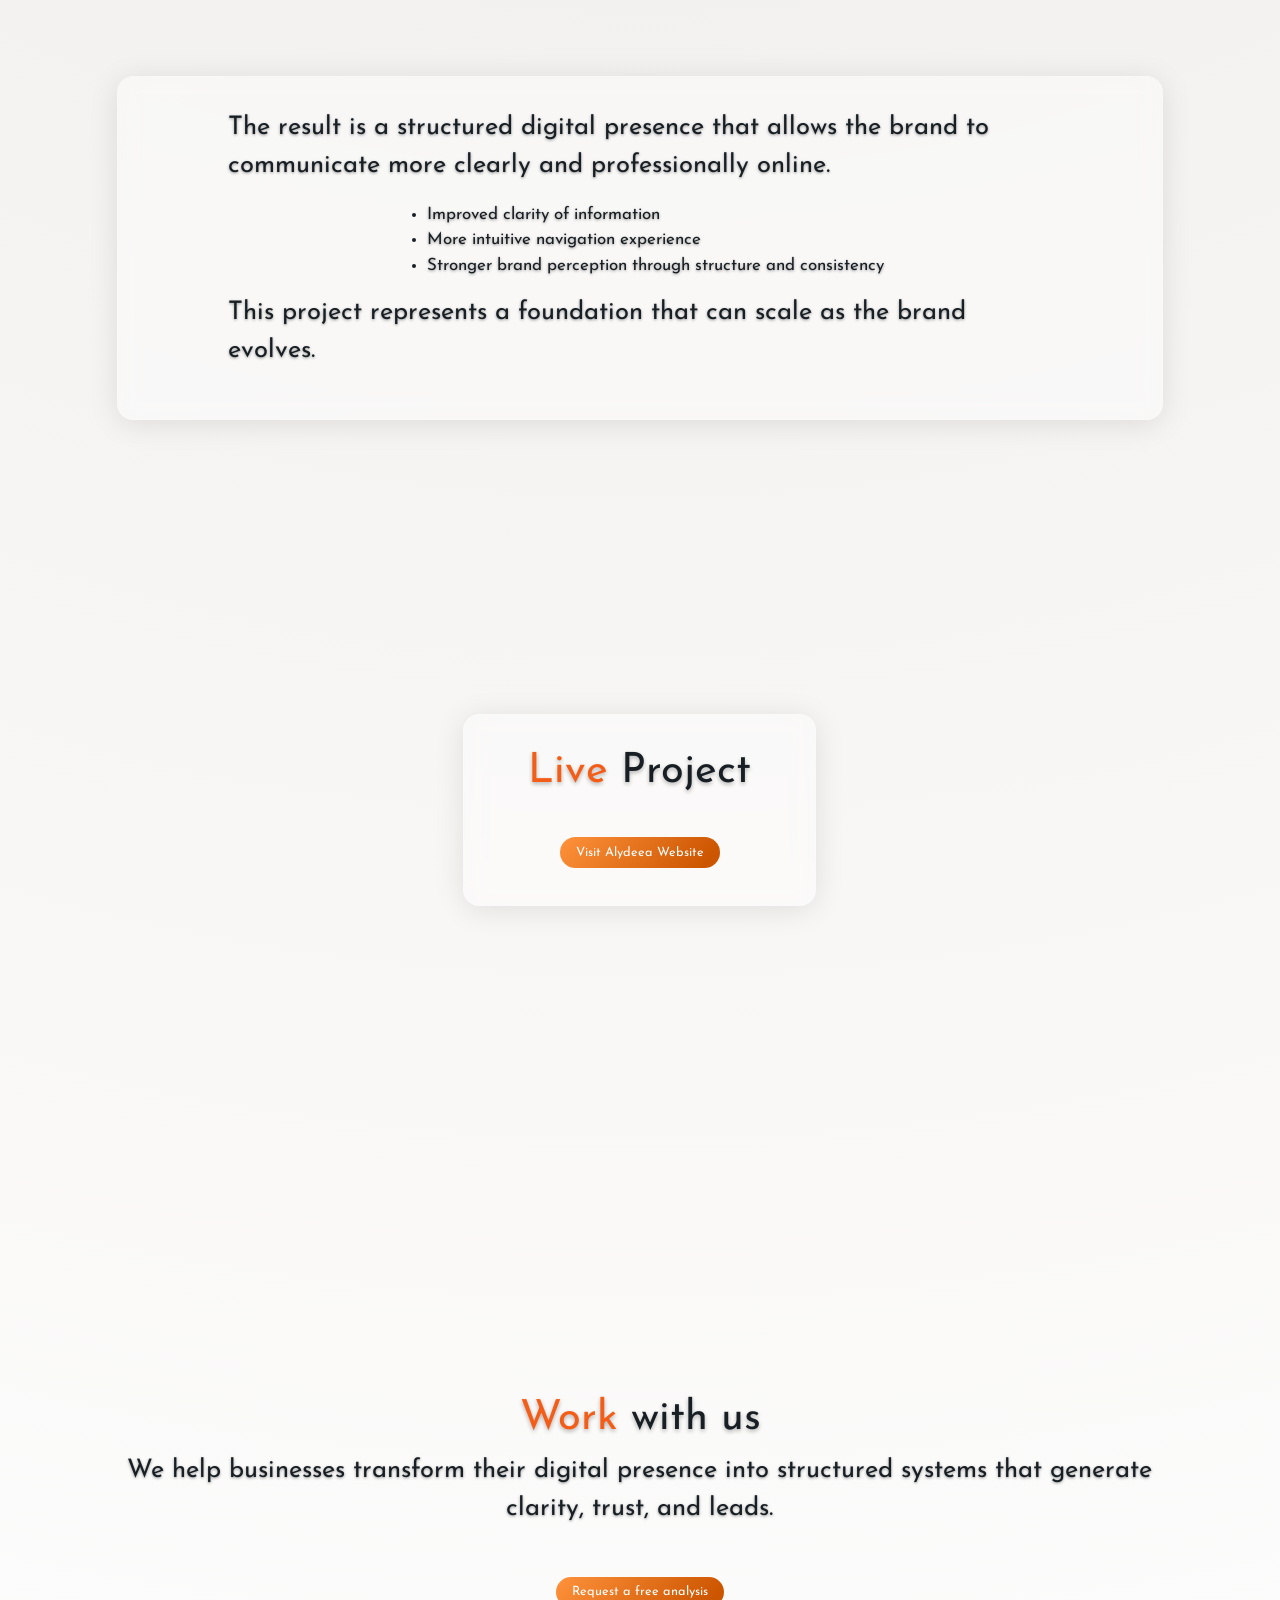
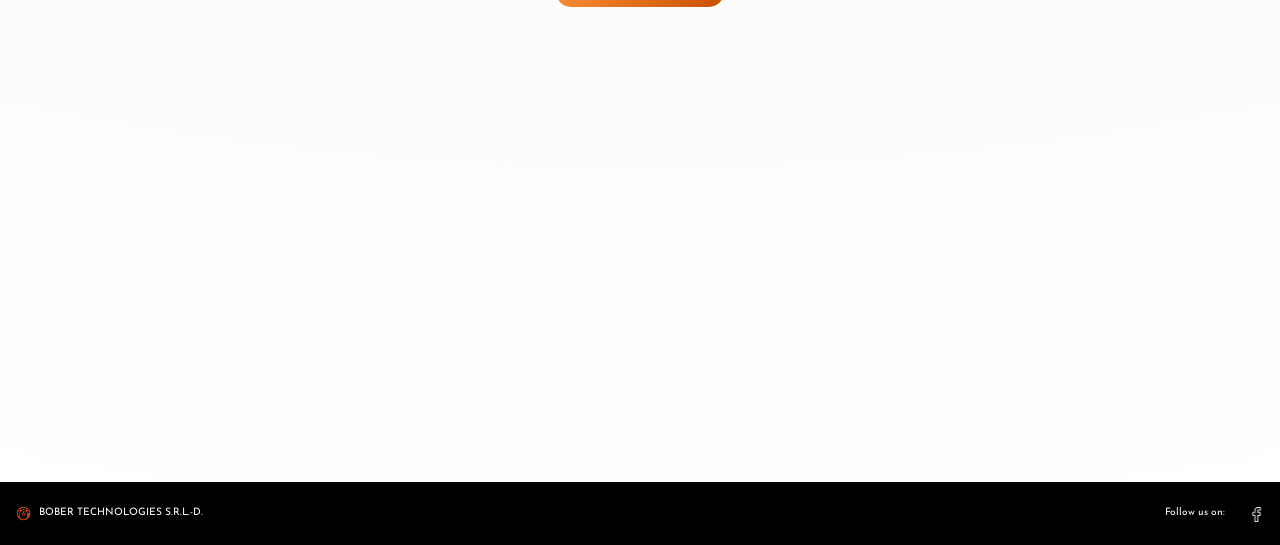
<file: portfolio/alydeea.html>
<!DOCTYPE html>
<html lang="ro">
<head>
    <meta charset="UTF-8">
    <meta name="viewport" content="width=device-width, initial-scale=1.0">

    <meta name="description" content="Studiu de caz: Alydeea. Descoperă cum am creat o platformă web modernă și intuitivă, axată pe UX design și performanță tehnologică pentru Alydeea.">
    <meta name="keywords" content="studiu de caz web design, Alydeea project, UX design Romania, dezvoltare platforma web, BOBER TECHNOLOGIES portofoliu">
    <link rel="alternate" hreflang="ro" href="https://b-tech.ro/portfolio/alydeea.html" />
    <link rel="alternate" hreflang="en" href="https://b-tech.ro/portfolio/alydeea.html" />
    <link rel="alternate" hreflang="x-default" href="https://b-tech.ro/portfolio/alydeea.html" />

    <!-- Content language -->
    <meta http-equiv="content-language" content="en, ro">

    <meta name="author" content="BOBER TECHNOLOGIES S.R.L.-D.">
    <meta name="robots" content="index, follow">
    <link rel="canonical" href="https://b-tech.ro/portfolio/alydeea.html" />

      <!-- Favicon -->
    <link rel="icon" href="/res/icons/beaver_ico.ico" type="image/png">
    <link rel="icon" href="/res/icons/beaver_ico.ico" type="image/x-icon">
    <link rel="shortcut icon" href="/res/icons/beaver_ico.ico" type="image/x-icon">

    <!-- Open Graph -->
    <meta property="og:locale:alternate" content="ro_RO, en_US" />
    <meta property="og:locale" content="ro_RO" />
    <meta property="og:type" content="website" />
    <meta property="og:title" content="Alydeea Case Study | Design & Dezvoltare Web | BOBER TECHNOLOGIES" />
    <meta property="og:description" content="Analiza procesului de UX, design și dezvoltare din spatele proiectului Alydeea, realizat de BOBER TECHNOLOGIES." />
    <meta property="og:image" content="https://b-tech.ro/res/LOGO_Dark.png" />
    <meta property="og:image:width" content="1200" />
    <meta property="og:image:height" content="630" />
    <meta property="og:url" content="https://b-tech.ro/portfolio/alydeea.html" />
    <meta property="og:site_name" content="BOBER TECHNOLOGIES" />

    <!-- Twitter Card -->
    <meta name="twitter:lang" content="ro, en">
    <meta name="twitter:card" content="summary_large_image" />
    <meta name="twitter:title" content="BOBER TECHNOLOGIES" />
    <meta name="twitter:description" content="Expert software development & consulting. Build your next project with us." />
    <meta name="twitter:image" content="https://b-tech.ro/res/LOGO_Dark.png" />

    <!-- Schema.org -->
    <script type="application/ld+json">
        {
          "@context": "https://schema.org",
          "@type": "Organization",
          "name": "BOBER TECHNOLOGIES",
          "alternateName": "B-Tech",
          "url": "https://b-tech.ro",
          "logo": "https://b-tech.ro/res/LOGO_Dark.png",
          "sameAs": [
            "https://www.facebook.com/profile.php?id=61576194466730"
          ],
          "contactPoint": {
            "@type": "ContactPoint",
            "email": "contact@b-tech.ro",
            "telephone": "+40733216828",
            "contactType": "Customer Service",
            "areaServed": "RO",
            "availableLanguage": ["English", "Romanian"]
          }
        }
    </script>

    <script type="application/ld+json">
        {
          "@context": "https://schema.org",
          "@type": "BreadcrumbList",
          "itemListElement": [
            {
              "@type": "ListItem",
              "position": 1,
              "name": "Home",
              "item": "https://b-tech.ro/index.html"
            },
            {
              "@type": "ListItem",
              "position": 2,
              "name": "Portfolio",
              "item": "https://b-tech.ro/portfolio.html"
            },
            {
              "@type": "ListItem",
              "position": 3,
              "name": "Alydeea",
              "item": "https://b-tech.ro/portfolio/alydeea.html"
            }
          ]
        }
    </script>

    <title>Alydeea Case Study | Design & Dezvoltare Web Strategică | B-Tech</title>
    <meta name="description" content="Descoperă cum am proiectat și dezvoltat prezența digitală Alydeea, punând accent pe experiența utilizatorului și structura orientată spre conversii.">
    
    <link rel="stylesheet" href="../styles.css" />
    <link href="https://cdn.jsdelivr.net/npm/bootstrap@5.3.3/dist/css/bootstrap.min.css" rel="stylesheet" />
  
    <script src="../scripts.js" defer></script>

<body class="alydeea-page">
    <!-- Google tag (gtag.js) -->
    <script async src="https://www.googletagmanager.com/gtag/js?id=G-8JJDEGG5Q1"></script>
    <script>
        window.dataLayer = window.dataLayer || [];
        function gtag(){dataLayer.push(arguments);}
        gtag('js', new Date());
        gtag('config', 'G-8JJDEGG5Q1');
    </script>
    <header>
        <nav class="navbar">
            <div class="logo">
                <a href="../index.html" class="logo-btn">
                    <div class="logo-wrapper">
                        <div class="logo-background"></div>
                    </div>
                </a>
            </div>
            <div class="nav-links">
                <a href="../index.html" class="nav-btn" data-i18n-key="header.nav.home">Home</a>
                <a href="../web-design.html" class="nav-btn" data-i18n-key="header.nav.web_design">Web Design</a>
                <a href="../seo.html" class="nav-btn" data-i18n-key="header.nav.seo">SEO</a>
                <a href="../automation.html" class="nav-btn" data-i18n-key="header.nav.automation">Automation</a>
                <a href="../portfolio.html" class="nav-btn" data-i18n-key="header.nav.case_studies">Portfolio</a>
                <a href="../contact.html" class="nav-btn" data-i18n-key="header.nav.contact">Contact</a>
            </div>
            <a href="../contact.html#section5" class="nav-btn quote-btn" data-i18n-key="header.nav.quote">Get a Quote</a>
        </nav>
        
        <!-- Vertical dot navbar -->
        <nav class="dot-navbar">
            <div class="dot-nav-links">
                <div class="dot-nav-item">
                    <span class="section-name" data-i18n-key="header.dot_nav.home"></span>
                    <button class="dot-nav-btn" role="navigation" data-section="section1" aria-label="Navigate to Home section"></button>
                </div>
                <div class="dot-nav-item">
                    <span class="section-name" data-i18n-key="header.dot_nav.about"></span>
                    <button class="dot-nav-btn" role="navigation" data-section="section2" aria-label="Navigate to About section"></button>
                </div>
                <div class="dot-nav-item">
                    <span class="section-name" data-i18n-key="header.dot_nav.services"></span>
                    <button class="dot-nav-btn" role="navigation" data-section="section3" aria-label="Navigate to Services section"></button>
                </div>
                <div class="dot-nav-item">
                    <span class="section-name" data-i18n-key="header.dot_nav.packages"></span>
                    <button class="dot-nav-btn" role="navigation" data-section="section_packages" aria-label="Navigate to Packages section"></button>
                </div>
                <div class="dot-nav-item">
                    <span class="section-name" data-i18n-key="header.dot_nav.development"></span>
                    <button class="dot-nav-btn" role="navigation" data-section="section4" aria-label="Navigate to Development section"></button>
                </div>
                <div class="dot-nav-item">
                    <span class="section-name" data-i18n-key="header.dot_nav.contact"></span>
                    <button class="dot-nav-btn" role="navigation" data-section="section5" aria-label="Navigate to Contact section"></button>
                </div>
            </div>
        </nav>
    </header>
    
    <main>
        <section id="section1" class="section">
            <div style="display: flex; flex-direction: column; align-items: center; width: 100%;">
                <h1 class="hero-title"><span data-i18n-accent-all data-i18n-key="alydeea.hero_name">Alydeea</span> <span data-i18n-key="alydeea.hero_title">Portfolio</span></h1>
                <div style="display: flex; justify-content: center; width: 100%; margin-top: 20px;">
                    <a href="https://alydeea.ro/" target="_blank" class="submit-btn" style="text-decoration: none;" data-i18n-key="alydeea.visit_button">Visit Alydeea Website</a>
                </div>
            </div>
            <div class="toggle-container">
                <button id="theme-toggle" aria-label="Toggle dark/light mode">
                    <img src="/res/icons/dark.png" alt="Toggle light mode icon" class="theme-icon">
                    <img src="/res/icons/light.png" alt="Toggle dark mode icon" class="theme-icon">
                </button>
                <button id="lang-toggle">
                    <img src="/res/icons/en.png" alt="Language selection toggle for English/Romanian" />
                </button>
            </div>
        </section>

        <section class="section">
            <div class="about-columns">
                <div class="about-column-wrapper">
                    <div class="about-column">
                        <h2 data-i18n-accent-two data-i18n-key="alydeea.strategic_title">A Strategic Approach to Digital Presence — Alydeea Portfolio</h2>
                        <p data-i18n-key="alydeea.strategic_desc">
                            Not just a website. A structured digital experience designed to communicate clarity, trust, and brand identity.
                        </p>
                    </div>
                </div>
            </div>
        </section>

        <section class="section">
            <div class="alydeea-section-content">
                <h2 data-i18n-accent-all data-i18n-key="alydeea.context_title">Context</h2>
                <div class="about-columns">
                    <div class="about-column-wrapper">
                        <div class="about-column">
                            <p data-i18n-key="alydeea.context_p1">
                                Every brand reaches a point where presence alone is not enough. The challenge is no longer “to exist online”, but to communicate clearly, build trust instantly, and guide users toward action.
                            </p>
                            <p data-i18n-key="alydeea.context_p2">
                                Alydeea is a beauty-focused brand where visual identity, perception, and user experience are critical components of trust.
                            </p>
                        </div>
                    </div>
                </div>
            </div>
        </section>

        <section class="section">
            <div class="alydeea-section-content">
                <h2 data-i18n-accent-all data-i18n-key="alydeea.challenge_title">The challenge</h2>
                <div class="about-columns">
                    <div class="about-column-wrapper">
                        <div class="about-column">
                            <p data-i18n-key="alydeea.challenge_desc">
                                The goal was not simply to build a website, but to translate a brand into a structured digital experience that feels premium, intentional, and easy to navigate.
                            </p>
                            <ul>
                                <li data-i18n-key="alydeea.challenge_item1">Lack of structured digital presentation</li>
                                <li data-i18n-key="alydeea.challenge_item2">No clear hierarchy of information</li>
                                <li data-i18n-key="alydeea.challenge_item3">User journey not optimized for clarity</li>
                            </ul>
                        </div>
                    </div>
                </div>
            </div>
        </section>

        <section class="section">
            <div class="alydeea-section-content">
                <h2 data-i18n-accent-all data-i18n-key="alydeea.approach_title">Our Approach</h2>
                <div class="about-columns">
                    <div class="about-column-wrapper">
                        <div class="about-column">
                            <p data-i18n-key="alydeea.approach_desc">
                                We approached this project with a product-thinking mindset rather than a traditional web design process.
                            </p>
                            <h3 data-i18n-key="alydeea.approach_step1_title">1. Information Architecture First</h3>
                            <p data-i18n-key="alydeea.approach_step1_desc">
                                Before any visual work, we defined how users should move through information and what decisions they should be guided toward.
                            </p>
                            <h3 data-i18n-key="alydeea.approach_step2_title">2. Conversion-Oriented Structure</h3>
                            <p data-i18n-key="alydeea.approach_step2_desc">
                                The layout was designed to reduce friction, improve readability, and guide attention toward key actions.
                            </p>
                            <h3 data-i18n-key="alydeea.approach_step3_title">3. Mobile-First Execution</h3>
                            <p data-i18n-key="alydeea.approach_step3_desc">
                                The experience was optimized primarily for mobile users, where most traffic and interactions happen.
                            </p>
                            <h3 data-i18n-key="alydeea.approach_step4_title">4. Design Consistency</h3>
                            <p data-i18n-key="alydeea.approach_step4_desc">
                                Visual hierarchy, spacing, and typography were structured to create a calm, premium feel aligned with the brand.
                            </p>
                        </div>
                    </div>
                </div>
            </div>
        </section>

        <section class="section">
            <div class="alydeea-section-content">
                <h2 data-i18n-accent-all data-i18n-key="alydeea.execution_title">Execution</h2>
                <div class="about-columns">
                    <div class="about-column-wrapper">
                        <div class="about-column">
                            <p data-i18n-key="alydeea.execution_desc">
                                The implementation focused on simplicity, performance, and clarity.
                            </p>
                            <ul>
                                <li data-i18n-key="alydeea.execution_item1">Clean UI structure with minimal cognitive load</li>
                                <li data-i18n-key="alydeea.execution_item2">Clear service presentation</li>
                                <li data-i18n-key="alydeea.execution_item3">Consistent CTA placement across sections</li>
                                <li data-i18n-key="alydeea.execution_item4">Fast-loading static implementation</li>
                            </ul>
                        </div>
                    </div>
                </div>
            </div>
        </section>

        <section class="section">
            <div class="alydeea-section-content">
                <h2 data-i18n-accent-all data-i18n-key="alydeea.outcome_title">Outcome</h2>
                <div class="about-columns">
                    <div class="about-column-wrapper">
                        <div class="about-column">
                            <p data-i18n-key="alydeea.outcome_desc">
                                The result is a structured digital presence that allows the brand to communicate more clearly and professionally online.
                            </p>
                            <ul>
                                <li data-i18n-key="alydeea.outcome_item1">Improved clarity of information</li>
                                <li data-i18n-key="alydeea.outcome_item2">More intuitive navigation experience</li>
                                <li data-i18n-key="alydeea.outcome_item3">Stronger brand perception through structure and consistency</li>
                            </ul>
                            <p data-i18n-key="alydeea.outcome_footer">
                                This project represents a foundation that can scale as the brand evolves.
                            </p>
                        </div>
                    </div>
                </div>
            </div>
        </section>
        
        <section class="section">
            <div class="about-columns">
                <div class="about-column-wrapper">
                    <div class="about-column" style="text-align: center;">
                        <h2 data-i18n-accent-first data-i18n-key="alydeea.live_project">Live Project</h2>
                        <a href="https://alydeea.ro/" target="_blank" class="submit-btn" style="text-decoration: none;" data-i18n-key="alydeea.visit_button">Visit Alydeea Website</a>
                    </div>
                </div>
            </div>
        </section>

        <section class="section">
            <div style="display: flex; flex-direction: column; align-items: center; text-align: center; width: 100%;">
                <h2 data-i18n-accent-first data-i18n-key="alydeea.work_with_us_title">Work with us</h2>
                <p style="text-align: center !important;" data-i18n-key="alydeea.work_with_us_desc">We help businesses transform their digital presence into structured systems that generate clarity, trust, and leads.</p>
                <a href="/contact.html#section5" class="submit-btn" style="text-decoration: none;" data-i18n-key="alydeea.request_analysis">Request a free analysis</a>
            </div>
        </section>
        
        <div id="scroll-arrow" style="z-index: 1;">
            <img loading="lazy" src="/res/icons/down-arrow.png" class="arrow-img"  alt="Scroll down arrow" draggable="false">
        </div>

        <!-- WhatsApp Floating Widget -->
        <a href="https://wa.me/40733216828" 
           class="whatsapp-widget" target="_blank" rel="noopener noreferrer" aria-label="Contact us on WhatsApp">
            <img src="/res/icons/whatsapp.png" alt="WhatsApp Icon">
        </a>
    </main>

    <footer>
        <div class="footer-content">
            <div style="display:flex; align-items: center;">
                <div class="footer-logo">
                    <img draggable="false" src="/res/icons/beaver_png.png" alt="BOBER TECHNOLOGIES logo - beaver icon">
                </div>
                <p data-i18n-key="footer.company">BOBER TECHNOLOGIES S.R.L.&#8209;D.</p>
            </div>
            <div class="footer-icons">
                <p style="white-space: nowrap;" data-i18n-key="footer.follow_us">Follow us on:</p>
               <!-- <button class="footer-btn">
                    <img loading="lazy" src="res/icons/linkedin.png" alt="LinkedIn">
                </button> -->
                <button class="footer-btn">
                    <a href="https://www.facebook.com/profile.php?id=61576194466730" target="_blank" rel="noopener noreferrer">
                        <img loading="lazy" src="/res/icons/facebook.png" alt="Facebook" draggable="false">
                    </a>
                </button>
                <!--<button class="footer-btn">
                    <img loading="lazy" src="res/icons/instagram.png" alt="instagram">
                </button>
                <button class="footer-btn">
                    <img loading="lazy" src="res/icons/twitter.png" alt="X">
                </button>-->
            </div>
        </div>
    </footer>
</body>
</html>
</file>
<file: styles.css>
/* ==========================================================================
   BOBER TECHNOLOGIES - Main Stylesheet
   ========================================================================== */

/* --- 1. Reset & Base --- */
@font-face {
    font-family: 'Josefin Sans';
    src: url('/res/fonts/JosefinSans-Regular.ttf') format('truetype'),
         url('/res/fonts/JosefinSans-Regular.woff') format('woff'),
         url('/res/fonts/JosefinSans-Regular.woff2') format('woff2');
    font-weight: normal;
    font-style: normal;
    font-display: swap;
}

:root {
    /* Colors */
    --primary: #000000;
    --secondary: #14213D;
    --tertiary: #E5E5E5;
    --accent: #f35d17;
    --light: #ffffff;
    --dark: #181f24;
    
    /* Shadows */
    --shadow-sm: 0 2px 4px rgba(0, 0, 0, 0.3);
    --shadow-md: 0 4px 6px rgba(0, 0, 0, 0.2);
    --shadow-lg: 0 4px 30px rgba(0, 0, 0, 0.1);
    --text-shadow: 0 2px 4px rgba(0, 0, 0, 0.3);
    
    /* Transitions */
    --transition-fast: 0.2s ease;
    --transition-default: 0.3s ease;

    /* Backgrounds & Text (Dynamic) */
    --bg-light: radial-gradient(circle, #ece9e6, #ffffff);
    --bg-dark: radial-gradient(circle, #414345, #232526);
    
    /* Defaults */
    --current-bg: var(--bg-light);
    --current-text: var(--dark);
    --text-inverse: var(--light);
}

body.dark-mode {
    --current-bg: var(--bg-dark);
    --current-text: var(--light);
    --text-inverse: var(--dark);
}

body.light-mode {
    --current-bg: var(--bg-light);
    --current-text: var(--dark);
    --text-inverse: var(--light);
}

* {
    margin: 0;
    padding: 0;
    box-sizing: border-box;
    font-family: "Josefin Sans", sans-serif !important;
}

html {
    scroll-behavior: smooth;
    overflow-y: scroll;
}

body {
    background: var(--current-bg);
    color: var(--current-text) !important;
    min-height: 100vh;
    padding-top: 0;
    transition: background var(--transition-default), color var(--transition-default);
}

/* --- 2. Typography --- */
h1, h2 {
    font-size: clamp(1.5rem, calc(1rem + 2vw), 15rem) !important;
    margin-bottom: clamp(0.5rem, 2vw, 1rem);
    color: var(--current-text);
    text-align: center;
    text-shadow: var(--text-shadow);
}

h3 {
    font-size: clamp(1.2rem, calc(1rem + 1vw), 13.2rem) !important;
    margin-bottom: clamp(0.5rem, 2vw, 1rem);
    color: var(--current-text) !important;
    font-weight: bold !important;
    text-align: center;
    text-shadow: var(--text-shadow);
    max-width: 90%;
    margin: 0 auto;
    overflow-wrap: break-word;
}

p {
    font-size: clamp(1rem, calc(0.8rem + 1vw), 5rem) !important;
    color: var(--current-text) !important;
    text-align: left !important;
    text-shadow: 0 1px 3px rgba(0, 0, 0, 0.4) !important;
    width: 90%;
    margin: 0 auto;
    font-weight: 500;
    white-space: normal;
}

li {
    font-size: clamp(1rem, calc(0.5rem + 0.7vw), 4rem) !important;
    color: var(--current-text) !important;
    text-align: left !important;
    text-shadow: 0 1px 3px rgba(0, 0, 0, 0.4);
    width: 100%;
    font-weight: 500;
    margin: 0 auto;
}

li::marker {
    color: var(--current-text);
}

span.accent {
    color: var(--accent);
}

/* --- 3. Header & Navigation --- */
.navbar {
    display: flex;
    justify-content: space-between;
    align-items: center;
    padding: clamp(0.5rem, 2vw, 1.5rem) clamp(1rem, 3vw, 4rem);
    background-color: transparent !important;
    position: fixed !important;
    width: 100%;
    top: 0;
    left: 0;
    z-index: 1000;
    box-shadow: none !important;
    flex-wrap: nowrap;
}

.logo {
    display: flex;
    align-items: center;
    flex-shrink: 0;
}

.logo-btn {
    background: none;
    border: none;
    padding: 0;
    cursor: pointer;
}

.logo-wrapper {
    position: relative;
    width: min(20vw, 20vh);
    height: min(3vw, 3vh);
    overflow: hidden;
}

.logo-background {
    position: absolute;
    inset: 0;
    width: 100%;
    height: 100%;
    background-size: contain;
    background-repeat: no-repeat;
    background-position: center;
    filter: drop-shadow(var(--shadow-sm));
}

body.light-mode .logo-background { background-image: url('res/LOGO_Dark.png'); }
body.dark-mode .logo-background { background-image: url('res/LOGO.png'); }

.nav-links {
    display: flex;
    gap: clamp(0.5rem, 2vw, 2.5rem);
    margin-left: auto;
    flex-shrink: 0;
}

.nav-btn {
    background: none;
    border: none;
    color: var(--current-text) !important;
    font-size: clamp(0.7rem, max(1vw, 1vh), 5rem);
    cursor: pointer;
    padding: clamp(0.2rem, 0.8vw, 0.5rem) clamp(0.3rem, 1.5vw, 1rem);
    border-radius: clamp(0.125rem, 0.5vw, 0.25rem);
    text-shadow: var(--text-shadow);
    white-space: nowrap;
    text-decoration: none !important;
    transition: color var(--transition-default), transform 0.2s ease !important;
}

.nav-btn:not(.quote-btn):hover, .nav-btn:not(.quote-btn):focus, .nav-btn:not(.quote-btn).active, .nav-btn:not(.quote-btn).current-page {
    transform: translateY(-.15em) scale(1.05) !important;
    color: var(--accent) !important;
}

.quote-btn:hover {
    transform: translateY(-.15em) scale(1.05) !important;
}

.nav-btn.hidden {
    opacity: 0;
    transform: translateY(-100%);
    pointer-events: none;
}

/* Dot Navbar */
.dot-navbar {
    position: fixed;
    right: clamp(1rem, 3vw, 3rem);
    top: 50%;
    transform: translateY(-50%);
    z-index: 999;
    transition: opacity var(--transition-default), visibility var(--transition-default);
}

.dot-navbar.hidden {
    opacity: 0;
    visibility: hidden;
}

.dot-nav-links {
    display: flex;
    flex-direction: column;
    gap: clamp(1rem, 3vh, 2rem);
}

.dot-nav-item {
    display: flex;
    align-items: center;
    justify-content: flex-end;
    position: relative;
    padding: 0.5rem;
}

.section-name {
    color: var(--current-text) !important;
    font-size: clamp(0.8rem, 1.2vw, 10rem);
    margin-right: 1rem;
    opacity: 0;
    transform: translateX(10px);
    transition: all 0.3s ease;
    font-weight: 500;
    text-align: right;
    white-space: nowrap;
    pointer-events: none;
}

.dot-nav-item:hover .section-name,
.dot-nav-item:has(.dot-nav-btn.active) .section-name {
    opacity: 1;
    transform: translateX(0);
}

.dot-nav-item:has(.dot-nav-btn.active) .section-name {
    color: var(--accent) !important;
}

.dot-nav-btn {
    width: clamp(0.5rem, 1vw, 2rem);
    height: clamp(0.5rem, 1vw, 2rem);
    border-radius: 50%;
    background-color: var(--current-text);
    border: none;
    cursor: pointer;
    transition: all 0.3s ease;
    box-shadow: var(--shadow-sm);
    flex-shrink: 0;
}

.dot-nav-btn.active, .dot-nav-btn:hover {
    background-color: var(--accent) !important;
    transform: scale(1.3);
}

/* --- 4. Main Content Sections --- */
.section {
    min-height: 80vh;
    display: flex;
    justify-content: center;
    padding: clamp(1rem, 5vw, 2rem);
}

@media (max-aspect-ratio: 1/1) {
    .section { min-height: 50vh; }
}

#section1 {
    align-items: center;
    padding-top: clamp(4rem, 10vh, 6rem);
    min-height: 100vh;
}

.contact-page #section1 {
    min-height: 50vh !important;
}

/* Glass Effect Containers */
.glass-container {
    width: 95%;
    display: flex;
    justify-content: center;
    align-items: center;
    position: relative;
    z-index: 1;
}

.about-columns {
    display: grid;
    grid-template-columns: repeat(auto-fit, minmax(30vw, 1fr)) !important;
    gap: clamp(2rem, 5vw, 10rem);
    width: 100%;
    margin-top: clamp(2rem, 4vh, 3rem);
    padding: 1.5rem;
    align-items: stretch;
}

/* Company Info Centering and Wrapping */
#company-info {
    min-height: 50vh;
}

.company-info-container {
    display: flex;
    justify-content: center;
    align-items: center;
    width: 100%;
    margin: 1rem;
}

.company-info-container .about-column-wrapper {
    width: fit-content !important; /* Adjusted to fit content instead of fixed 120% */
    min-width: 300px; /* Ensure a minimum presence */
}

.company-details-box {
    padding: 1.5rem 3.5rem 1.5rem 1.8rem !important; /* Increased right padding to 3rem while keeping others */
    font-size: 0.8em !important; /* 20% smaller than parent/default */
    text-align: center;
}

.company-name-container {
    white-space: nowrap;
}

/* Alydeea Case Study specific centering */
.alydeea-page .about-columns {
    display: flex !important;
    flex-direction: column !important;
    align-items: center !important;
    width: 90% !important;
    max-width: 1200px;
    margin-left: auto !important;
    margin-right: auto !important;
    margin-top: 1rem !important; /* Reduced top margin since title is now above */
}

.alydeea-section-content {
    display: flex;
    flex-direction: column;
    align-items: center;
    width: 100%;
}

.alydeea-section-content h2 {
    margin-bottom: 2rem;
}

.alydeea-page .about-column-wrapper {
    width: fit-content !important;
    max-width: 100% !important;
    margin-bottom: 2rem;
}

.alydeea-page .about-column {
    width: fit-content !important;
    padding: 2rem clamp(1.5rem, 5vw, 4rem) !important;
}

#section2 .about-columns {
    display: flex !important;
    flex-direction: column !important;
    align-items: center !important;
}

#section2 .about-column-wrapper {
    width: fit-content;
    max-width: 80%;
    margin: 2rem auto 0;
}

#section2 .about-column {
    text-align: center !important;
    align-items: center !important;
    justify-content: center !important;
}

#section2 .about-column p, 
#section2 .about-column h3 {
    text-align: center !important;
    margin-bottom: 1.5rem;
}

#section2 .about-column-wrapper .parallax-background {
    width: 100%;
    height: 100%;
}

@media (min-width: 1024px) {
    .about-columns { grid-template-columns: repeat(3, minmax(20vw, 1fr)) !important; }
}

@media (max-width: 1024px) {
    .about-columns { grid-template-columns: 1fr !important; }
}

.about-column-wrapper {
    position: relative;
    width: fit-content !important;
    max-width: 100% !important;
    height: auto;
    overflow: hidden;
    border-radius: 16px !important;
    box-shadow: var(--shadow-lg);
    transition: transform 0.3s ease, box-shadow 0.3s ease;
    display: flex;
    flex-direction: column;
    align-items: center;
    justify-content: center;
    margin: 0 auto;
    text-align: center;
}

.about-column {
    display: flex;
    flex-direction: column;
    align-items: center;
    padding: 1.5rem;
    border-radius: 16px;
    position: relative;
    overflow: hidden;
    z-index: 2;
    width: fit-content;
    min-width: 100%;
    height: 100%;
    transition: transform 0.3s ease, box-shadow 0.3s ease;
    backdrop-filter: blur(10px);
    -webkit-backdrop-filter: blur(10px);
    border: 1px solid rgba(255, 255, 255, 0.1);
}

.about-column-wrapper:hover {
    box-shadow: var(--shadow-lg), 0 8px 20px rgba(0, 0, 0, 0.2);
    transform: translateY(-5px);
}

body.light-mode .about-column {
    background: rgba(255, 255, 255, 0.4);
}

body.dark-mode .about-column {
    background: rgba(0, 0, 0, 0.4);
}

/* Background Effects */
.parallax-background {
    position: absolute;
    inset: 0;
    width: 99%;
    height: 99%;
    background-size: cover;
    background-attachment: fixed;
    z-index: -1;
    border-radius: 20px;
}

body.light-mode .parallax-background.about { background-image: url('res/work_dark_mode.png'); }
body.dark-mode .parallax-background.about { background-image: url('res/work_light_mode.png'); }

.parallax-img {
    position: absolute;
    inset: 0;
    z-index: -1;
    overflow: hidden;
    pointer-events: none;
    border-radius: 20px;
    height: 99%;
    width: 100%;
}

.parallax-img img {
    width: 80%;
    height: auto;
    position: absolute;
    top: 0;
    left: 50%;
    transform: translateX(-50%) translateY(var(--scroll-offset, 0px));
    transition: transform 0.1s linear;
    will-change: transform;
}

#section5 {
    display: flex;
    justify-content: center;
    padding: 0 5%;
    width: 100%;
    min-height: 85vh;
}

.contact-container {
    display: grid;
    grid-template-columns: 1fr 1fr 1fr;
    align-items: start;
    width: 100%;
    gap: 2rem;
}


form {
    width: 100%;
    max-width: 40rem;
    display: flex;
    flex-direction: column;
    margin: 0 auto;
}

form h2 {
    font-size: clamp(1rem, 1.5vw, 2.5rem) !important;
    margin-bottom: 2rem;
    text-align: left;
    line-height: 1.2;
}

.feedback-input {
    color: var(--current-text) !important;
    border-radius: 15px;
    background-color: transparent;
    border: 2px solid var(--accent);
    padding: 0.8em;
    margin-bottom: 12px;
    width: 100%;
    outline: 0;
    font-size: clamp(0.9rem, 1.5vw, 3rem);
}

select.feedback-input option {
    background-color: var(--dark);
    color: var(--light);
}

body.light-mode select.feedback-input option {
    background-color: var(--light);
    color: var(--dark);
}

.feedback-input:not(:focus-within):invalid:not(:placeholder-shown) { background-image: url("res/icons/check-error.png"); }
.feedback-input:not(:focus-within):valid:not(:placeholder-shown) { background-image: url("res/icons/check-success.png"); }
.feedback-input:invalid, .feedback-input:valid:not(:placeholder-shown) {
    background-size: 20px;
    background-repeat: no-repeat;
    background-position: calc(100% - 10px);
}

textarea { min-height: 12rem; }

.submit-btn {
    height: clamp(1.6rem, 2.4vw, 6rem);
    font-size: clamp(0.8rem, 1vw, 4rem);
    padding: 0 clamp(0.8rem, 3vw, 1rem);
    border: 0;
    border-radius: 5rem;
    background-image: linear-gradient(131deg, #ff923c, #c50, #c50, #c50);
    background-size: 300% 100%;
    transition: all 0.3s ease-in-out;
    margin: 2rem auto 5px;
    font-weight: 500;
    color: var(--light);
    cursor: pointer;
    display: flex;
    align-items: center;
    justify-content: center;
    width: fit-content;
}

.submit-btn:hover:enabled, .submit-btn:hover, .quote-btn:hover {
    box-shadow: 0 .5em .5em -.4em #cc5500ba;
    background-size: 100% 100% !important;
    transform: translateY(-.15em) scale(1.05) !important;
}

.contact-image {
    grid-column: 3;
    display: flex;
    justify-content: flex-end;
    align-items: flex-end;
    height: 100%;
}

.contact-img {
    max-width: 35vw;
    max-height: 50vh;
    object-fit: contain;
}

@media (max-width: 1024px) {
    .contact-container { grid-template-columns: 1fr; place-items: center; }
    .contact-image { display: none; }
    form { padding: 0 10vw; }
}

/* --- 6. Footer --- */
footer {
    background-color: var(--primary);
    color: var(--light) !important;
    display: flex;
    justify-content: center;
    height: 7vh;
    min-height: 60px;
}

.footer-content {
    width: 100%;
    display: flex;
    justify-content: space-between;
    align-items: center;
    padding: 0 1rem;
}

.footer-content p {
    font-size: clamp(0.6rem, 0.8vw, 2.6rem) !important;
    color: var(--light) !important;
    text-align: left !important;
    margin: 0 0 0 0.5rem !important; /* Removes auto margins and adds a small left gap */
    display: flex;
    align-items: center;
    line-height: 1;
    width: auto;
}

.footer-logo {
    display: flex;
    align-items: center;
}

.footer-logo img {
    height: clamp(0.6rem, 1.2vw, 2.6rem) !important;
    width: auto;
}

.footer-icons {
    display: flex;
    gap: 1.5rem;
    align-items: center;
    flex-shrink: 0;
}

.footer-btn {
    background: transparent;
    border: none;
    cursor: pointer;
}

.footer-icons img {
    height: clamp(0.6rem, 1.2vw, 2.6rem) !important;
    width: auto;
}

.quote-btn {
    height: clamp(1.6rem, 2.2vw, 6rem);
    font-size: clamp(0.8rem, 1vw, 4rem) !important;
    padding: 0 clamp(0.64rem, 2.4vw, 0.96rem);
    border: 0 !important;
    border-radius: 5rem !important;
    background-image: linear-gradient(131deg, #ff923c, #c50, #c50, #c50) !important;
    background-size: 300% 100% !important;
    transition: all 0.3s ease-in-out !important;
    margin-left: 1rem;
    margin-right: 1.5rem;
    font-weight: 500 !important;
    color: var(--light) !important;
    cursor: pointer;
    flex-shrink: 0;
    display: flex;
    align-items: center;
    justify-content: center;
    text-decoration: none !important;
}

/* Removed separate .quote-btn:hover as it is now merged above */

.package-card {
    transition: transform 0.3s ease, box-shadow 0.3s ease;
    padding: 0;
    border-radius: 15px;
    background: transparent;
    display: flex;
    flex-direction: column;
    justify-content: space-between;
    align-items: center;
    text-align: center;
    width: 100% !important;
}

.package-card:hover {
    transform: translateY(-10px);
    box-shadow: 0 10px 30px rgba(0, 0, 0, 0.3);
}

.package-focus {
    font-weight: 500;
    color: var(--current-text);
    opacity: 0.8;
    margin-bottom: 0.5rem;
    font-size: 0.6rem;
    text-align: center !important;
    max-width: 100%;
}

.package-card h3 {
    color: var(--accent) !important;
    margin-bottom: 0.5rem;
    text-align: center;
}

.accent-word {
    color: var(--accent);
    font-weight: 600;
}

.package-cta {
    margin-top: auto;
    width: 100%;
}

.feedback-input select {
    appearance: none;
    background-image: url('res/icons/down-arrow.png');
    background-repeat: no-repeat;
    background-position: right 1rem center;
    background-size: 1rem;
}

.whatsapp-widget {
    position: fixed;
    bottom: 5vh;
    left: 2vw;
    z-index: 100;
    width: 45px;
    height: 45px;
    background-color: #25d366;
    border-radius: 50%;
    display: flex;
    justify-content: center;
    align-items: center;
    box-shadow: 0 4px 10px rgba(0,0,0,0.3);
    transition: transform 0.3s ease;
}

.whatsapp-widget:hover {
    transform: scale(1.1);
}

.whatsapp-widget img {
    width: 28px;
    height: 28px;
}

@media (max-width: 768px) {
    header {
        padding: 0.5rem 0.5rem !important;
    }
    .logo {
        margin-left: 0.5rem !important;
    }
    .logo-wrapper {
        width: clamp(60px, 15vw, 120px) !important;
        height: clamp(20px, 3vh, 30px) !important;
    }
    .nav-links {
        display: flex;
        gap: 0.2rem;
        align-items: center;
        margin-left: auto;
    }
    .nav-btn:not(.quote-btn) {
        font-size: 0.5rem !important;
        padding: 0.1rem 0.2rem !important;
    }
    .about-column-wrapper {
        margin-top: 1rem !important;
    }
    .about-column h2 {
        font-size: 1.5rem !important;
    }
    .about-column h3 {
        font-size: 1.2rem !important;
    }
    .about-column p {
        font-size: 1rem !important;
        width: 100% !important;
    }
    /* .quote-btn {
        display: none;
    } */
    .quote-btn {
        display: flex !important;
        align-items: center !important;
        justify-content: center !important;
        margin-left: 0.5rem !important;
        margin-right: 0 !important;
        padding: 0 0.4rem !important;
        height: 20px !important;
        font-size: 0.45rem !important;
    }
    .whatsapp-widget {
        width: 40px;
        height: 40px;
        bottom: 20px;
        left: 20px;
    }
}
.toggle-container {
    position: fixed;
    bottom: 5vh;
    right: 2vw;
    z-index: 100;
    display: flex;
    flex-direction: column;
    gap: 2vh;
    transition: opacity 0.3s ease, transform 0.3s ease;
}

#lang-toggle, #theme-toggle {
    background: none;
    border: none;
    cursor: pointer;
    display: flex;
    justify-content: center;
    align-items: center;
    transition: opacity 0.3s ease, transform 0.3s ease;
}

#lang-toggle img, #theme-toggle img {
    height: min(3vw, 3vh) !important;
}

#theme-toggle img { position: absolute; opacity: 0; }
body.light-mode #theme-toggle img[src*="light"] { opacity: 1; }
body.dark-mode #theme-toggle img[src*="dark"] { opacity: 1; }

.toggle-container.hidden, #lang-toggle.hidden, #theme-toggle.hidden {
    opacity: 0;
    transform: translateX(100%);
    pointer-events: none;
}

#scroll-arrow {
    position: fixed;
    bottom: 20px;
    left: 50%;
    transform: translateX(-50%);
    animation: floatArrow 1.5s infinite ease-in-out;
    transition: opacity 0.5s ease;
}

.arrow-img { width: min(3vw, 3vh); }

@keyframes floatArrow {
    0%, 100% { transform: translateX(-50%) translateY(0); }
    50% { transform: translateX(-50%) translateY(-10px); }
}
/* --- 10. Services CTA --- */
.services-cta-container {
    margin-top: 4rem;
    text-align: center;
    width: 100%;
}

.services-cta-text {
    display: block;
    text-align: center !important;
    width: 100% !important;
    font-size: clamp(1rem, calc(0.8rem + 1vw), 5rem) !important;
    margin-bottom: 1rem;
}

.cta-arrow-button-wrapper {
    display: flex;
    flex-direction: column;
    align-items: center;
    gap: 0.5rem;
}

.spiral-arrow-wrapper {
    display: block;
    width: 60px;
    height: 80px;
    margin: 0 auto;
    position: relative;
    overflow: visible;
}

.spiral-arrow {
    width: 100%;
    height: 100%;
    overflow: visible;
}

.spiral-arrow .spiral-path {
    stroke-dasharray: 400;
    stroke-dashoffset: 400;
    animation: drawSpiral 2s ease forwards;
}

.spiral-arrow .arrow-head {
    opacity: 0;
    animation: fadeIn 0.1s ease 1.8s forwards;
}

@keyframes fadeIn {
    to { opacity: 1; }
}

@keyframes drawSpiral {
    to {
        stroke-dashoffset: 0;
    }
}

.services-cta-btn {
    height: clamp(1.6rem, 2.2vw, 6rem);
    font-size: clamp(0.8rem, 1vw, 4rem) !important;
    padding: 0 clamp(0.64rem, 2.4vw, 0.96rem) !important;
    border: 0 !important;
    border-radius: 5rem !important;
    background-image: linear-gradient(131deg, #ff923c, #c50, #c50, #c50) !important;
    background-size: 300% 100% !important;
    transition: all 0.3s ease-in-out !important;
    font-weight: 500 !important;
    color: var(--light) !important;
    cursor: pointer;
    flex-shrink: 0;
    display: flex !important;
    align-items: center;
    justify-content: center;
    text-decoration: none !important;
    margin: 0 !important;
    width: fit-content !important;
}

.services-cta-btn:hover {
    box-shadow: 0 .5em .5em -.4em #cc5500ba;
    background-size: 100% 100% !important;
    transform: translateY(-.15em) scale(1.05) !important;
}

@media (max-width: 768px) {
    .services-cta-text {
        font-size: 1.1rem !important;
    }
}
</file>
